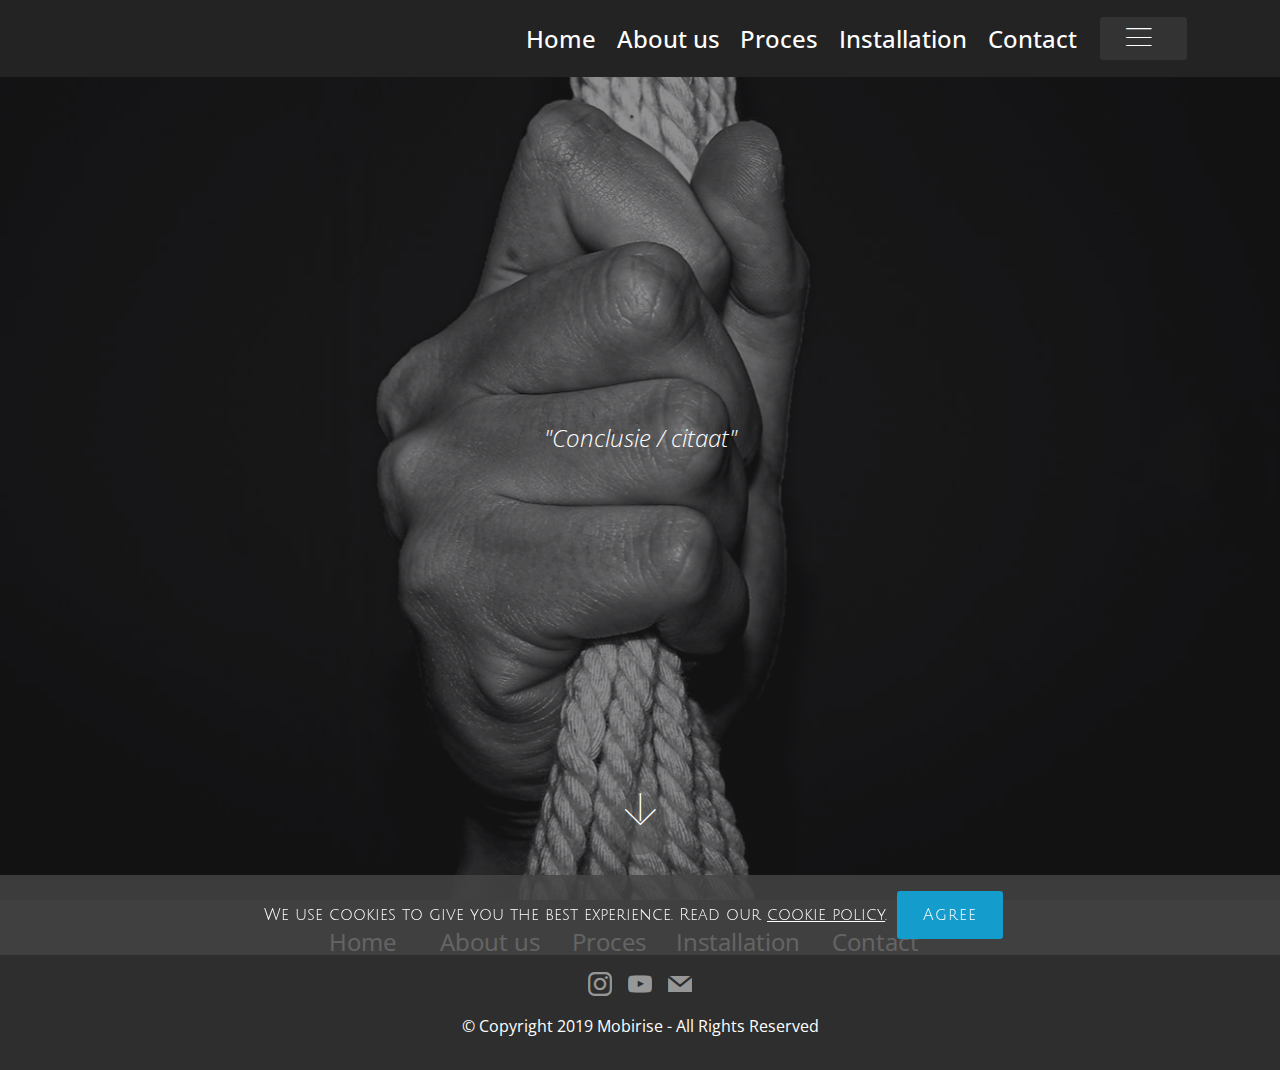
<file: index.html>
<!DOCTYPE html>
<html  >
<head>
  <!-- Site made with Mobirise Website Builder v4.11.6, https://mobirise.com -->
  <meta charset="UTF-8">
  <meta http-equiv="X-UA-Compatible" content="IE=edge">
  <meta name="generator" content="Mobirise v4.11.6, mobirise.com">
  <meta name="viewport" content="width=device-width, initial-scale=1, minimum-scale=1">
  <link rel="shortcut icon" href="assets/images/logo2.png" type="image/x-icon">
  <meta name="description" content="">
  
  <title>Home</title>
  <link rel="stylesheet" href="assets/web/assets/mobirise-icons/mobirise-icons.css">
  <link rel="stylesheet" href="assets/bootstrap/css/bootstrap.min.css">
  <link rel="stylesheet" href="assets/bootstrap/css/bootstrap-grid.min.css">
  <link rel="stylesheet" href="assets/bootstrap/css/bootstrap-reboot.min.css">
  <link rel="stylesheet" href="assets/tether/tether.min.css">
  <link rel="stylesheet" href="assets/dropdown/css/style.css">
  <link rel="stylesheet" href="assets/socicon/css/styles.css">
  <link rel="stylesheet" href="assets/theme/css/style.css">
  <link rel="preload" as="style" href="assets/mobirise/css/mbr-additional.css"><link rel="stylesheet" href="assets/mobirise/css/mbr-additional.css" type="text/css">
  
  
  
</head>
<body>
  <section class="menu cid-rJcsgm9UMj" once="menu" id="menu1-6">

    

    <nav class="navbar navbar-expand beta-menu navbar-dropdown align-items-center navbar-fixed-top navbar-toggleable-sm">
        <button class="navbar-toggler navbar-toggler-right" type="button" data-toggle="collapse" data-target="#navbarSupportedContent" aria-controls="navbarSupportedContent" aria-expanded="false" aria-label="Toggle navigation">
            <div class="hamburger">
                <span></span>
                <span></span>
                <span></span>
                <span></span>
            </div>
        </button>
        <div class="menu-logo">
            <div class="navbar-brand">
                
                <span class="navbar-caption-wrap"><a class="navbar-caption text-white display-4" href="https://mobirise.co"></a></span>
            </div>
        </div>
        <div class="collapse navbar-collapse" id="navbarSupportedContent">
            <ul class="navbar-nav nav-dropdown" data-app-modern-menu="true"><li class="nav-item">
                    <a class="nav-link link text-white display-2" href="index.html">Home</a>
                </li><li class="nav-item"><a class="nav-link link text-white display-2" href="page1.html">About us<br></a></li><li class="nav-item"><a class="nav-link link text-white display-2" href="page5.html">Proces</a></li><li class="nav-item"><a class="nav-link link text-white display-2" href="page4.html">Installation</a></li><li class="nav-item"><a class="nav-link link text-white display-2" href="page2.html">Contact<br></a></li></ul>
            <div class="navbar-buttons mbr-section-btn"><a class="btn btn-sm btn-black display-4" href="https://mobirise.co"><span class="mbri-menu mbr-iconfont mbr-iconfont-btn"></span>
                    </a></div>
        </div>
    </nav>
</section>

<section class="engine"><a href="https://mobirise.info/j">website templates</a></section><section class="cid-rJcpdR5qv3 mbr-fullscreen" id="header2-5">

    

    <div class="mbr-overlay" style="opacity: 0.5; background-color: rgb(35, 35, 35);"></div>

    <div class="container align-center">
        <div class="row justify-content-md-center">
            <div class="mbr-white col-md-10">
                
                <h3 class="mbr-section-subtitle align-center mbr-light pb-3 mbr-fonts-style display-2"><em>"Conclusie / citaat"</em></h3>
                
                
            </div>
        </div>
    </div>
    <div class="mbr-arrow hidden-sm-down" aria-hidden="true">
        <a href="#next">
            <i class="mbri-down mbr-iconfont"></i>
        </a>
    </div>
</section>

<section once="footers" class="cid-rJcBifIhdK" id="footer7-t">

    

    

    <div class="container">
        <div class="media-container-row align-center mbr-white">
            <div class="row row-links">
                <ul class="foot-menu">
                    
                    
                    
                    
                    
                <li class="foot-menu-item mbr-fonts-style display-2"><a href="index.html" class="text-white">Home &nbsp;</a></li><li class="foot-menu-item mbr-fonts-style display-2"><a href="page1.html" class="text-white">About us</a></li><li class="foot-menu-item mbr-fonts-style display-2"><p><a href="page5.html" class="text-white">Proces</a>&nbsp;&nbsp;&nbsp;&nbsp;&nbsp;<a href="page4.html" class="text-white">Installation</a></p></li><li class="foot-menu-item mbr-fonts-style display-2"><a href="page2.html" class="text-white">Contact</a></li><li class="foot-menu-item mbr-fonts-style display-2"></li></ul>
            </div>
            <div class="row social-row">
                <div class="social-list align-right pb-2">
                    
                    
                    
                    
                    
                    
                <div class="soc-item">
                        <a href="https://www.instagram.com/installationm10/?hl=nl" target="_blank">
                            <span class="mbr-iconfont mbr-iconfont-social socicon-instagram socicon"></span>
                        </a>
                    </div><div class="soc-item">
                        <a href="https://www.youtube.com/channel/UCMcFjIah5GGUl8_H_zpjPuA/" target="_blank">
                            <span class="mbr-iconfont mbr-iconfont-social socicon-youtube socicon"></span>
                        </a>
                    </div><div class="soc-item">
                        <a href="page2.html" target="_blank">
                            <span class="mbr-iconfont mbr-iconfont-social socicon-mail socicon"></span>
                        </a>
                    </div></div>
            </div>
            <div class="row row-copirayt">
                <p class="mbr-text mb-0 mbr-fonts-style mbr-white align-center display-5">
                    © Copyright 2019 Mobirise - All Rights Reserved
                </p>
            </div>
        </div>
    </div>
</section>


  <script src="assets/web/assets/jquery/jquery.min.js"></script>
  <script src="assets/popper/popper.min.js"></script>
  <script src="assets/bootstrap/js/bootstrap.min.js"></script>
  <script src="assets/tether/tether.min.js"></script>
  <script src="assets/web/assets/cookies-alert-plugin/cookies-alert-core.js"></script>
  <script src="assets/web/assets/cookies-alert-plugin/cookies-alert-script.js"></script>
  <script src="assets/smoothscroll/smooth-scroll.js"></script>
  <script src="assets/dropdown/js/nav-dropdown.js"></script>
  <script src="assets/dropdown/js/navbar-dropdown.js"></script>
  <script src="assets/touchswipe/jquery.touch-swipe.min.js"></script>
  <script src="assets/theme/js/script.js"></script>
  
  
<input name="cookieData" type="hidden" data-cookie-customDialogSelector='null' data-cookie-colorText='#ffffff' data-cookie-colorBg='rgba(69, 69, 69, 0.8300000000000001)' data-cookie-textButton='Agree' data-cookie-colorButton='' data-cookie-colorLink='#ffffff' data-cookie-underlineLink='true' data-cookie-text="We use cookies to give you the best experience. Read our <a href='privacy.html'>cookie policy</a>.">
  </body>
</html>
</file>
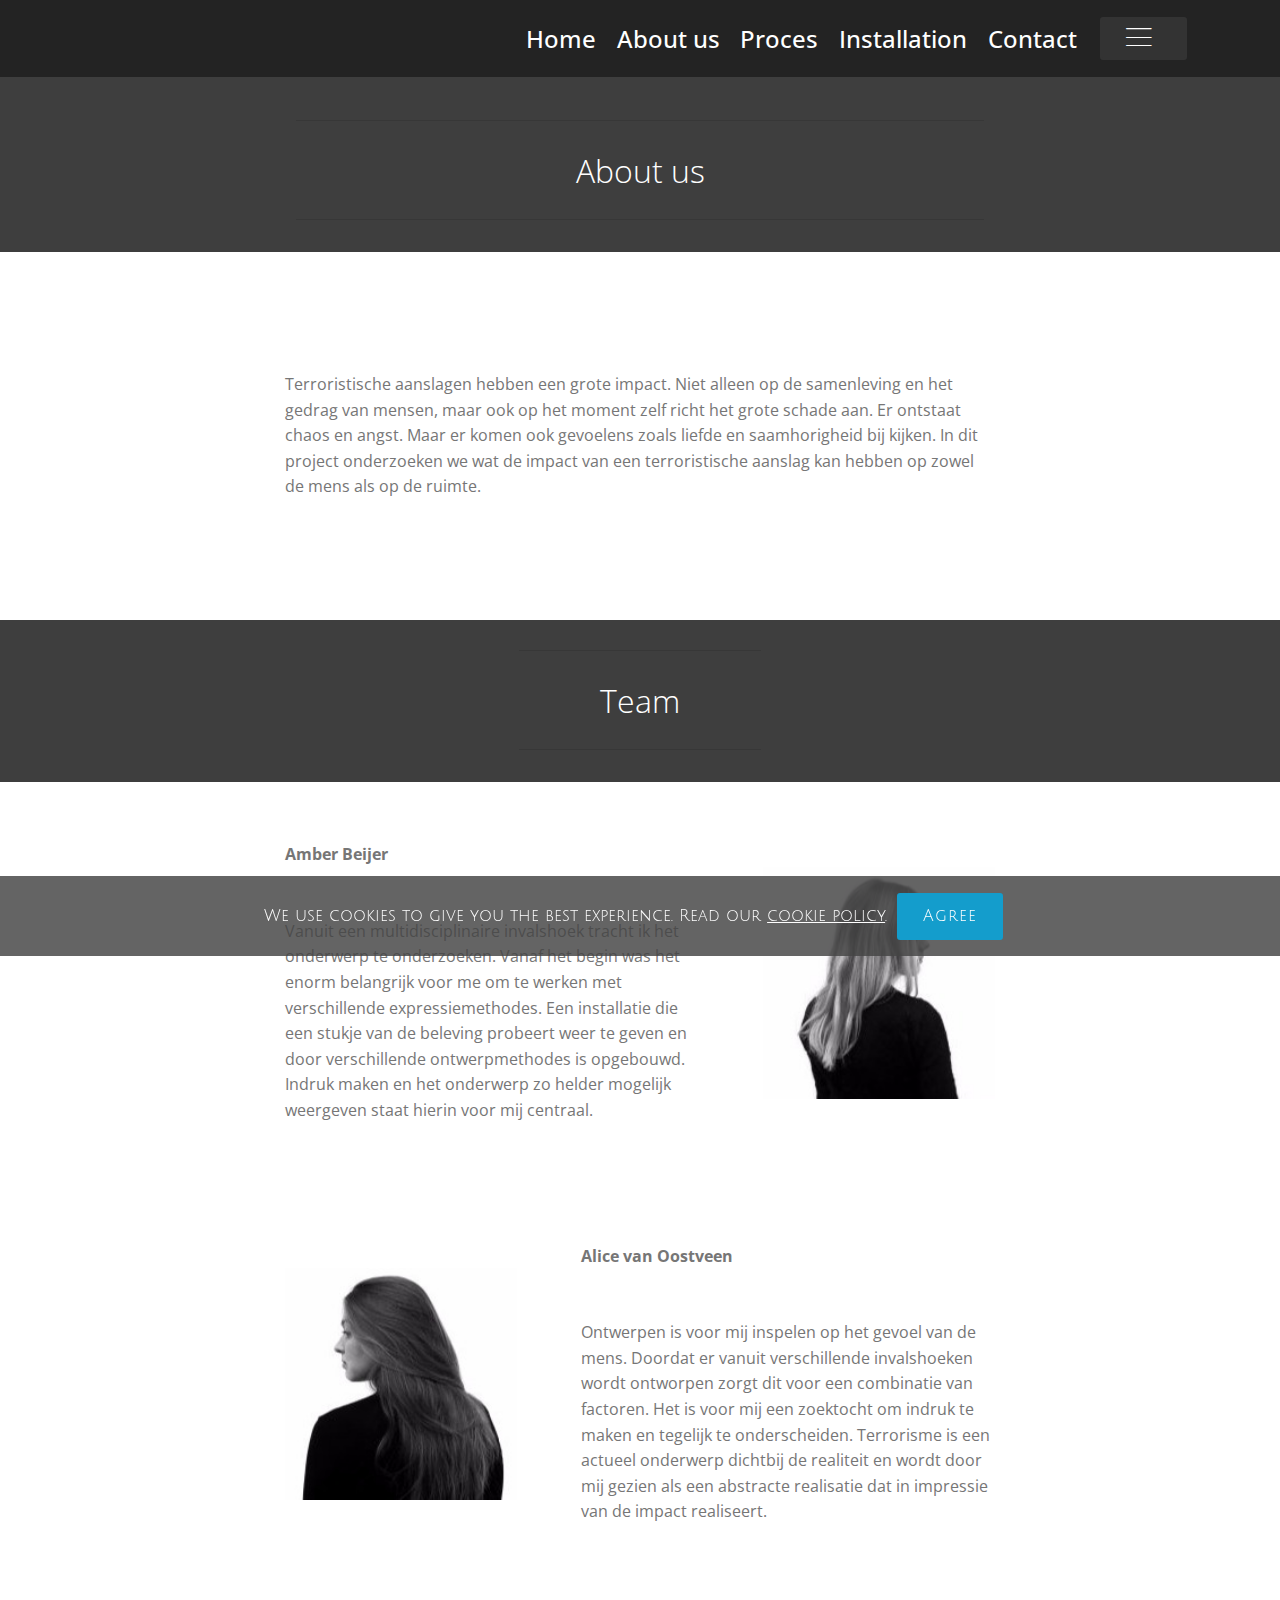
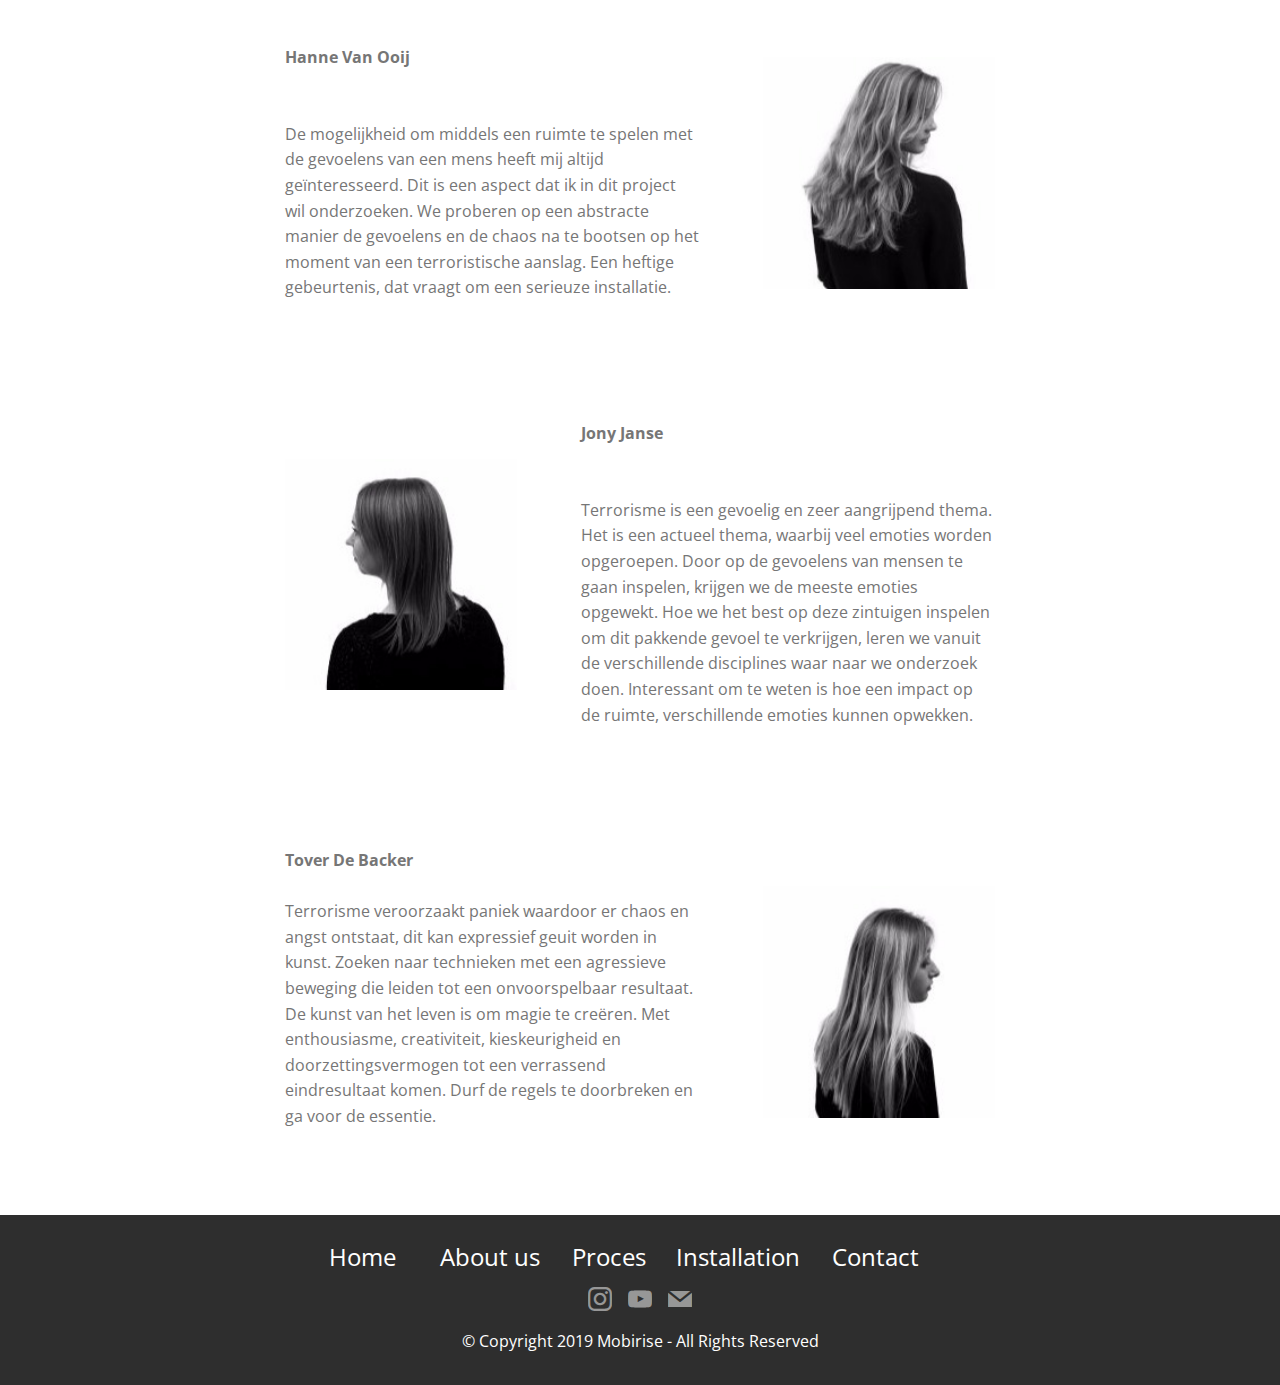
<file: page1.html>
<!DOCTYPE html>
<html  >
<head>
  <!-- Site made with Mobirise Website Builder v4.11.6, https://mobirise.com -->
  <meta charset="UTF-8">
  <meta http-equiv="X-UA-Compatible" content="IE=edge">
  <meta name="generator" content="Mobirise v4.11.6, mobirise.com">
  <meta name="viewport" content="width=device-width, initial-scale=1, minimum-scale=1">
  <link rel="shortcut icon" href="assets/images/logo2.png" type="image/x-icon">
  <meta name="description" content="Web Site Creator Description">
  
  <title>About us</title>
  <link rel="stylesheet" href="assets/web/assets/mobirise-icons/mobirise-icons.css">
  <link rel="stylesheet" href="assets/bootstrap/css/bootstrap.min.css">
  <link rel="stylesheet" href="assets/bootstrap/css/bootstrap-grid.min.css">
  <link rel="stylesheet" href="assets/bootstrap/css/bootstrap-reboot.min.css">
  <link rel="stylesheet" href="assets/tether/tether.min.css">
  <link rel="stylesheet" href="assets/dropdown/css/style.css">
  <link rel="stylesheet" href="assets/socicon/css/styles.css">
  <link rel="stylesheet" href="assets/theme/css/style.css">
  <link rel="preload" as="style" href="assets/mobirise/css/mbr-additional.css"><link rel="stylesheet" href="assets/mobirise/css/mbr-additional.css" type="text/css">
  
  
  
</head>
<body>
  <section class="menu cid-rJcsgm9UMj" once="menu" id="menu1-7">

    

    <nav class="navbar navbar-expand beta-menu navbar-dropdown align-items-center navbar-fixed-top navbar-toggleable-sm">
        <button class="navbar-toggler navbar-toggler-right" type="button" data-toggle="collapse" data-target="#navbarSupportedContent" aria-controls="navbarSupportedContent" aria-expanded="false" aria-label="Toggle navigation">
            <div class="hamburger">
                <span></span>
                <span></span>
                <span></span>
                <span></span>
            </div>
        </button>
        <div class="menu-logo">
            <div class="navbar-brand">
                
                <span class="navbar-caption-wrap"><a class="navbar-caption text-white display-4" href="https://mobirise.co"></a></span>
            </div>
        </div>
        <div class="collapse navbar-collapse" id="navbarSupportedContent">
            <ul class="navbar-nav nav-dropdown" data-app-modern-menu="true"><li class="nav-item">
                    <a class="nav-link link text-white display-2" href="index.html">Home</a>
                </li><li class="nav-item"><a class="nav-link link text-white display-2" href="page1.html">About us<br></a></li><li class="nav-item"><a class="nav-link link text-white display-2" href="page5.html">Proces</a></li><li class="nav-item"><a class="nav-link link text-white display-2" href="page4.html">Installation</a></li><li class="nav-item"><a class="nav-link link text-white display-2" href="page2.html">Contact<br></a></li></ul>
            <div class="navbar-buttons mbr-section-btn"><a class="btn btn-sm btn-black display-4" href="https://mobirise.co"><span class="mbri-menu mbr-iconfont mbr-iconfont-btn"></span>
                    </a></div>
        </div>
    </nav>
</section>

<section class="engine"><a href="https://mobirise.info/x">free css templates</a></section><section class="mbr-section article content10 cid-rJcvpslcZt" id="content10-e">
    
     

    <div class="container">
        <div class="inner-container" style="width: 66%;">
            <hr class="line" style="width: 94%;">
            <div class="section-text align-center mbr-white mbr-fonts-style display-1">
                    About us</div>
            <hr class="line" style="width: 94%;">
        </div>
    </div>
</section>

<section class="mbr-section article content11 cid-rJcvqUEE6l" id="content11-f">
     

    <div class="container">
        <div class="media-container-row">
            <div class="mbr-text counter-container col-12 col-md-8 mbr-fonts-style display-5"><div>Terroristische aanslagen hebben een grote impact. Niet alleen op de samenleving en het gedrag van mensen, maar ook op het moment zelf richt het grote schade aan. Er ontstaat chaos en angst. Maar er komen ook gevoelens zoals liefde en saamhorigheid bij kijken. In dit project onderzoeken we wat de impact van een terroristische aanslag kan hebben op zowel de mens als op de ruimte.</div></div>
        </div>
    </div>
</section>

<section class="mbr-section article content10 cid-rJcw9Xxwf5" id="content10-g">
    
     

    <div class="container">
        <div class="inner-container" style="width: 78%;">
            <hr class="line" style="width: 28%;">
            <div class="section-text align-center mbr-white mbr-fonts-style display-1">Team</div>
            <hr class="line" style="width: 28%;">
        </div>
    </div>
</section>

<section class="mbr-section content7 cid-rJcwfDwIaJ" id="content7-h">
          
    

    <div class="container">
        <div class="media-container-row">
            <div class="col-12 col-md-8">
                <div class="media-container-row">
                    <div class="media-content">
                        <div class="mbr-section-text">
                            <p class="mbr-text align-right mb-0 mbr-fonts-style display-5">
                               <strong>Amber Beijer</strong><br><strong><br></strong><br>Vanuit een multidisciplinaire invalshoek tracht ik het onderwerp te onderzoeken. Vanaf het begin was het enorm belangrijk voor me om te werken met verschillende expressiemethodes. Een installatie die een stukje van de beleving probeert weer te geven en door verschillende ontwerpmethodes is opgebouwd. Indruk maken en het onderwerp zo helder mogelijk weergeven staat hierin voor mij centraal.&nbsp;</p>
                        </div>
                    </div>
                    <div class="mbr-figure" style="width: 65%;">
                     <img src="assets/images/amber-342x257.jpeg" alt="Mobirise" title="">  
                    </div>
                </div>
            </div>
        </div>
    </div>
</section>

<section class="mbr-section content6 cid-rJcwjzMSN7" id="content6-j">
    
     
    
    <div class="container">
        <div class="media-container-row">
            <div class="col-12 col-md-8">
                <div class="media-container-row">
                    <div class="mbr-figure" style="width: 65%;">
                      <img src="assets/images/alice-342x257.jpeg" alt="Mobirise" title="">  
                    </div>
                    <div class="media-content">
                        <div class="mbr-section-text">
                            <p class="mbr-text mb-0 mbr-fonts-style display-5"><strong>Alice van Oostveen</strong><br><strong><br></strong><strong><br></strong>Ontwerpen is voor mij inspelen op het gevoel van de mens. Doordat er vanuit verschillende invalshoeken wordt ontworpen zorgt dit voor een combinatie van factoren. Het is voor mij een zoektocht om indruk te maken en tegelijk te onderscheiden. Terrorisme is een actueel onderwerp dichtbij de realiteit en wordt door mij gezien als een abstracte realisatie dat in impressie van de impact realiseert. </p>
                        </div>
                    </div>
                </div>
            </div>
        </div>
    </div>
</section>

<section class="mbr-section content7 cid-rJcwkj4UgG" id="content7-k">
          
    

    <div class="container">
        <div class="media-container-row">
            <div class="col-12 col-md-8">
                <div class="media-container-row">
                    <div class="media-content">
                        <div class="mbr-section-text">
                            <p class="mbr-text align-right mb-0 mbr-fonts-style display-5"><strong>Hanne Van Ooij</strong><strong><br></strong><br><br>De mogelijkheid om middels een ruimte te spelen met de gevoelens van een mens heeft mij altijd geïnteresseerd. Dit is een aspect dat ik in dit project wil onderzoeken. We proberen op een abstracte manier de gevoelens en de chaos na te bootsen op het moment van een terroristische aanslag. Een heftige gebeurtenis, dat vraagt om een serieuze installatie.  </p>
                        </div>
                    </div>
                    <div class="mbr-figure" style="width: 65%;">
                     <img src="assets/images/hanne-342x257.jpeg" alt="Mobirise" title="">  
                    </div>
                </div>
            </div>
        </div>
    </div>
</section>

<section class="mbr-section content6 cid-rJcwl9jCCm" id="content6-l">
    
     
    
    <div class="container">
        <div class="media-container-row">
            <div class="col-12 col-md-8">
                <div class="media-container-row">
                    <div class="mbr-figure" style="width: 65%;">
                      <img src="assets/images/jony-342x257.jpeg" alt="Mobirise" title="">  
                    </div>
                    <div class="media-content">
                        <div class="mbr-section-text">
                            <p class="mbr-text mb-0 mbr-fonts-style display-5"><strong>Jony Janse&nbsp;</strong><br>
<br><br>Terrorisme is een gevoelig en zeer aangrijpend thema. Het is een actueel thema, waarbij veel emoties worden opgeroepen. Door op de gevoelens van mensen te gaan inspelen, krijgen we de meeste emoties opgewekt. Hoe we het best op deze zintuigen inspelen om dit pakkende gevoel te verkrijgen, leren we vanuit de verschillende disciplines waar naar we onderzoek doen. Interessant om te weten is hoe een impact op de ruimte, verschillende emoties kunnen opwekken.</p>
                        </div>
                    </div>
                </div>
            </div>
        </div>
    </div>
</section>

<section class="mbr-section content7 cid-rJcwlR5Zs5" id="content7-m">
          
    

    <div class="container">
        <div class="media-container-row">
            <div class="col-12 col-md-8">
                <div class="media-container-row">
                    <div class="media-content">
                        <div class="mbr-section-text">
                            <p class="mbr-text align-right mb-0 mbr-fonts-style display-5"><strong>Tover De Backer<br></strong><br>Terrorisme veroorzaakt paniek waardoor er chaos en angst ontstaat, dit kan expressief geuit worden in kunst. Zoeken naar technieken met een agressieve beweging die leiden tot een onvoorspelbaar resultaat. De kunst van het leven is om magie te creëren. Met enthousiasme, creativiteit, kieskeurigheid en doorzettingsvermogen tot een verrassend eindresultaat komen. Durf de regels te doorbreken en ga voor de essentie.  &nbsp;<br>
<br></p>
                        </div>
                    </div>
                    <div class="mbr-figure" style="width: 65%;">
                     <img src="assets/images/tover-342x257.jpeg" alt="Mobirise" title="">  
                    </div>
                </div>
            </div>
        </div>
    </div>
</section>

<section once="footers" class="cid-rJcBifIhdK" id="footer7-t">

    

    

    <div class="container">
        <div class="media-container-row align-center mbr-white">
            <div class="row row-links">
                <ul class="foot-menu">
                    
                    
                    
                    
                    
                <li class="foot-menu-item mbr-fonts-style display-2"><a href="index.html" class="text-white">Home &nbsp;</a></li><li class="foot-menu-item mbr-fonts-style display-2"><a href="page1.html" class="text-white">About us</a></li><li class="foot-menu-item mbr-fonts-style display-2"><p><a href="page5.html" class="text-white">Proces</a>&nbsp;&nbsp;&nbsp;&nbsp;&nbsp;<a href="page4.html" class="text-white">Installation</a></p></li><li class="foot-menu-item mbr-fonts-style display-2"><a href="page2.html" class="text-white">Contact</a></li><li class="foot-menu-item mbr-fonts-style display-2"></li></ul>
            </div>
            <div class="row social-row">
                <div class="social-list align-right pb-2">
                    
                    
                    
                    
                    
                    
                <div class="soc-item">
                        <a href="https://www.instagram.com/installationm10/?hl=nl" target="_blank">
                            <span class="mbr-iconfont mbr-iconfont-social socicon-instagram socicon"></span>
                        </a>
                    </div><div class="soc-item">
                        <a href="https://www.youtube.com/channel/UCMcFjIah5GGUl8_H_zpjPuA/" target="_blank">
                            <span class="mbr-iconfont mbr-iconfont-social socicon-youtube socicon"></span>
                        </a>
                    </div><div class="soc-item">
                        <a href="page2.html" target="_blank">
                            <span class="mbr-iconfont mbr-iconfont-social socicon-mail socicon"></span>
                        </a>
                    </div></div>
            </div>
            <div class="row row-copirayt">
                <p class="mbr-text mb-0 mbr-fonts-style mbr-white align-center display-5">
                    © Copyright 2019 Mobirise - All Rights Reserved
                </p>
            </div>
        </div>
    </div>
</section>


  <script src="assets/web/assets/jquery/jquery.min.js"></script>
  <script src="assets/popper/popper.min.js"></script>
  <script src="assets/bootstrap/js/bootstrap.min.js"></script>
  <script src="assets/tether/tether.min.js"></script>
  <script src="assets/web/assets/cookies-alert-plugin/cookies-alert-core.js"></script>
  <script src="assets/web/assets/cookies-alert-plugin/cookies-alert-script.js"></script>
  <script src="assets/smoothscroll/smooth-scroll.js"></script>
  <script src="assets/dropdown/js/nav-dropdown.js"></script>
  <script src="assets/dropdown/js/navbar-dropdown.js"></script>
  <script src="assets/touchswipe/jquery.touch-swipe.min.js"></script>
  <script src="assets/theme/js/script.js"></script>
  
  
<input name="cookieData" type="hidden" data-cookie-customDialogSelector='null' data-cookie-colorText='#ffffff' data-cookie-colorBg='rgba(69, 69, 69, 0.8300000000000001)' data-cookie-textButton='Agree' data-cookie-colorButton='' data-cookie-colorLink='#ffffff' data-cookie-underlineLink='true' data-cookie-text="We use cookies to give you the best experience. Read our <a href='privacy.html'>cookie policy</a>.">
  </body>
</html>
</file>
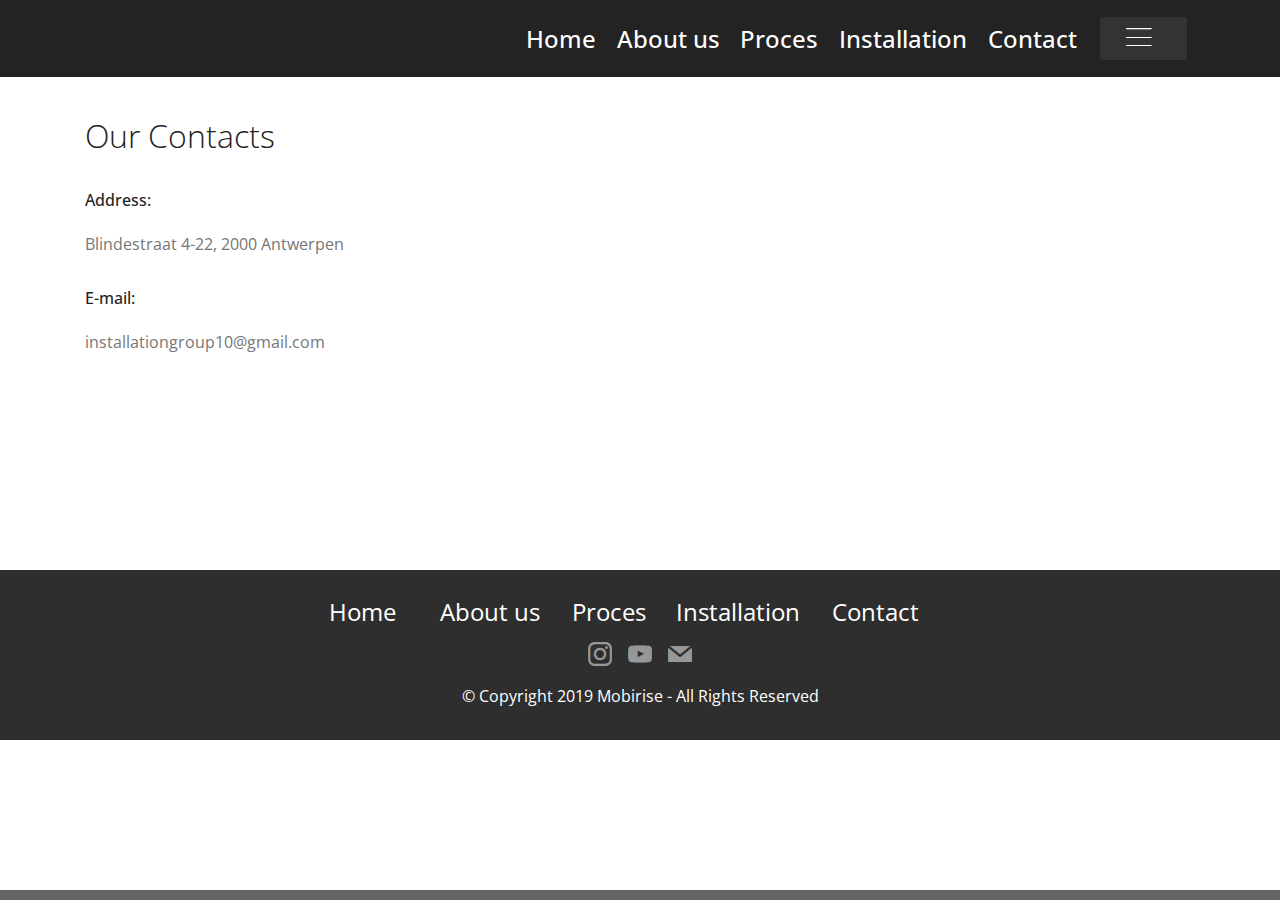
<file: page2.html>
<!DOCTYPE html>
<html  >
<head>
  <!-- Site made with Mobirise Website Builder v4.11.6, https://mobirise.com -->
  <meta charset="UTF-8">
  <meta http-equiv="X-UA-Compatible" content="IE=edge">
  <meta name="generator" content="Mobirise v4.11.6, mobirise.com">
  <meta name="viewport" content="width=device-width, initial-scale=1, minimum-scale=1">
  <link rel="shortcut icon" href="assets/images/logo2.png" type="image/x-icon">
  <meta name="description" content="Web Page Builder Description">
  
  <title>Contact</title>
  <link rel="stylesheet" href="assets/web/assets/mobirise-icons/mobirise-icons.css">
  <link rel="stylesheet" href="assets/bootstrap/css/bootstrap.min.css">
  <link rel="stylesheet" href="assets/bootstrap/css/bootstrap-grid.min.css">
  <link rel="stylesheet" href="assets/bootstrap/css/bootstrap-reboot.min.css">
  <link rel="stylesheet" href="assets/tether/tether.min.css">
  <link rel="stylesheet" href="assets/dropdown/css/style.css">
  <link rel="stylesheet" href="assets/socicon/css/styles.css">
  <link rel="stylesheet" href="assets/theme/css/style.css">
  <link rel="preload" as="style" href="assets/mobirise/css/mbr-additional.css"><link rel="stylesheet" href="assets/mobirise/css/mbr-additional.css" type="text/css">
  
  
  
</head>
<body>
  <section class="menu cid-rJcsgm9UMj" once="menu" id="menu1-n">

    

    <nav class="navbar navbar-expand beta-menu navbar-dropdown align-items-center navbar-fixed-top navbar-toggleable-sm">
        <button class="navbar-toggler navbar-toggler-right" type="button" data-toggle="collapse" data-target="#navbarSupportedContent" aria-controls="navbarSupportedContent" aria-expanded="false" aria-label="Toggle navigation">
            <div class="hamburger">
                <span></span>
                <span></span>
                <span></span>
                <span></span>
            </div>
        </button>
        <div class="menu-logo">
            <div class="navbar-brand">
                
                <span class="navbar-caption-wrap"><a class="navbar-caption text-white display-4" href="https://mobirise.co"></a></span>
            </div>
        </div>
        <div class="collapse navbar-collapse" id="navbarSupportedContent">
            <ul class="navbar-nav nav-dropdown" data-app-modern-menu="true"><li class="nav-item">
                    <a class="nav-link link text-white display-2" href="index.html">Home</a>
                </li><li class="nav-item"><a class="nav-link link text-white display-2" href="page1.html">About us<br></a></li><li class="nav-item"><a class="nav-link link text-white display-2" href="page5.html">Proces</a></li><li class="nav-item"><a class="nav-link link text-white display-2" href="page4.html">Installation</a></li><li class="nav-item"><a class="nav-link link text-white display-2" href="page2.html">Contact<br></a></li></ul>
            <div class="navbar-buttons mbr-section-btn"><a class="btn btn-sm btn-black display-4" href="https://mobirise.co"><span class="mbri-menu mbr-iconfont mbr-iconfont-btn"></span>
                    </a></div>
        </div>
    </nav>
</section>

<section class="engine"><a href="https://mobirise.info/y">free html website templates</a></section><section class="mbr-section contacts1 cid-rJczvhS5jz" id="contacts1-p">
    <!---->
    
    <!---->
    <!--Overlay-->
    
    <!--Container-->
    <div class="container">
        <div class="row">
            <!--Titles-->
            <div class="title col-12">
                <h2 class="align-left mbr-fonts-style display-1">
                    Our Contacts
                </h2>
                
            </div>
            <!--Left-->
            <div class="col-12 col-md-6">
                <div class="left-block wrapper">
                    <div class="b b-adress">
                        <h5 class="align-left mbr-fonts-style m-0 display-5">
                            Address:
                        </h5>
                        <p class="mbr-text align-left mbr-fonts-style display-5">Blindestraat 4-22, 2000 Antwerpen</p>
                    </div>
                    
                    <div class="b b-mail">
                        <h5 class="align-left mbr-fonts-style m-0 display-5">
                            E-mail:
                        </h5>
                        <p class="mbr-text align-left mbr-fonts-style display-5">
                            installationgroup10@gmail.com</p>
                    </div>
                </div>
            </div>
            <!--Right-->
            <div class="col-12 col-md-6">
                <div class="google-map"><iframe frameborder="0" style="border:0" src="https://www.google.com/maps/embed?pb=!1m18!1m12!1m3!1d2498.804793784558!2d4.404732715726494!3d51.222671579589345!2m3!1f0!2f0!3f0!3m2!1i1024!2i768!4f13.1!3m3!1m2!1s0x47c3f657dbcb5159%3A0x25997666a6c20c6!2sBlindestraat%204%2C%202000%20Antwerpen!5e0!3m2!1snl!2sbe!4v1575018214925!5m2!1snl!2sbe" allowfullscreen=""></iframe></div>
            </div>
        </div>
    </div>
</section>

<section once="footers" class="cid-rJcBifIhdK" id="footer7-t">

    

    

    <div class="container">
        <div class="media-container-row align-center mbr-white">
            <div class="row row-links">
                <ul class="foot-menu">
                    
                    
                    
                    
                    
                <li class="foot-menu-item mbr-fonts-style display-2"><a href="index.html" class="text-white">Home &nbsp;</a></li><li class="foot-menu-item mbr-fonts-style display-2"><a href="page1.html" class="text-white">About us</a></li><li class="foot-menu-item mbr-fonts-style display-2"><p><a href="page5.html" class="text-white">Proces</a>&nbsp;&nbsp;&nbsp;&nbsp;&nbsp;<a href="page4.html" class="text-white">Installation</a></p></li><li class="foot-menu-item mbr-fonts-style display-2"><a href="page2.html" class="text-white">Contact</a></li><li class="foot-menu-item mbr-fonts-style display-2"></li></ul>
            </div>
            <div class="row social-row">
                <div class="social-list align-right pb-2">
                    
                    
                    
                    
                    
                    
                <div class="soc-item">
                        <a href="https://www.instagram.com/installationm10/?hl=nl" target="_blank">
                            <span class="mbr-iconfont mbr-iconfont-social socicon-instagram socicon"></span>
                        </a>
                    </div><div class="soc-item">
                        <a href="https://www.youtube.com/channel/UCMcFjIah5GGUl8_H_zpjPuA/" target="_blank">
                            <span class="mbr-iconfont mbr-iconfont-social socicon-youtube socicon"></span>
                        </a>
                    </div><div class="soc-item">
                        <a href="page2.html" target="_blank">
                            <span class="mbr-iconfont mbr-iconfont-social socicon-mail socicon"></span>
                        </a>
                    </div></div>
            </div>
            <div class="row row-copirayt">
                <p class="mbr-text mb-0 mbr-fonts-style mbr-white align-center display-5">
                    © Copyright 2019 Mobirise - All Rights Reserved
                </p>
            </div>
        </div>
    </div>
</section>


  <script src="assets/web/assets/jquery/jquery.min.js"></script>
  <script src="assets/popper/popper.min.js"></script>
  <script src="assets/bootstrap/js/bootstrap.min.js"></script>
  <script src="assets/tether/tether.min.js"></script>
  <script src="assets/web/assets/cookies-alert-plugin/cookies-alert-core.js"></script>
  <script src="assets/web/assets/cookies-alert-plugin/cookies-alert-script.js"></script>
  <script src="assets/smoothscroll/smooth-scroll.js"></script>
  <script src="assets/dropdown/js/nav-dropdown.js"></script>
  <script src="assets/dropdown/js/navbar-dropdown.js"></script>
  <script src="assets/touchswipe/jquery.touch-swipe.min.js"></script>
  <script src="assets/theme/js/script.js"></script>
  
  
<input name="cookieData" type="hidden" data-cookie-customDialogSelector='null' data-cookie-colorText='#ffffff' data-cookie-colorBg='rgba(69, 69, 69, 0.8300000000000001)' data-cookie-textButton='Agree' data-cookie-colorButton='' data-cookie-colorLink='#ffffff' data-cookie-underlineLink='true' data-cookie-text="We use cookies to give you the best experience. Read our <a href='privacy.html'>cookie policy</a>.">
  </body>
</html>
</file>
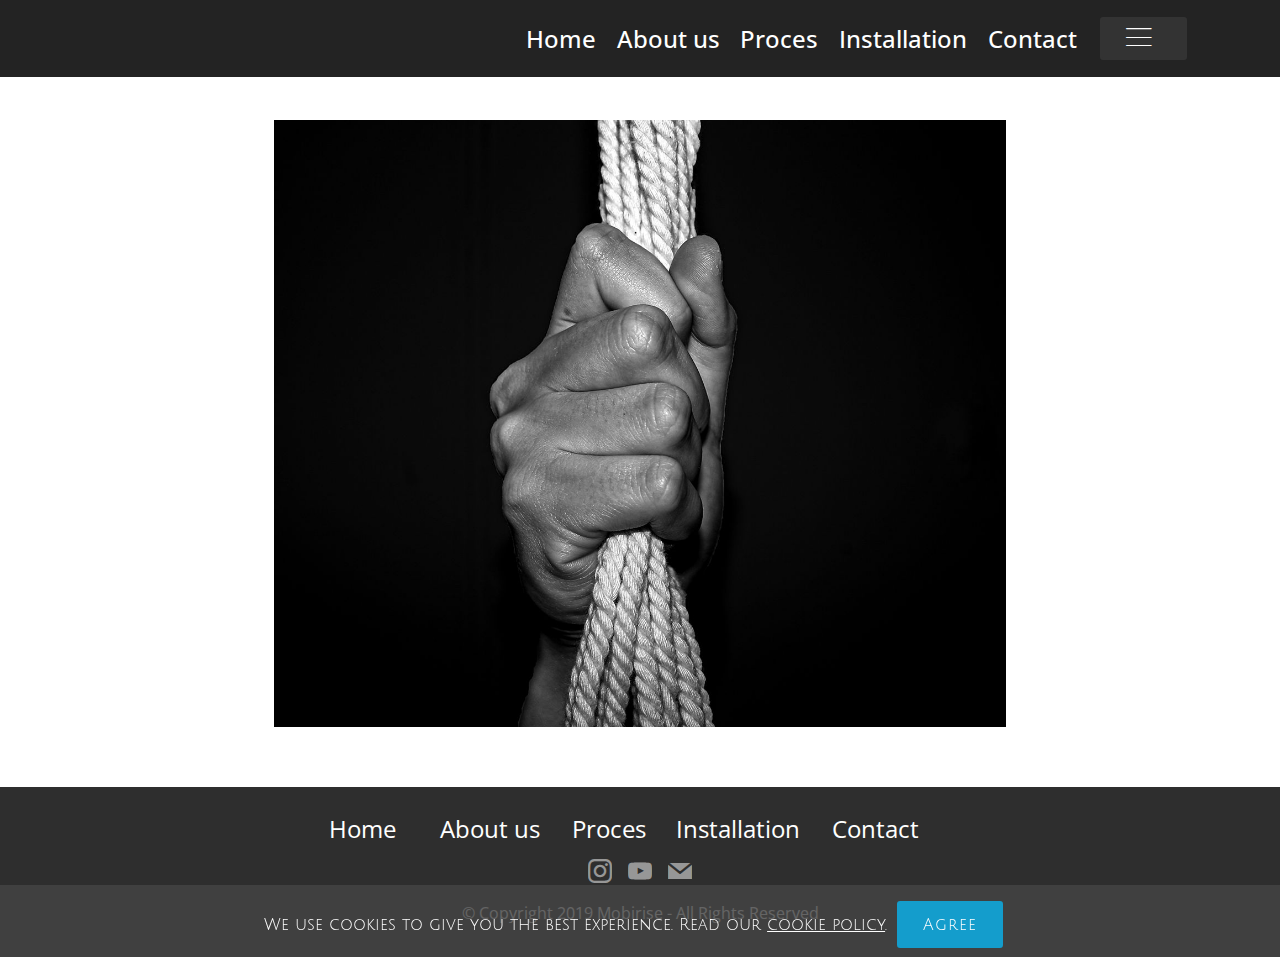
<file: page4.html>
<!DOCTYPE html>
<html  >
<head>
  <!-- Site made with Mobirise Website Builder v4.11.6, https://mobirise.com -->
  <meta charset="UTF-8">
  <meta http-equiv="X-UA-Compatible" content="IE=edge">
  <meta name="generator" content="Mobirise v4.11.6, mobirise.com">
  <meta name="viewport" content="width=device-width, initial-scale=1, minimum-scale=1">
  <link rel="shortcut icon" href="assets/images/logo2.png" type="image/x-icon">
  <meta name="description" content="Website Builder Description">
  
  <title>Installation</title>
  <link rel="stylesheet" href="assets/web/assets/mobirise-icons/mobirise-icons.css">
  <link rel="stylesheet" href="assets/bootstrap/css/bootstrap.min.css">
  <link rel="stylesheet" href="assets/bootstrap/css/bootstrap-grid.min.css">
  <link rel="stylesheet" href="assets/bootstrap/css/bootstrap-reboot.min.css">
  <link rel="stylesheet" href="assets/tether/tether.min.css">
  <link rel="stylesheet" href="assets/dropdown/css/style.css">
  <link rel="stylesheet" href="assets/socicon/css/styles.css">
  <link rel="stylesheet" href="assets/theme/css/style.css">
  <link rel="preload" as="style" href="assets/mobirise/css/mbr-additional.css"><link rel="stylesheet" href="assets/mobirise/css/mbr-additional.css" type="text/css">
  
  
  
</head>
<body>
  <section class="cid-rK9QvezxrD" id="image1-1v">

    

    <figure class="mbr-figure container">
        <div class="image-block" style="width: 66%;">
            <img src="assets/images/voorfoto-1325x1098.jpg" width="1400" alt="Mobirise" title="">
            
        </div>
    </figure>
</section>

<section class="engine"><a href="https://mobirise.info/n">simple web templates</a></section><section class="menu cid-rJcsgm9UMj" once="menu" id="menu1-x">

    

    <nav class="navbar navbar-expand beta-menu navbar-dropdown align-items-center navbar-fixed-top navbar-toggleable-sm">
        <button class="navbar-toggler navbar-toggler-right" type="button" data-toggle="collapse" data-target="#navbarSupportedContent" aria-controls="navbarSupportedContent" aria-expanded="false" aria-label="Toggle navigation">
            <div class="hamburger">
                <span></span>
                <span></span>
                <span></span>
                <span></span>
            </div>
        </button>
        <div class="menu-logo">
            <div class="navbar-brand">
                
                <span class="navbar-caption-wrap"><a class="navbar-caption text-white display-4" href="https://mobirise.co"></a></span>
            </div>
        </div>
        <div class="collapse navbar-collapse" id="navbarSupportedContent">
            <ul class="navbar-nav nav-dropdown" data-app-modern-menu="true"><li class="nav-item">
                    <a class="nav-link link text-white display-2" href="index.html">Home</a>
                </li><li class="nav-item"><a class="nav-link link text-white display-2" href="page1.html">About us<br></a></li><li class="nav-item"><a class="nav-link link text-white display-2" href="page5.html">Proces</a></li><li class="nav-item"><a class="nav-link link text-white display-2" href="page4.html">Installation</a></li><li class="nav-item"><a class="nav-link link text-white display-2" href="page2.html">Contact<br></a></li></ul>
            <div class="navbar-buttons mbr-section-btn"><a class="btn btn-sm btn-black display-4" href="https://mobirise.co"><span class="mbri-menu mbr-iconfont mbr-iconfont-btn"></span>
                    </a></div>
        </div>
    </nav>
</section>

<section once="footers" class="cid-rJcBifIhdK" id="footer7-y">

    

    

    <div class="container">
        <div class="media-container-row align-center mbr-white">
            <div class="row row-links">
                <ul class="foot-menu">
                    
                    
                    
                    
                    
                <li class="foot-menu-item mbr-fonts-style display-2"><a href="index.html" class="text-white">Home &nbsp;</a></li><li class="foot-menu-item mbr-fonts-style display-2"><a href="page1.html" class="text-white">About us</a></li><li class="foot-menu-item mbr-fonts-style display-2"><p><a href="page5.html" class="text-white">Proces</a>&nbsp;&nbsp;&nbsp;&nbsp;&nbsp;<a href="page4.html" class="text-white">Installation</a></p></li><li class="foot-menu-item mbr-fonts-style display-2"><a href="page2.html" class="text-white">Contact</a></li><li class="foot-menu-item mbr-fonts-style display-2"></li></ul>
            </div>
            <div class="row social-row">
                <div class="social-list align-right pb-2">
                    
                    
                    
                    
                    
                    
                <div class="soc-item">
                        <a href="https://www.instagram.com/installationm10/?hl=nl" target="_blank">
                            <span class="mbr-iconfont mbr-iconfont-social socicon-instagram socicon"></span>
                        </a>
                    </div><div class="soc-item">
                        <a href="https://www.youtube.com/channel/UCMcFjIah5GGUl8_H_zpjPuA/" target="_blank">
                            <span class="mbr-iconfont mbr-iconfont-social socicon-youtube socicon"></span>
                        </a>
                    </div><div class="soc-item">
                        <a href="page2.html" target="_blank">
                            <span class="mbr-iconfont mbr-iconfont-social socicon-mail socicon"></span>
                        </a>
                    </div></div>
            </div>
            <div class="row row-copirayt">
                <p class="mbr-text mb-0 mbr-fonts-style mbr-white align-center display-5">
                    © Copyright 2019 Mobirise - All Rights Reserved
                </p>
            </div>
        </div>
    </div>
</section>


  <script src="assets/web/assets/jquery/jquery.min.js"></script>
  <script src="assets/popper/popper.min.js"></script>
  <script src="assets/bootstrap/js/bootstrap.min.js"></script>
  <script src="assets/tether/tether.min.js"></script>
  <script src="assets/web/assets/cookies-alert-plugin/cookies-alert-core.js"></script>
  <script src="assets/web/assets/cookies-alert-plugin/cookies-alert-script.js"></script>
  <script src="assets/smoothscroll/smooth-scroll.js"></script>
  <script src="assets/dropdown/js/nav-dropdown.js"></script>
  <script src="assets/dropdown/js/navbar-dropdown.js"></script>
  <script src="assets/touchswipe/jquery.touch-swipe.min.js"></script>
  <script src="assets/theme/js/script.js"></script>
  
  
<input name="cookieData" type="hidden" data-cookie-customDialogSelector='null' data-cookie-colorText='#ffffff' data-cookie-colorBg='rgba(69, 69, 69, 0.8300000000000001)' data-cookie-textButton='Agree' data-cookie-colorButton='' data-cookie-colorLink='#ffffff' data-cookie-underlineLink='true' data-cookie-text="We use cookies to give you the best experience. Read our <a href='privacy.html'>cookie policy</a>.">
  </body>
</html>
</file>
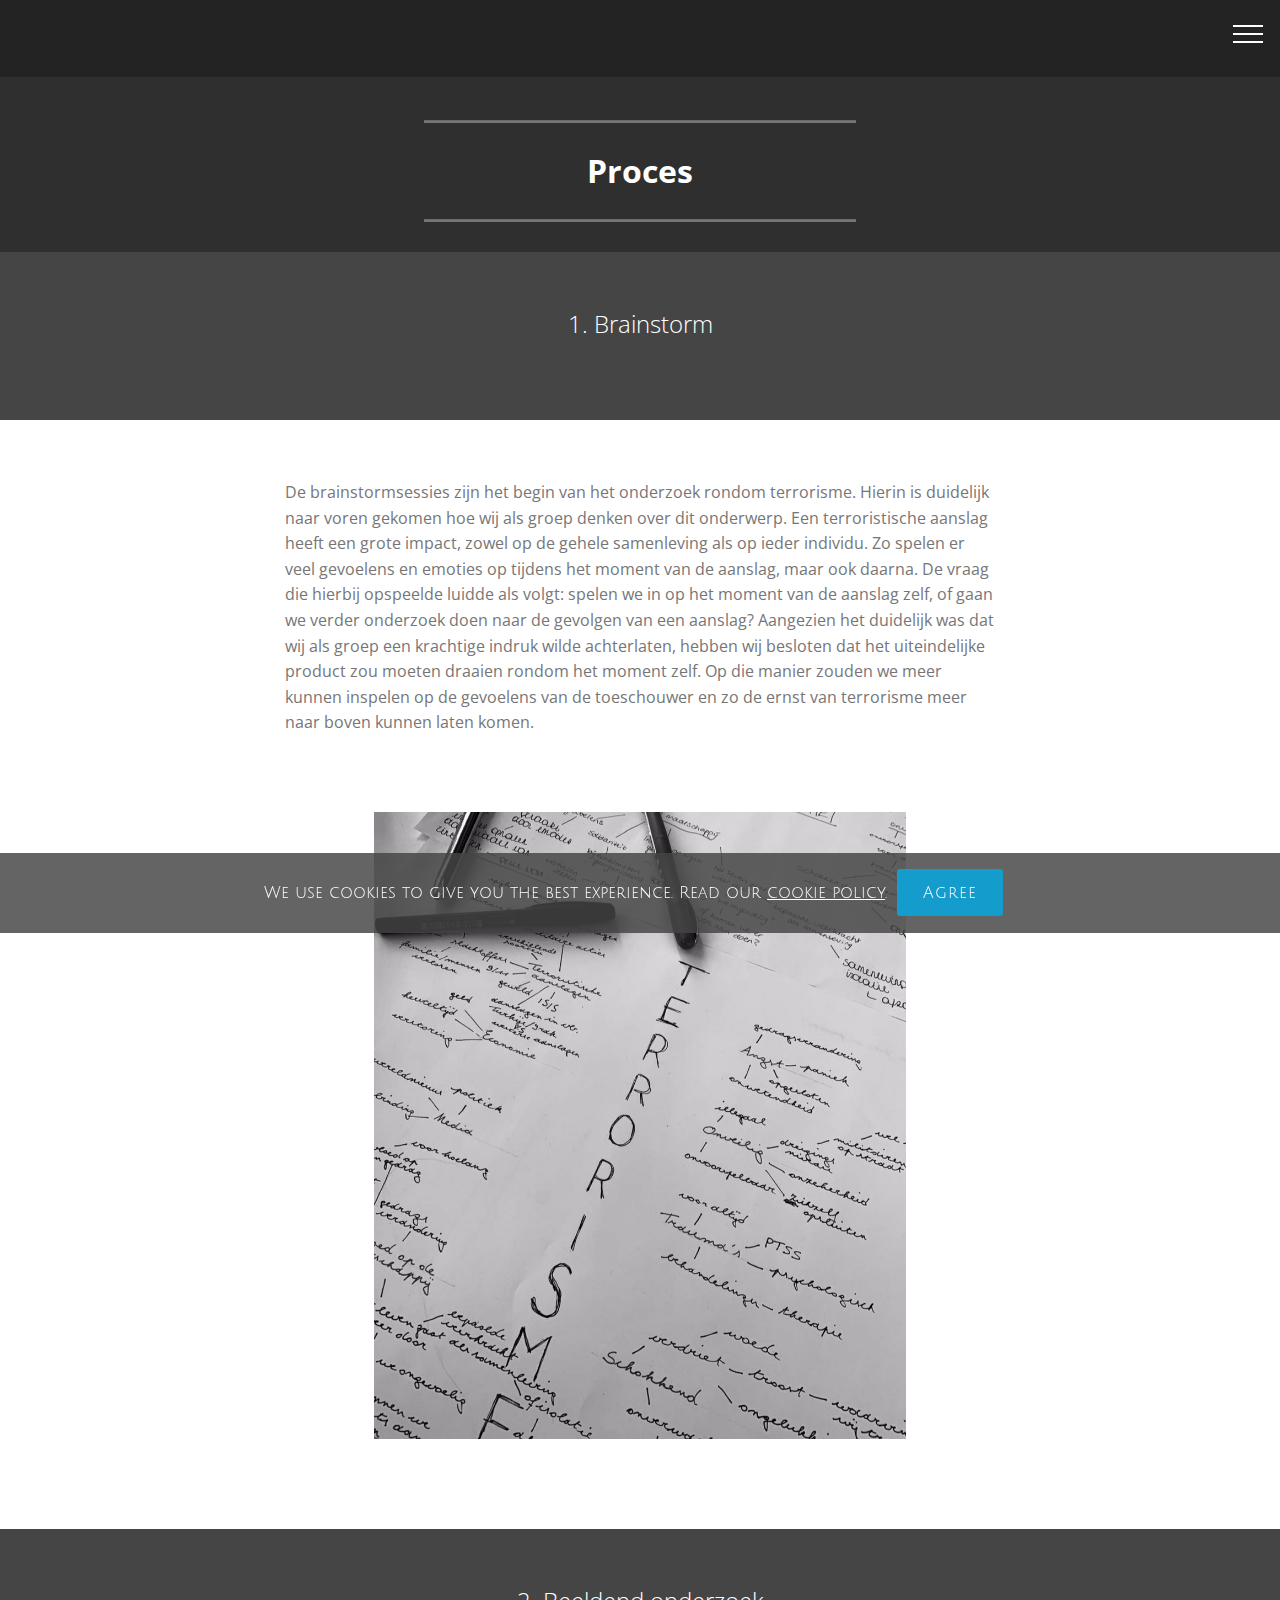
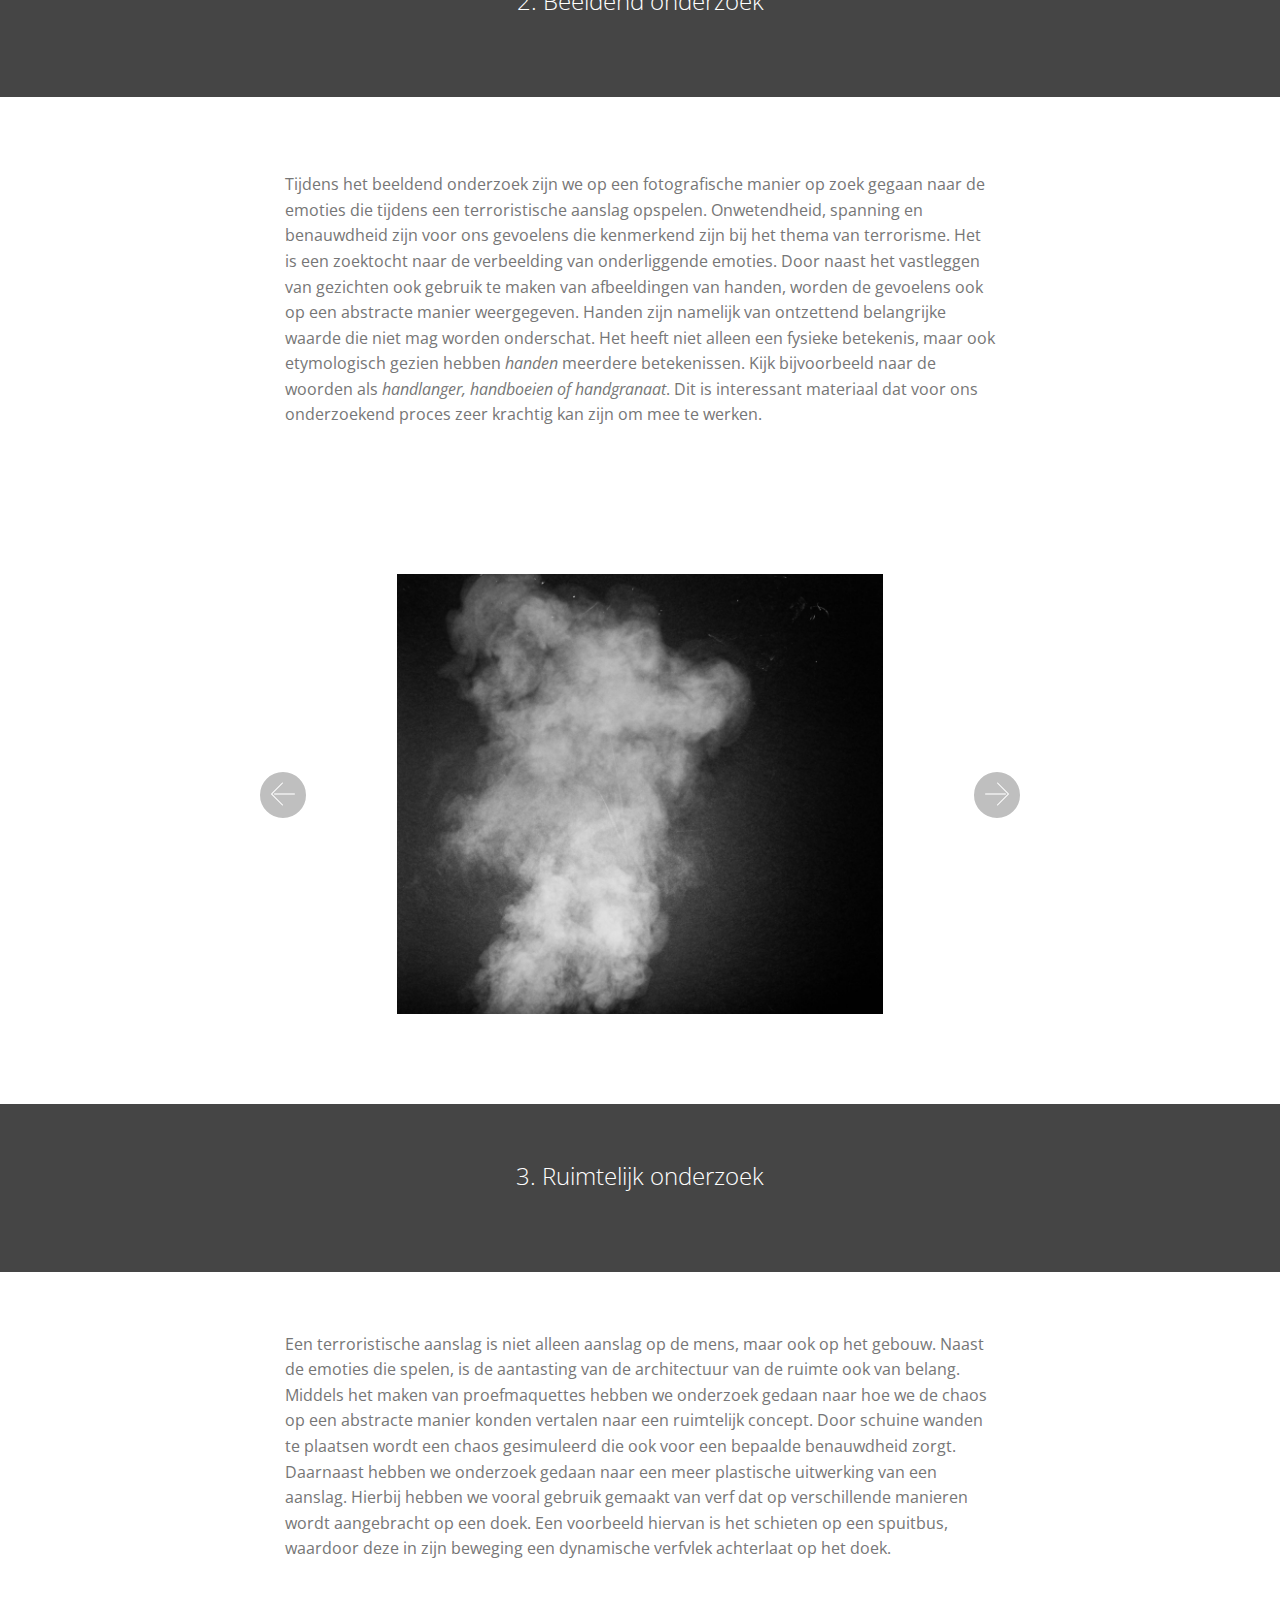
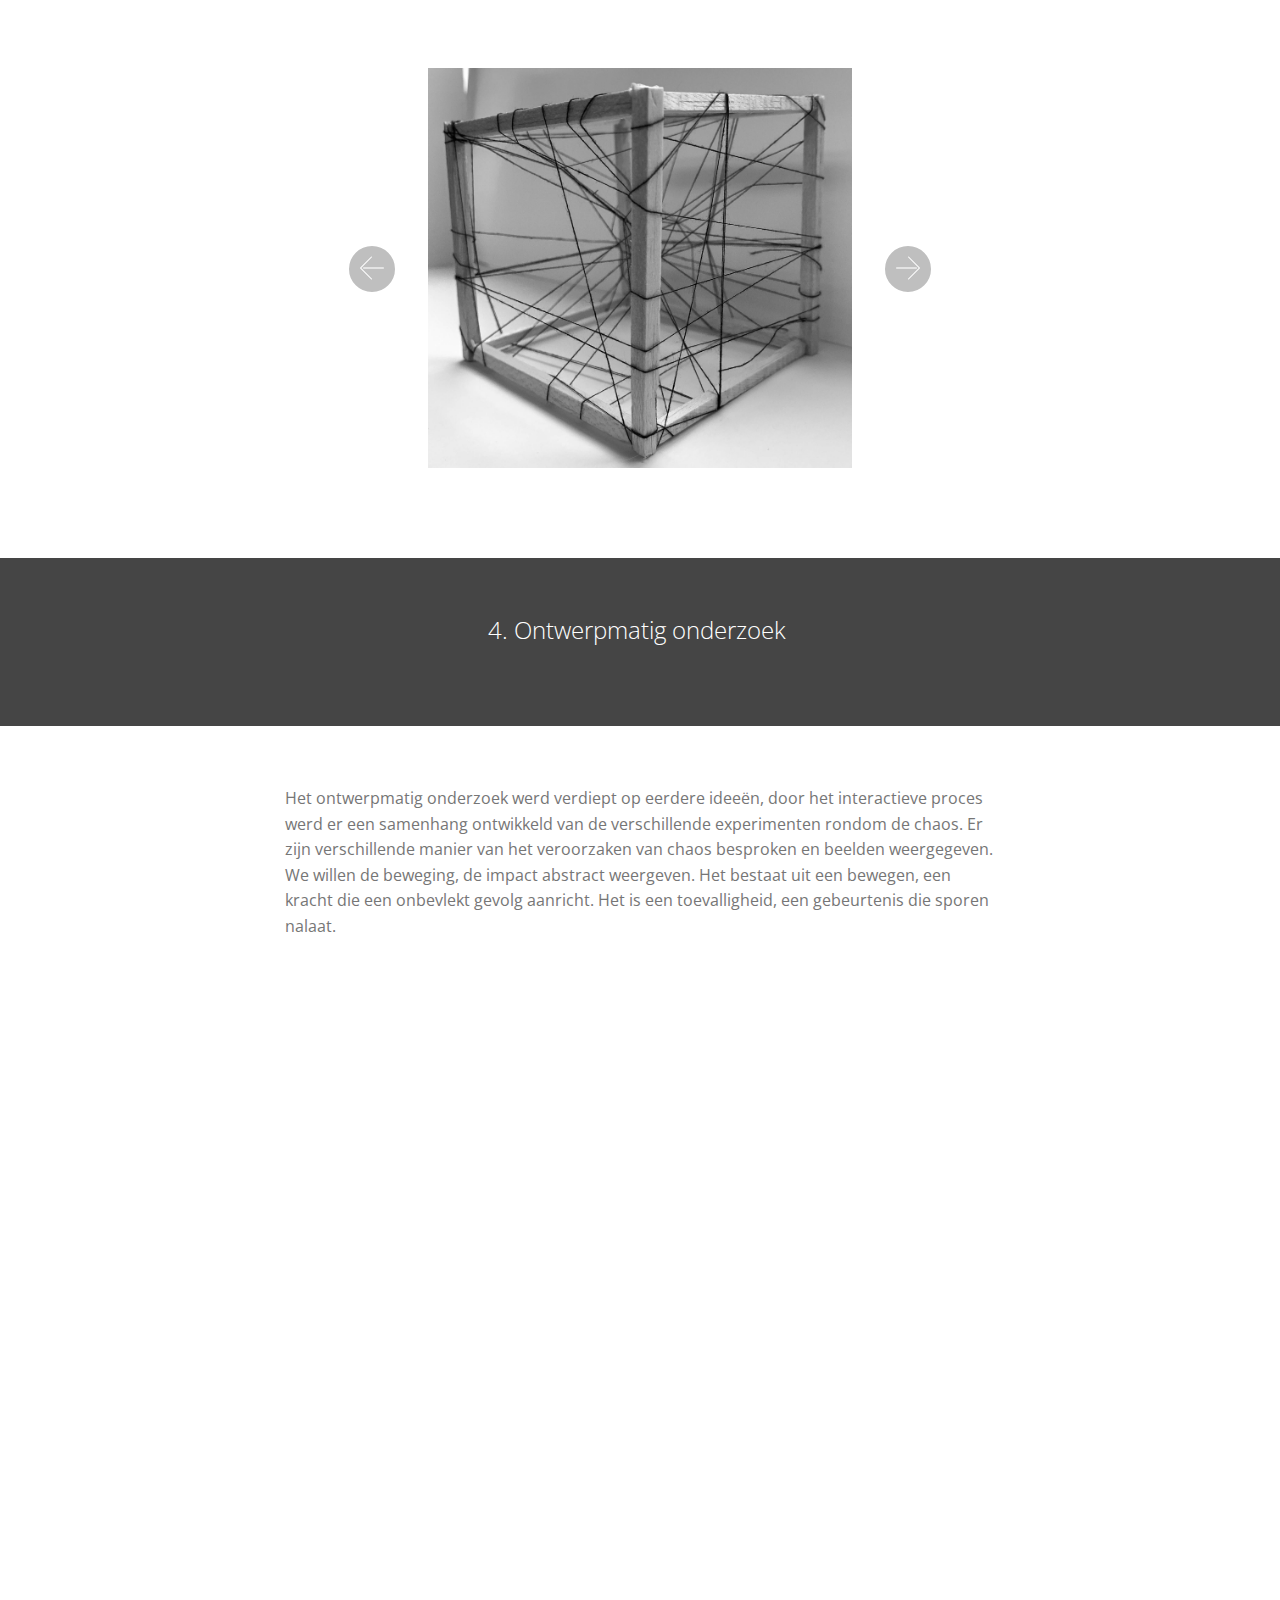
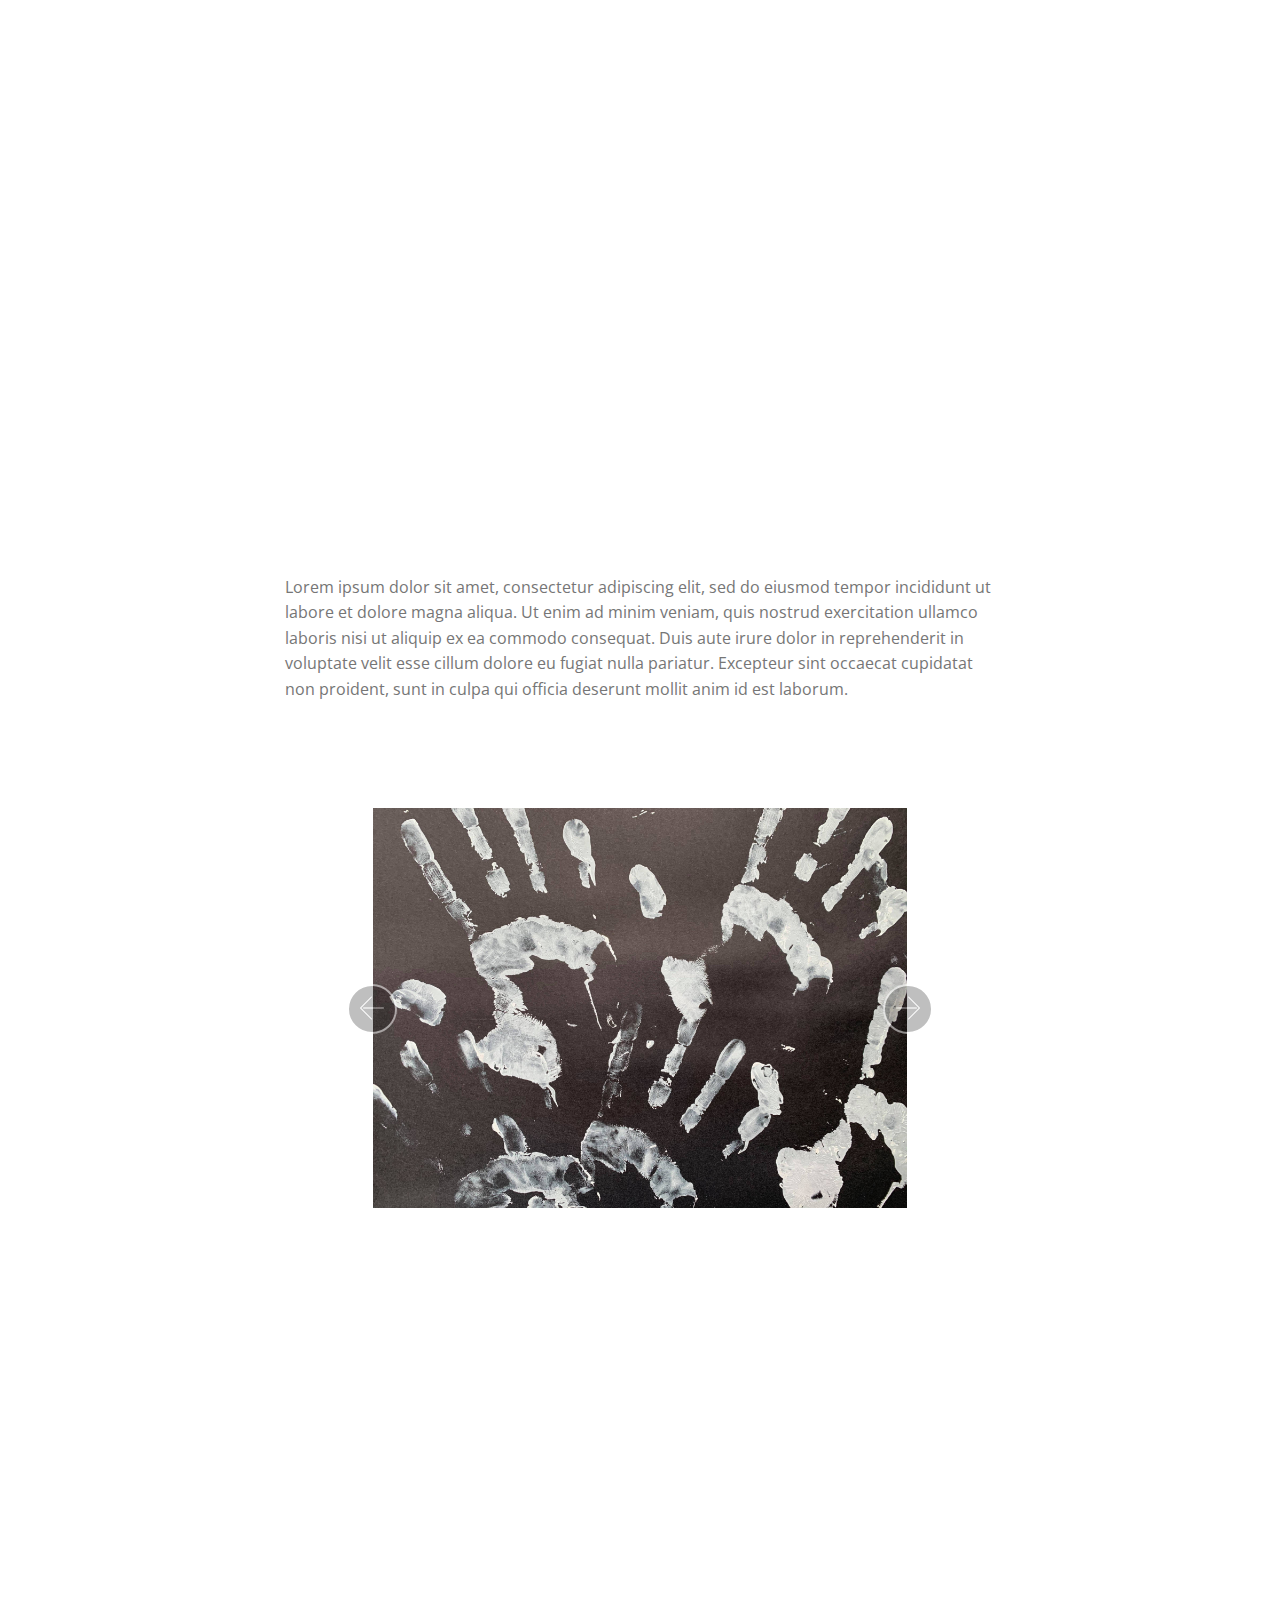
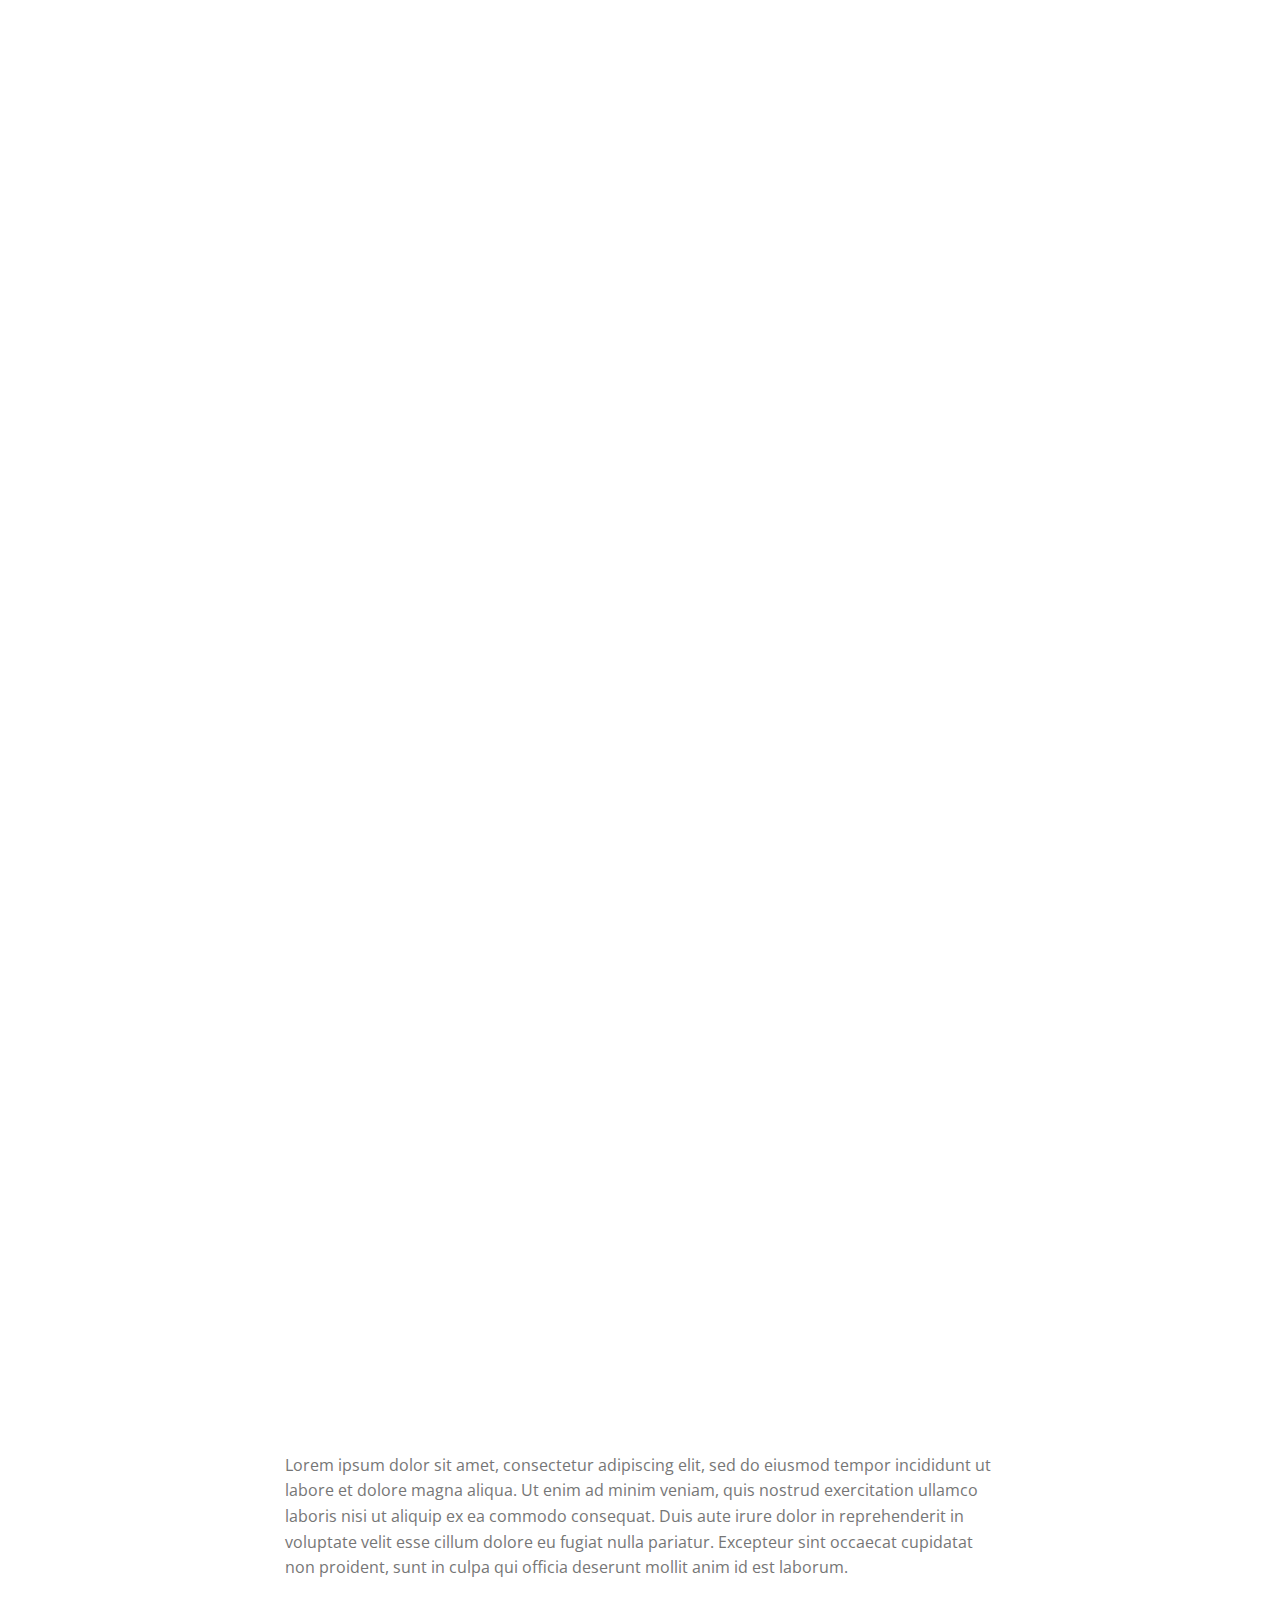
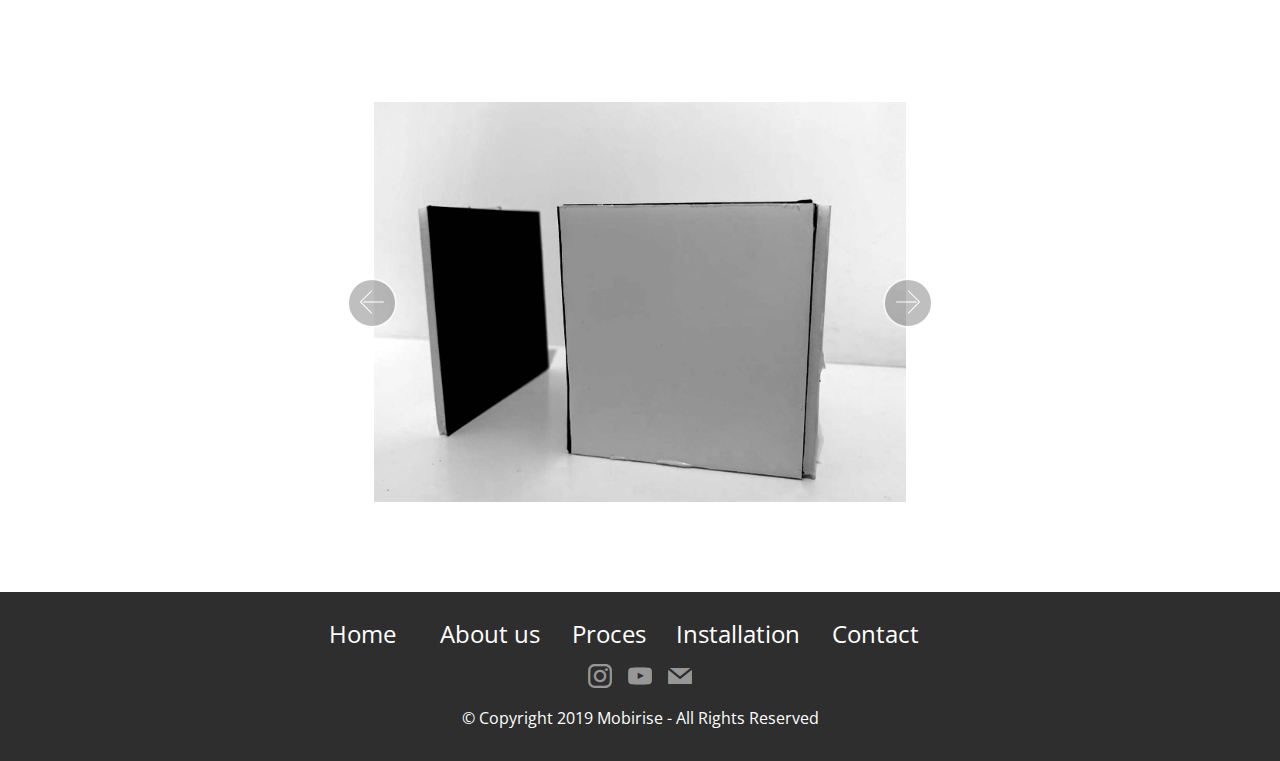
<file: page5.html>
<!DOCTYPE html>
<html  >
<head>
  <!-- Site made with Mobirise Website Builder v4.11.6, https://mobirise.com -->
  <meta charset="UTF-8">
  <meta http-equiv="X-UA-Compatible" content="IE=edge">
  <meta name="generator" content="Mobirise v4.11.6, mobirise.com">
  <meta name="viewport" content="width=device-width, initial-scale=1, minimum-scale=1">
  <link rel="shortcut icon" href="assets/images/logo2.png" type="image/x-icon">
  <meta name="description" content="Web Builder Description">
  
  <title>Proces</title>
  <link rel="stylesheet" href="assets/web/assets/mobirise-icons/mobirise-icons.css">
  <link rel="stylesheet" href="assets/bootstrap/css/bootstrap.min.css">
  <link rel="stylesheet" href="assets/bootstrap/css/bootstrap-grid.min.css">
  <link rel="stylesheet" href="assets/bootstrap/css/bootstrap-reboot.min.css">
  <link rel="stylesheet" href="assets/tether/tether.min.css">
  <link rel="stylesheet" href="assets/socicon/css/styles.css">
  <link rel="stylesheet" href="assets/dropdown/css/style.css">
  <link rel="stylesheet" href="assets/theme/css/style.css">
  <link rel="preload" as="style" href="assets/mobirise/css/mbr-additional.css"><link rel="stylesheet" href="assets/mobirise/css/mbr-additional.css" type="text/css">
  
  
  
</head>
<body>
  <section class="menu cid-rJcsgm9UMj" once="menu" id="menu1-z">

    

    <nav class="navbar navbar-expand beta-menu navbar-dropdown align-items-center navbar-fixed-top collapsed">
        <button class="navbar-toggler navbar-toggler-right" type="button" data-toggle="collapse" data-target="#navbarSupportedContent" aria-controls="navbarSupportedContent" aria-expanded="false" aria-label="Toggle navigation">
            <div class="hamburger">
                <span></span>
                <span></span>
                <span></span>
                <span></span>
            </div>
        </button>
        <div class="menu-logo">
            <div class="navbar-brand">
                
                
            </div>
        </div>
        <div class="collapse navbar-collapse" id="navbarSupportedContent">
            <ul class="navbar-nav nav-dropdown navbar-nav-top-padding" data-app-modern-menu="true"><li class="nav-item">
                    <a class="nav-link link text-white display-2" href="index.html">Home</a>
                </li><li class="nav-item"><a class="nav-link link text-white display-2" href="page1.html">About us<br></a></li><li class="nav-item"><a class="nav-link link text-white display-2" href="page5.html">Proces</a></li><li class="nav-item"><a class="nav-link link text-white display-2" href="page4.html">Installation</a></li><li class="nav-item"><a class="nav-link link text-white display-2" href="page2.html">Contact<br></a></li></ul>
            <div class="navbar-buttons mbr-section-btn"><a class="btn btn-sm btn-black display-4" href="https://mobirise.co"><span class="mbri-menu mbr-iconfont mbr-iconfont-btn"></span>
                    </a></div>
        </div>
    </nav>
</section>

<section class="engine"><a href="https://mobirise.info/r">bootstrap template</a></section><section class="mbr-section article content10 cid-rK8UDry1QR" id="content10-1a">
    
     

    <div class="container">
        <div class="inner-container" style="width: 72%;">
            <hr class="line" style="width: 54%;">
            <div class="section-text align-center mbr-white mbr-fonts-style display-1"><strong>Proces</strong></div>
            <hr class="line" style="width: 54%;">
        </div>
    </div>
</section>

<section class="mbr-section content4 cid-rK8XGDaS9p" id="content4-1m">

    

    <div class="container">
        <div class="media-container-row">
            <div class="title col-12 col-md-8">
                <h2 class="align-center pb-3 mbr-fonts-style display-2">1. Brainstorm</h2>
                
                
            </div>
        </div>
    </div>
</section>

<section class="mbr-section article content1 cid-rKkcYsPY7Y" id="content1-23">
    
     

    <div class="container">
        <div class="media-container-row">
            <div class="mbr-text col-12 mbr-fonts-style display-5 col-md-8"><p>De brainstormsessies zijn het begin van het onderzoek rondom terrorisme. Hierin is duidelijk naar voren gekomen hoe wij als groep denken over dit onderwerp. Een terroristische aanslag heeft een grote impact, zowel op de gehele samenleving als op ieder individu. Zo spelen er veel gevoelens en emoties op tijdens het moment van de aanslag, maar ook daarna. De vraag die hierbij opspeelde luidde als volgt: spelen we in op het moment van de aanslag zelf, of gaan we verder onderzoek doen naar de gevolgen van een aanslag? Aangezien het duidelijk was dat wij als groep een krachtige indruk wilde achterlaten, hebben wij besloten dat het uiteindelijke product zou moeten draaien rondom het moment zelf. Op die manier zouden we meer kunnen inspelen op de gevoelens van de toeschouwer en zo de ernst van terrorisme meer naar boven kunnen laten komen.&nbsp;</p></div>
        </div>
    </div>
</section>

<section class="cid-rKkd6snmvY" id="image3-24">

    

    <figure class="mbr-figure container">
            <div class="image-block" style="width: 48%;">
                <img src="assets/images/brainstorm-1066x1421.jpeg" width="1400" alt="Mobirise" title="">
                
            </div>
    </figure>
</section>

<section class="mbr-section content4 cid-rK8YbprI8M" id="content4-1n">

    

    <div class="container">
        <div class="media-container-row">
            <div class="title col-12 col-md-8">
                <h2 class="align-center pb-3 mbr-fonts-style display-2">2. Beeldend onderzoek</h2>
                
                
            </div>
        </div>
    </div>
</section>

<section class="mbr-section article content1 cid-rKkbvFYbnw" id="content1-1z">
    
     

    <div class="container">
        <div class="media-container-row">
            <div class="mbr-text col-12 mbr-fonts-style display-5 col-md-8">Tijdens het beeldend onderzoek zijn we op een fotografische manier op zoek gegaan naar de emoties die tijdens een terroristische aanslag opspelen. Onwetendheid, spanning en benauwdheid zijn voor ons gevoelens die kenmerkend zijn bij het thema van terrorisme. Het is een zoektocht naar de verbeelding van onderliggende emoties. Door naast het vastleggen van gezichten ook gebruik te maken van afbeeldingen van handen, worden de gevoelens ook op een abstracte manier weergegeven. Handen zijn namelijk van ontzettend belangrijke waarde die niet mag worden onderschat. Het heeft niet alleen een fysieke betekenis, maar ook etymologisch gezien hebben <em>handen</em> meerdere betekenissen. Kijk bijvoorbeeld naar de woorden als<em> handlanger, handboeien of handgranaat</em>. Dit is interessant materiaal dat voor ons onderzoekend proces zeer krachtig kan zijn om mee te werken. 
<div><br></div></div>
        </div>
    </div>
</section>

<section class="carousel slide cid-rKfEvgI5sv" data-interval="false" id="slider2-1y">

    
    <div class="container content-slider">
        <div class="content-slider-wrap">
            <div><div class="mbr-slider slide carousel" data-pause="true" data-keyboard="false" data-ride="carousel" data-interval="5000"><div class="carousel-inner" role="listbox"><div class="carousel-item slider-fullscreen-image" data-bg-video-slide="false" style="background-image: url(assets/images/img-2251-2000x1421.jpg);"><div class="container container-slide"><div class="image_wrapper"><img src="assets/images/img-2251-2000x1421.jpg" alt="" title=""><div class="carousel-caption justify-content-center"><div class="col-10 align-center"></div></div></div></div></div><div class="carousel-item slider-fullscreen-image" data-bg-video-slide="false" style="background-image: url(assets/images/img-2284-2-2000x1333.jpg);"><div class="container container-slide"><div class="image_wrapper"><img src="assets/images/img-2284-2-2000x1333.jpg" alt="" title=""><div class="carousel-caption justify-content-center"><div class="col-10 align-center"></div></div></div></div></div><div class="carousel-item slider-fullscreen-image" data-bg-video-slide="false" style="background-image: url(assets/images/img-2307-2-2000x1878.jpg);"><div class="container container-slide"><div class="image_wrapper"><img src="assets/images/img-2307-2-2000x1878.jpg" alt="" title=""><div class="carousel-caption justify-content-center"><div class="col-10 align-center"></div></div></div></div></div><div class="carousel-item slider-fullscreen-image" data-bg-video-slide="false" style="background-image: url(assets/images/img-2318-2-2000x1333.jpg);"><div class="container container-slide"><div class="image_wrapper"><img src="assets/images/img-2318-2-2000x1333.jpg" alt="" title=""><div class="carousel-caption justify-content-center"><div class="col-10 align-center"></div></div></div></div></div><div class="carousel-item slider-fullscreen-image" data-bg-video-slide="false" style="background-image: url(assets/images/img-2321-2000x1657.jpg);"><div class="container container-slide"><div class="image_wrapper"><img src="assets/images/img-2321-2000x1657.jpg" alt="" title=""><div class="carousel-caption justify-content-center"><div class="col-10 align-center"></div></div></div></div></div><div class="carousel-item slider-fullscreen-image active" data-bg-video-slide="false" style="background-image: url(assets/images/img-2330-2-2000x1813.jpg);"><div class="container container-slide"><div class="image_wrapper"><img src="assets/images/img-2330-2-2000x1813.jpg" alt="" title=""><div class="carousel-caption justify-content-center"><div class="col-10 align-center"></div></div></div></div></div></div><a data-app-prevent-settings="" class="carousel-control carousel-control-prev" role="button" data-slide="prev" href="#slider2-1y"><span aria-hidden="true" class="mbri-left mbr-iconfont"></span><span class="sr-only">Previous</span></a><a data-app-prevent-settings="" class="carousel-control carousel-control-next" role="button" data-slide="next" href="#slider2-1y"><span aria-hidden="true" class="mbri-right mbr-iconfont"></span><span class="sr-only">Next</span></a></div></div> 
        </div>
    </div>
</section>

<section class="mbr-section content4 cid-rK8Zmi388K" id="content4-1o">

    

    <div class="container">
        <div class="media-container-row">
            <div class="title col-12 col-md-8">
                <h2 class="align-center pb-3 mbr-fonts-style display-2">3. Ruimtelijk onderzoek</h2>
                
                
            </div>
        </div>
    </div>
</section>

<section class="mbr-section article content1 cid-rKkbwFnqvS" id="content1-20">
    
     

    <div class="container">
        <div class="media-container-row">
            <div class="mbr-text col-12 mbr-fonts-style display-5 col-md-8"><p>Een terroristische aanslag is niet alleen aanslag op de mens, maar ook op het gebouw. Naast de emoties die spelen, is de aantasting van de architectuur van de ruimte ook van belang. Middels het maken van proefmaquettes hebben we onderzoek gedaan naar hoe we de chaos op een abstracte manier konden vertalen naar een ruimtelijk concept. Door schuine wanden te plaatsen wordt een chaos gesimuleerd die ook voor een bepaalde benauwdheid zorgt. Daarnaast hebben we onderzoek gedaan naar een meer plastische uitwerking van een aanslag. Hierbij hebben we vooral gebruik gemaakt van verf dat op verschillende manieren wordt aangebracht op een doek. Een voorbeeld hiervan is het schieten op een spuitbus, waardoor deze in zijn beweging een dynamische verfvlek achterlaat op het doek.&nbsp;</p></div>
        </div>
    </div>
</section>

<section class="carousel slide cid-rKkbXDVJxA" data-interval="false" id="slider2-22">

    
    <div class="container content-slider">
        <div class="content-slider-wrap">
            <div><div class="mbr-slider slide carousel" data-pause="true" data-keyboard="false" data-ride="carousel" data-interval="5000"><div class="carousel-inner" role="listbox"><div class="carousel-item slider-fullscreen-image" data-bg-video-slide="false" style="background-image: url(assets/images/img-4773-1536x2048.jpeg);"><div class="container container-slide"><div class="image_wrapper"><img src="assets/images/img-4773-1536x2048.jpeg" alt="" title=""><div class="carousel-caption justify-content-center"><div class="col-10 align-center"></div></div></div></div></div><div class="carousel-item slider-fullscreen-image" data-bg-video-slide="false" style="background-image: url(assets/images/img-4813-1419x2048.jpg);"><div class="container container-slide"><div class="image_wrapper"><img src="assets/images/img-4813-1419x2048.jpg" alt="" title=""><div class="carousel-caption justify-content-center"><div class="col-10 align-center"></div></div></div></div></div><div class="carousel-item slider-fullscreen-image active" data-bg-video-slide="false" style="background-image: url(assets/images/img-4782-2000x1886.jpg);"><div class="container container-slide"><div class="image_wrapper"><img src="assets/images/img-4782-2000x1886.jpg" alt="" title=""><div class="carousel-caption justify-content-center"><div class="col-10 align-center"></div></div></div></div></div><div class="carousel-item slider-fullscreen-image" data-bg-video-slide="false" style="background-image: url(assets/images/img-4793-1536x2048.jpg);"><div class="container container-slide"><div class="image_wrapper"><img src="assets/images/img-4793-1536x2048.jpg" alt="" title=""><div class="carousel-caption justify-content-center"><div class="col-10 align-center"></div></div></div></div></div></div><a data-app-prevent-settings="" class="carousel-control carousel-control-prev" role="button" data-slide="prev" href="#slider2-22"><span aria-hidden="true" class="mbri-left mbr-iconfont"></span><span class="sr-only">Previous</span></a><a data-app-prevent-settings="" class="carousel-control carousel-control-next" role="button" data-slide="next" href="#slider2-22"><span aria-hidden="true" class="mbri-right mbr-iconfont"></span><span class="sr-only">Next</span></a></div></div> 
        </div>
    </div>
</section>

<section class="mbr-section content4 cid-rK91o8py19" id="content4-1q">

    

    <div class="container">
        <div class="media-container-row">
            <div class="title col-12 col-md-8">
                <h2 class="align-center pb-3 mbr-fonts-style display-2">
                    4. Ontwerpmatig onderzoek&nbsp;</h2>
                
                
            </div>
        </div>
    </div>
</section>

<section class="mbr-section article content1 cid-rKkbxDTWVP" id="content1-21">
    
     

    <div class="container">
        <div class="media-container-row">
            <div class="mbr-text col-12 mbr-fonts-style display-5 col-md-8"><p>Het ontwerpmatig onderzoek werd verdiept op eerdere ideeën, door het interactieve proces werd er een samenhang ontwikkeld van de verschillende experimenten rondom de chaos. Er zijn verschillende manier van het veroorzaken van chaos besproken en beelden weergegeven. We willen de beweging, de impact abstract weergeven. Het bestaat uit een bewegen, een kracht die een onbevlekt gevolg aanricht. Het is een toevalligheid, een gebeurtenis die sporen nalaat.&nbsp;</p></div>
        </div>
    </div>
</section>

<section class="cid-rK9566D3ip" id="video2-1t">

    
    
    <figure class="mbr-figure align-center container">
        <div class="video-block" style="width: 70%;">
            <div><iframe class="mbr-embedded-video" src="https://www.youtube.com/embed/QWKEz5NdQi8?rel=0&amp;amp;showinfo=0&amp;autoplay=1&amp;loop=1&amp;playlist=QWKEz5NdQi8" width="1280" height="720" frameborder="0" allowfullscreen></iframe></div>
        </div>
    </figure>
</section>

<section class="cid-rK96rRBbef" id="video2-1u">

    
    
    <figure class="mbr-figure align-center container">
        <div class="video-block" style="width: 70%;">
            <div><iframe class="mbr-embedded-video" src="https://www.youtube.com/embed/R9973O-8SWI?rel=0&amp;amp;showinfo=0&amp;autoplay=1&amp;loop=1&amp;playlist=R9973O-8SWI" width="1280" height="720" frameborder="0" allowfullscreen></iframe></div>
        </div>
    </figure>
</section>

<section class="mbr-section article content1 cid-rKkp4UdcwL" id="content1-25">
    
     

    <div class="container">
        <div class="media-container-row">
            <div class="mbr-text col-12 mbr-fonts-style display-5 col-md-8">Lorem ipsum dolor sit amet, consectetur adipiscing elit, sed do eiusmod tempor incididunt ut labore et dolore magna aliqua. Ut enim ad minim veniam, quis nostrud exercitation ullamco laboris nisi ut aliquip ex ea commodo consequat. Duis aute irure dolor in reprehenderit in voluptate velit esse cillum dolore eu fugiat nulla pariatur. Excepteur sint occaecat cupidatat non proident, sunt in culpa qui officia deserunt mollit anim id est laborum.</div>
        </div>
    </div>
</section>

<section class="carousel slide cid-rKkp86EE0H" data-interval="false" id="slider2-26">

    
    <div class="container content-slider">
        <div class="content-slider-wrap">
            <div><div class="mbr-slider slide carousel" data-pause="true" data-keyboard="false" data-ride="carousel" data-interval="4000"><div class="carousel-inner" role="listbox"><div class="carousel-item slider-fullscreen-image" data-bg-video-slide="false" style="background-image: url(assets/images/78874836-2899896386695461-879726533353144320-n-2000x2750.jpg);"><div class="container container-slide"><div class="image_wrapper"><img src="assets/images/78874836-2899896386695461-879726533353144320-n-2000x2750.jpg" alt="" title=""><div class="carousel-caption justify-content-center"><div class="col-10 align-center"></div></div></div></div></div><div class="carousel-item slider-fullscreen-image" data-bg-video-slide="false" style="background-image: url(assets/images/78913901-997282387300736-3070567219076268032-n-2000x2667.jpg);"><div class="container container-slide"><div class="image_wrapper"><img src="assets/images/78913901-997282387300736-3070567219076268032-n-2000x2667.jpg" alt="" title=""><div class="carousel-caption justify-content-center"><div class="col-10 align-center"></div></div></div></div></div><div class="carousel-item slider-fullscreen-image" data-bg-video-slide="false" style="background-image: url(assets/images/79006372-917664858629380-6053303821533184000-n-2000x2667.jpg);"><div class="container container-slide"><div class="image_wrapper"><div class="mbr-overlay"></div><img src="assets/images/79006372-917664858629380-6053303821533184000-n-2000x2667.jpg" alt="" title=""><div class="carousel-caption justify-content-center"><div class="col-10 align-center"></div></div></div></div></div><div class="carousel-item slider-fullscreen-image" data-bg-video-slide="false" style="background-image: url(assets/images/79699894-1286500854874280-6556513056199802880-n-2000x2667.jpg);"><div class="container container-slide"><div class="image_wrapper"><img src="assets/images/79699894-1286500854874280-6556513056199802880-n-2000x2667.jpg" alt="" title=""><div class="carousel-caption justify-content-center"><div class="col-10 align-center"></div></div></div></div></div><div class="carousel-item slider-fullscreen-image active" data-bg-video-slide="false" style="background-image: url(assets/images/80198560-1936327223179336-4364961536209321984-n-2000x1500.jpg);"><div class="container container-slide"><div class="image_wrapper"><img src="assets/images/80198560-1936327223179336-4364961536209321984-n-2000x1500.jpg" alt="" title=""><div class="carousel-caption justify-content-center"><div class="col-10 align-center"></div></div></div></div></div></div><a data-app-prevent-settings="" class="carousel-control carousel-control-prev" role="button" data-slide="prev" href="#slider2-26"><span aria-hidden="true" class="mbri-left mbr-iconfont"></span><span class="sr-only">Previous</span></a><a data-app-prevent-settings="" class="carousel-control carousel-control-next" role="button" data-slide="next" href="#slider2-26"><span aria-hidden="true" class="mbri-right mbr-iconfont"></span><span class="sr-only">Next</span></a></div></div> 
        </div>
    </div>
</section>

<section class="cid-rKllQdkaBR" id="video2-29">

    
    
    <figure class="mbr-figure align-center container">
        <div class="video-block" style="width: 50%;">
            <div><iframe class="mbr-embedded-video" src="https://www.youtube.com/embed/b_or_gnIrXE?rel=0&amp;amp;showinfo=0&amp;autoplay=1&amp;loop=0" width="1280" height="720" frameborder="0" allowfullscreen></iframe></div>
        </div>
    </figure>
</section>

<section class="cid-rKlt9XehBB" id="video2-2a">

    
    
    <figure class="mbr-figure align-center container">
        <div class="video-block" style="width: 49%;">
            <div><iframe class="mbr-embedded-video" src="https://www.youtube.com/embed/R2GEn_Zsefk?rel=0&amp;amp;showinfo=0&amp;autoplay=1&amp;loop=0" width="1280" height="720" frameborder="0" allowfullscreen></iframe></div>
        </div>
    </figure>
</section>

<section class="cid-rKltar82Ey" id="video2-2b">

    
    
    <figure class="mbr-figure align-center container">
        <div class="video-block" style="width: 49%;">
            <div><iframe class="mbr-embedded-video" src="https://www.youtube.com/embed/nm5edYYBscg?rel=0&amp;amp;showinfo=0&amp;autoplay=0&amp;loop=0" width="1280" height="720" frameborder="0" allowfullscreen></iframe></div>
        </div>
    </figure>
</section>

<section class="cid-rKrVBi19Iv" id="video2-2c">

    
    
    <figure class="mbr-figure align-center container">
        <div class="video-block" style="width: 49%;">
            <div><iframe class="mbr-embedded-video" src="https://www.youtube.com/embed/j7fLJKvPbUE?rel=0&amp;amp;showinfo=0&amp;autoplay=1&amp;loop=0" width="1280" height="720" frameborder="0" allowfullscreen></iframe></div>
        </div>
    </figure>
</section>

<section class="mbr-section article content1 cid-rKllujc7pd" id="content1-27">
    
     

    <div class="container">
        <div class="media-container-row">
            <div class="mbr-text col-12 mbr-fonts-style display-5 col-md-8"><p>Lorem ipsum dolor sit amet, consectetur adipiscing elit, sed do eiusmod tempor incididunt ut labore et dolore magna aliqua. Ut enim ad minim veniam, quis nostrud exercitation ullamco laboris nisi ut aliquip ex ea commodo consequat. Duis aute irure dolor in reprehenderit in voluptate velit esse cillum dolore eu fugiat nulla pariatur. Excepteur sint occaecat cupidatat non proident, sunt in culpa qui officia deserunt mollit anim id est laborum.</p></div>
        </div>
    </div>
</section>

<section class="carousel slide cid-rKllAs9owZ" data-interval="false" id="slider2-28">

    
    <div class="container content-slider">
        <div class="content-slider-wrap">
            <div><div class="mbr-slider slide carousel" data-pause="true" data-keyboard="false" data-ride="carousel" data-interval="4000"><div class="carousel-inner" role="listbox"><div class="carousel-item slider-fullscreen-image" data-bg-video-slide="false" style="background-image: url(assets/images/1-1600x1200.jpeg);"><div class="container container-slide"><div class="image_wrapper"><img src="assets/images/1-1600x1200.jpeg" alt="" title=""><div class="carousel-caption justify-content-center"><div class="col-10 align-center"></div></div></div></div></div><div class="carousel-item slider-fullscreen-image" data-bg-video-slide="false" style="background-image: url(assets/images/2.jpeg-1200x1600.jpg);"><div class="container container-slide"><div class="image_wrapper"><img src="assets/images/2.jpeg-1200x1600.jpg" alt="" title=""><div class="carousel-caption justify-content-center"><div class="col-10 align-center"></div></div></div></div></div><div class="carousel-item slider-fullscreen-image" data-bg-video-slide="false" style="background-image: url(assets/images/3.jpeg-1200x1112.jpeg);"><div class="container container-slide"><div class="image_wrapper"><img src="assets/images/3.jpeg-1200x1112.jpeg" alt="" title=""><div class="carousel-caption justify-content-center"><div class="col-10 align-center"></div></div></div></div></div><div class="carousel-item slider-fullscreen-image active" data-bg-video-slide="false" style="background-image: url(assets/images/4.jpeg-1375x1035.jpg);"><div class="container container-slide"><div class="image_wrapper"><img src="assets/images/4.jpeg-1375x1035.jpg" alt="" title=""><div class="carousel-caption justify-content-center"><div class="col-10 align-center"></div></div></div></div></div><div class="carousel-item slider-fullscreen-image" data-bg-video-slide="false" style="background-image: url(assets/images/5-1222x1038.jpg);"><div class="container container-slide"><div class="image_wrapper"><img src="assets/images/5-1222x1038.jpg" alt="" title=""><div class="carousel-caption justify-content-center"><div class="col-10 align-center"></div></div></div></div></div></div><a data-app-prevent-settings="" class="carousel-control carousel-control-prev" role="button" data-slide="prev" href="#slider2-28"><span aria-hidden="true" class="mbri-left mbr-iconfont"></span><span class="sr-only">Previous</span></a><a data-app-prevent-settings="" class="carousel-control carousel-control-next" role="button" data-slide="next" href="#slider2-28"><span aria-hidden="true" class="mbri-right mbr-iconfont"></span><span class="sr-only">Next</span></a></div></div> 
        </div>
    </div>
</section>

<section once="footers" class="cid-rJcBifIhdK" id="footer7-10">

    

    

    <div class="container">
        <div class="media-container-row align-center mbr-white">
            <div class="row row-links">
                <ul class="foot-menu">
                    
                    
                    
                    
                    
                <li class="foot-menu-item mbr-fonts-style display-2"><a href="index.html" class="text-white">Home &nbsp;</a></li><li class="foot-menu-item mbr-fonts-style display-2"><a href="page1.html" class="text-white">About us</a></li><li class="foot-menu-item mbr-fonts-style display-2"><p><a href="page5.html" class="text-white">Proces</a>&nbsp;&nbsp;&nbsp;&nbsp;&nbsp;<a href="page4.html" class="text-white">Installation</a></p></li><li class="foot-menu-item mbr-fonts-style display-2"><a href="page2.html" class="text-white">Contact</a></li><li class="foot-menu-item mbr-fonts-style display-2"></li></ul>
            </div>
            <div class="row social-row">
                <div class="social-list align-right pb-2">
                    
                    
                    
                    
                    
                    
                <div class="soc-item">
                        <a href="https://www.instagram.com/installationm10/?hl=nl" target="_blank">
                            <span class="mbr-iconfont mbr-iconfont-social socicon-instagram socicon"></span>
                        </a>
                    </div><div class="soc-item">
                        <a href="https://www.youtube.com/channel/UCMcFjIah5GGUl8_H_zpjPuA/" target="_blank">
                            <span class="mbr-iconfont mbr-iconfont-social socicon-youtube socicon"></span>
                        </a>
                    </div><div class="soc-item">
                        <a href="page2.html" target="_blank">
                            <span class="mbr-iconfont mbr-iconfont-social socicon-mail socicon"></span>
                        </a>
                    </div></div>
            </div>
            <div class="row row-copirayt">
                <p class="mbr-text mb-0 mbr-fonts-style mbr-white align-center display-5">
                    © Copyright 2019 Mobirise - All Rights Reserved
                </p>
            </div>
        </div>
    </div>
</section>


  <script src="assets/web/assets/jquery/jquery.min.js"></script>
  <script src="assets/popper/popper.min.js"></script>
  <script src="assets/bootstrap/js/bootstrap.min.js"></script>
  <script src="assets/tether/tether.min.js"></script>
  <script src="assets/smoothscroll/smooth-scroll.js"></script>
  <script src="assets/web/assets/cookies-alert-plugin/cookies-alert-core.js"></script>
  <script src="assets/web/assets/cookies-alert-plugin/cookies-alert-script.js"></script>
  <script src="assets/touchswipe/jquery.touch-swipe.min.js"></script>
  <script src="assets/ytplayer/jquery.mb.ytplayer.min.js"></script>
  <script src="assets/vimeoplayer/jquery.mb.vimeo_player.js"></script>
  <script src="assets/bootstrapcarouselswipe/bootstrap-carousel-swipe.js"></script>
  <script src="assets/dropdown/js/nav-dropdown.js"></script>
  <script src="assets/dropdown/js/navbar-dropdown.js"></script>
  <script src="assets/theme/js/script.js"></script>
  <script src="assets/slidervideo/script.js"></script>
  
  
<input name="cookieData" type="hidden" data-cookie-customDialogSelector='null' data-cookie-colorText='#ffffff' data-cookie-colorBg='rgba(69, 69, 69, 0.8300000000000001)' data-cookie-textButton='Agree' data-cookie-colorButton='' data-cookie-colorLink='#ffffff' data-cookie-underlineLink='true' data-cookie-text="We use cookies to give you the best experience. Read our <a href='privacy.html'>cookie policy</a>.">
  </body>
</html>
</file>
<file: assets/web/assets/mobirise-icons/mobirise-icons.css>
@font-face {
  font-family: 'MobiriseIcons';
  src:  url('mobirise-icons.eot?spat4u');
  src:  url('mobirise-icons.eot?spat4u#iefix') format('embedded-opentype'),
    url('mobirise-icons.ttf?spat4u') format('truetype'),
    url('mobirise-icons.woff?spat4u') format('woff'),
    url('mobirise-icons.svg?spat4u#MobiriseIcons') format('svg');
  font-weight: normal;
  font-style: normal;
  font-display: swap;
}

[class^="mbri-"], [class*=" mbri-"] {
  /* use !important to prevent issues with browser extensions that change fonts */
  font-family: MobiriseIcons !important;
  speak: none;
  font-style: normal;
  font-weight: normal;
  font-variant: normal;
  text-transform: none;
  line-height: 1;

  /* Better Font Rendering =========== */
  -webkit-font-smoothing: antialiased;
  -moz-osx-font-smoothing: grayscale;
}

.mbri-add-submenu:before {
  content: "\e900";
}
.mbri-alert:before {
  content: "\e901";
}
.mbri-align-center:before {
  content: "\e902";
}
.mbri-align-justify:before {
  content: "\e903";
}
.mbri-align-left:before {
  content: "\e904";
}
.mbri-align-right:before {
  content: "\e905";
}
.mbri-android:before {
  content: "\e906";
}
.mbri-apple:before {
  content: "\e907";
}
.mbri-arrow-down:before {
  content: "\e908";
}
.mbri-arrow-next:before {
  content: "\e909";
}
.mbri-arrow-prev:before {
  content: "\e90a";
}
.mbri-arrow-up:before {
  content: "\e90b";
}
.mbri-bold:before {
  content: "\e90c";
}
.mbri-bookmark:before {
  content: "\e90d";
}
.mbri-bootstrap:before {
  content: "\e90e";
}
.mbri-briefcase:before {
  content: "\e90f";
}
.mbri-browse:before {
  content: "\e910";
}
.mbri-bulleted-list:before {
  content: "\e911";
}
.mbri-calendar:before {
  content: "\e912";
}
.mbri-camera:before {
  content: "\e913";
}
.mbri-cart-add:before {
  content: "\e914";
}
.mbri-cart-full:before {
  content: "\e915";
}
.mbri-cash:before {
  content: "\e916";
}
.mbri-change-style:before {
  content: "\e917";
}
.mbri-chat:before {
  content: "\e918";
}
.mbri-clock:before {
  content: "\e919";
}
.mbri-close:before {
  content: "\e91a";
}
.mbri-cloud:before {
  content: "\e91b";
}
.mbri-code:before {
  content: "\e91c";
}
.mbri-contact-form:before {
  content: "\e91d";
}
.mbri-credit-card:before {
  content: "\e91e";
}
.mbri-cursor-click:before {
  content: "\e91f";
}
.mbri-cust-feedback:before {
  content: "\e920";
}
.mbri-database:before {
  content: "\e921";
}
.mbri-delivery:before {
  content: "\e922";
}
.mbri-desktop:before {
  content: "\e923";
}
.mbri-devices:before {
  content: "\e924";
}
.mbri-down:before {
  content: "\e925";
}
.mbri-download:before {
  content: "\e989";
}
.mbri-drag-n-drop:before {
  content: "\e927";
}
.mbri-drag-n-drop2:before {
  content: "\e928";
}
.mbri-edit:before {
  content: "\e929";
}
.mbri-edit2:before {
  content: "\e92a";
}
.mbri-error:before {
  content: "\e92b";
}
.mbri-extension:before {
  content: "\e92c";
}
.mbri-features:before {
  content: "\e92d";
}
.mbri-file:before {
  content: "\e92e";
}
.mbri-flag:before {
  content: "\e92f";
}
.mbri-folder:before {
  content: "\e930";
}
.mbri-gift:before {
  content: "\e931";
}
.mbri-github:before {
  content: "\e932";
}
.mbri-globe:before {
  content: "\e933";
}
.mbri-globe-2:before {
  content: "\e934";
}
.mbri-growing-chart:before {
  content: "\e935";
}
.mbri-hearth:before {
  content: "\e936";
}
.mbri-help:before {
  content: "\e937";
}
.mbri-home:before {
  content: "\e938";
}
.mbri-hot-cup:before {
  content: "\e939";
}
.mbri-idea:before {
  content: "\e93a";
}
.mbri-image-gallery:before {
  content: "\e93b";
}
.mbri-image-slider:before {
  content: "\e93c";
}
.mbri-info:before {
  content: "\e93d";
}
.mbri-italic:before {
  content: "\e93e";
}
.mbri-key:before {
  content: "\e93f";
}
.mbri-laptop:before {
  content: "\e940";
}
.mbri-layers:before {
  content: "\e941";
}
.mbri-left-right:before {
  content: "\e942";
}
.mbri-left:before {
  content: "\e943";
}
.mbri-letter:before {
  content: "\e944";
}
.mbri-like:before {
  content: "\e945";
}
.mbri-link:before {
  content: "\e946";
}
.mbri-lock:before {
  content: "\e947";
}
.mbri-login:before {
  content: "\e948";
}
.mbri-logout:before {
  content: "\e949";
}
.mbri-magic-stick:before {
  content: "\e94a";
}
.mbri-map-pin:before {
  content: "\e94b";
}
.mbri-menu:before {
  content: "\e94c";
}
.mbri-mobile:before {
  content: "\e94d";
}
.mbri-mobile2:before {
  content: "\e94e";
}
.mbri-mobirise:before {
  content: "\e94f";
}
.mbri-more-horizontal:before {
  content: "\e950";
}
.mbri-more-vertical:before {
  content: "\e951";
}
.mbri-music:before {
  content: "\e952";
}
.mbri-new-file:before {
  content: "\e953";
}
.mbri-numbered-list:before {
  content: "\e954";
}
.mbri-opened-folder:before {
  content: "\e955";
}
.mbri-pages:before {
  content: "\e956";
}
.mbri-paper-plane:before {
  content: "\e957";
}
.mbri-paperclip:before {
  content: "\e958";
}
.mbri-photo:before {
  content: "\e959";
}
.mbri-photos:before {
  content: "\e95a";
}
.mbri-pin:before {
  content: "\e95b";
}
.mbri-play:before {
  content: "\e95c";
}
.mbri-plus:before {
  content: "\e95d";
}
.mbri-preview:before {
  content: "\e95e";
}
.mbri-print:before {
  content: "\e95f";
}
.mbri-protect:before {
  content: "\e960";
}
.mbri-question:before {
  content: "\e961";
}
.mbri-quote-left:before {
  content: "\e962";
}
.mbri-quote-right:before {
  content: "\e963";
}
.mbri-refresh:before {
  content: "\e964";
}
.mbri-responsive:before {
  content: "\e965";
}
.mbri-right:before {
  content: "\e966";
}
.mbri-rocket:before {
  content: "\e967";
}
.mbri-sad-face:before {
  content: "\e968";
}
.mbri-sale:before {
  content: "\e969";
}
.mbri-save:before {
  content: "\e96a";
}
.mbri-search:before {
  content: "\e96b";
}
.mbri-setting:before {
  content: "\e96c";
}
.mbri-setting2:before {
  content: "\e96d";
}
.mbri-setting3:before {
  content: "\e96e";
}
.mbri-share:before {
  content: "\e96f";
}
.mbri-shopping-bag:before {
  content: "\e970";
}
.mbri-shopping-basket:before {
  content: "\e971";
}
.mbri-shopping-cart:before {
  content: "\e972";
}
.mbri-sites:before {
  content: "\e973";
}
.mbri-smile-face:before {
  content: "\e974";
}
.mbri-speed:before {
  content: "\e975";
}
.mbri-star:before {
  content: "\e976";
}
.mbri-success:before {
  content: "\e977";
}
.mbri-sun:before {
  content: "\e978";
}
.mbri-sun2:before {
  content: "\e979";
}
.mbri-tablet:before {
  content: "\e97a";
}
.mbri-tablet-vertical:before {
  content: "\e97b";
}
.mbri-target:before {
  content: "\e97c";
}
.mbri-timer:before {
  content: "\e97d";
}
.mbri-to-ftp:before {
  content: "\e97e";
}
.mbri-to-local-drive:before {
  content: "\e97f";
}
.mbri-touch-swipe:before {
  content: "\e980";
}
.mbri-touch:before {
  content: "\e981";
}
.mbri-trash:before {
  content: "\e982";
}
.mbri-underline:before {
  content: "\e983";
}
.mbri-unlink:before {
  content: "\e984";
}
.mbri-unlock:before {
  content: "\e985";
}
.mbri-up-down:before {
  content: "\e986";
}
.mbri-up:before {
  content: "\e987";
}
.mbri-update:before {
  content: "\e988";
}
.mbri-upload:before {
 content: "\e926"; 
}
.mbri-user:before {
  content: "\e98a";
}
.mbri-user2:before {
  content: "\e98b";
}
.mbri-users:before {
  content: "\e98c";
}
.mbri-video:before {
  content: "\e98d";
}
.mbri-video-play:before {
  content: "\e98e";
}
.mbri-watch:before {
  content: "\e98f";
}
.mbri-website-theme:before {
  content: "\e990";
}
.mbri-wifi:before {
  content: "\e991";
}
.mbri-windows:before {
  content: "\e992";
}
.mbri-zoom-out:before {
  content: "\e993";
}
.mbri-redo:before {
  content: "\e994";
}
.mbri-undo:before {
  content: "\e995";
}
</file>
<file: assets/dropdown/css/style.css>
.navbar-dropdown {
  left: 0;
  padding: 0;
  position: absolute;
  right: 0;
  top: 0;
  transition: all 0.45s ease;
  z-index: 1030;
  background: #282828; }
  .navbar-dropdown .navbar-logo {
    margin-right: 0.8rem;
    transition: margin 0.3s ease-in-out;
    vertical-align: middle; }
    .navbar-dropdown .navbar-logo img {
      height: 3.125rem;
      transition: all 0.3s ease-in-out; }
    .navbar-dropdown .navbar-logo.mbr-iconfont {
      font-size: 3.125rem;
      line-height: 3.125rem; }
  .navbar-dropdown .navbar-caption {
    font-weight: 700;
    white-space: normal;
    vertical-align: -4px;
    line-height: 3.125rem !important; }
    .navbar-dropdown .navbar-caption, .navbar-dropdown .navbar-caption:hover {
      color: inherit;
      text-decoration: none; }
  .navbar-dropdown .mbr-iconfont + .navbar-caption {
    vertical-align: -1px; }
  .navbar-dropdown.navbar-fixed-top {
    position: fixed; }
  .navbar-dropdown .navbar-brand span {
    vertical-align: -4px; }
  .navbar-dropdown.bg-color.transparent {
    background: none; }
  .navbar-dropdown.navbar-short .navbar-brand {
    padding: 0.625rem 0; }
    .navbar-dropdown.navbar-short .navbar-brand span {
      vertical-align: -1px; }
  .navbar-dropdown.navbar-short .navbar-caption {
    line-height: 2.375rem !important;
    vertical-align: -2px; }
  .navbar-dropdown.navbar-short .navbar-logo {
    margin-right: 0.5rem; }
    .navbar-dropdown.navbar-short .navbar-logo img {
      height: 2.375rem; }
    .navbar-dropdown.navbar-short .navbar-logo.mbr-iconfont {
      font-size: 2.375rem;
      line-height: 2.375rem; }
  .navbar-dropdown.navbar-short .mbr-table-cell {
    height: 3.625rem; }
  .navbar-dropdown .navbar-close {
    left: 0.6875rem;
    position: fixed;
    top: 0.75rem;
    z-index: 1000; }
  .navbar-dropdown .hamburger-icon {
    content: "";
    display: inline-block;
    vertical-align: middle;
    width: 16px;
    -webkit-box-shadow: 0 -6px 0 1px #282828,0 0 0 1px #282828,0 6px 0 1px #282828;
    -moz-box-shadow: 0 -6px 0 1px #282828,0 0 0 1px #282828,0 6px 0 1px #282828;
    box-shadow: 0 -6px 0 1px #282828,0 0 0 1px #282828,0 6px 0 1px #282828; }

.dropdown-menu .dropdown-toggle[data-toggle="dropdown-submenu"]::after {
  border-bottom: 0.35em solid transparent;
  border-left: 0.35em solid;
  border-right: 0;
  border-top: 0.35em solid transparent;
  margin-left: 0.3rem; }

.dropdown-menu .dropdown-item:focus {
  outline: 0; }

.nav-dropdown {
  font-size: 0.75rem;
  font-weight: 500;
  height: auto !important; }
  .nav-dropdown .nav-btn {
    padding-left: 1rem; }
  .nav-dropdown .link {
    margin: .667em 1.667em;
    font-weight: 500;
    padding: 0;
    transition: color .2s ease-in-out; }
    .nav-dropdown .link.dropdown-toggle {
      margin-right: 2.583em; }
      .nav-dropdown .link.dropdown-toggle::after {
        margin-left: .25rem;
        border-top: 0.35em solid;
        border-right: 0.35em solid transparent;
        border-left: 0.35em solid transparent;
        border-bottom: 0; }
      .nav-dropdown .link.dropdown-toggle[aria-expanded="true"] {
        margin: 0;
        padding: 0.667em 3.263em  0.667em 1.667em; }
  .nav-dropdown .link::after,
  .nav-dropdown .dropdown-item::after {
    color: inherit; }
  .nav-dropdown .btn {
    font-size: 0.75rem;
    font-weight: 700;
    letter-spacing: 0;
    margin-bottom: 0;
    padding-left: 1.25rem;
    padding-right: 1.25rem; }
  .nav-dropdown .dropdown-menu {
    border-radius: 0;
    border: 0;
    left: 0;
    margin: 0;
    padding-bottom: 1.25rem;
    padding-top: 1.25rem;
    position: relative; }
  .nav-dropdown .dropdown-submenu {
    margin-left: 0.125rem;
    top: 0; }
  .nav-dropdown .dropdown-item {
    font-weight: 500;
    line-height: 2;
    padding: 0.3846em 4.615em 0.3846em 1.5385em;
    position: relative;
    transition: color .2s ease-in-out, background-color .2s ease-in-out; }
    .nav-dropdown .dropdown-item::after {
      margin-top: -0.3077em;
      position: absolute;
      right: 1.1538em;
      top: 50%; }
    .nav-dropdown .dropdown-item:focus, .nav-dropdown .dropdown-item:hover {
      background: none; }

@media (max-width: 767px) {
  .nav-dropdown.navbar-toggleable-sm {
    bottom: 0;
    display: none;
    left: 0;
    overflow-x: hidden;
    position: fixed;
    top: 0;
    transform: translateX(-100%);
    -ms-transform: translateX(-100%);
    -webkit-transform: translateX(-100%);
    width: 18.75rem;
    z-index: 999; } }
.nav-dropdown.navbar-toggleable-xl {
  bottom: 0;
  display: none;
  left: 0;
  overflow-x: hidden;
  position: fixed;
  top: 0;
  transform: translateX(-100%);
  -ms-transform: translateX(-100%);
  -webkit-transform: translateX(-100%);
  width: 18.75rem;
  z-index: 999; }

.nav-dropdown-sm {
  display: block !important;
  overflow-x: hidden;
  overflow: auto;
  padding-top: 3.875rem; }
  .nav-dropdown-sm::after {
    content: "";
    display: block;
    height: 3rem;
    width: 100%; }
  .nav-dropdown-sm.collapse.in ~ .navbar-close {
    display: block !important; }
  .nav-dropdown-sm.collapsing, .nav-dropdown-sm.collapse.in {
    transform: translateX(0);
    -ms-transform: translateX(0);
    -webkit-transform: translateX(0);
    transition: all 0.25s ease-out;
    -webkit-transition: all 0.25s ease-out;
    background: #282828; }
  .nav-dropdown-sm.collapsing[aria-expanded="false"] {
    transform: translateX(-100%);
    -ms-transform: translateX(-100%);
    -webkit-transform: translateX(-100%); }
  .nav-dropdown-sm .nav-item {
    display: block;
    margin-left: 0 !important;
    padding-left: 0; }
  .nav-dropdown-sm .link,
  .nav-dropdown-sm .dropdown-item {
    border-top: 1px dotted rgba(255, 255, 255, 0.1);
    font-size: 0.8125rem;
    line-height: 1.6;
    margin: 0 !important;
    padding: 0.875rem 2.4rem 0.875rem 1.5625rem !important;
    position: relative;
    white-space: normal; }
    .nav-dropdown-sm .link:focus, .nav-dropdown-sm .link:hover,
    .nav-dropdown-sm .dropdown-item:focus,
    .nav-dropdown-sm .dropdown-item:hover {
      background: rgba(0, 0, 0, 0.2) !important;
      color: #c0a375; }
  .nav-dropdown-sm .nav-btn {
    position: relative;
    padding: 1.5625rem 1.5625rem 0 1.5625rem; }
    .nav-dropdown-sm .nav-btn::before {
      border-top: 1px dotted rgba(255, 255, 255, 0.1);
      content: "";
      left: 0;
      position: absolute;
      top: 0;
      width: 100%; }
    .nav-dropdown-sm .nav-btn + .nav-btn {
      padding-top: 0.625rem; }
      .nav-dropdown-sm .nav-btn + .nav-btn::before {
        display: none; }
  .nav-dropdown-sm .btn {
    padding: 0.625rem 0; }
  .nav-dropdown-sm .dropdown-toggle[data-toggle="dropdown-submenu"]::after {
    margin-left: .25rem;
    border-top: 0.35em solid;
    border-right: 0.35em solid transparent;
    border-left: 0.35em solid transparent;
    border-bottom: 0; }
  .nav-dropdown-sm .dropdown-toggle[data-toggle="dropdown-submenu"][aria-expanded="true"]::after {
    border-top: 0;
    border-right: 0.35em solid transparent;
    border-left: 0.35em solid transparent;
    border-bottom: 0.35em solid; }
  .nav-dropdown-sm .dropdown-menu {
    margin: 0;
    padding: 0;
    position: relative;
    top: 0;
    left: 0;
    width: 100%;
    border: 0;
    float: none;
    border-radius: 0;
    background: none; }
  .nav-dropdown-sm .dropdown-submenu {
    left: 100%;
    margin-left: 0.125rem;
    margin-top: -1.25rem;
    top: 0; }

.navbar-toggleable-sm .nav-dropdown .dropdown-menu {
  position: absolute; }

.navbar-toggleable-sm .nav-dropdown .dropdown-submenu {
  left: 100%;
  margin-left: 0.125rem;
  margin-top: -1.25rem;
  top: 0; }

.navbar-toggleable-sm.opened .nav-dropdown .dropdown-menu {
  position: relative; }

.navbar-toggleable-sm.opened .nav-dropdown .dropdown-submenu {
  left: 0;
  margin-left: 00rem;
  margin-top: 0rem;
  top: 0; }

.is-builder .nav-dropdown.collapsing {
  transition: none !important; }

/*# sourceMappingURL=style.css.map */
</file>
<file: assets/socicon/css/styles.css>
@charset "UTF-8";

@font-face {
  font-family: "socicon";
  src:url("../fonts/socicon.eot");
  src:url("../fonts/socicon.eot?#iefix") format("embedded-opentype"),
    url("../fonts/socicon.woff") format("woff"),
    url("../fonts/socicon.ttf") format("truetype"),
    url("../fonts/socicon.svg#socicon") format("svg");
  font-weight: normal;
  font-style: normal;
  font-display:swap;
}

[data-icon]:before {
  font-family: "socicon" !important;
  content: attr(data-icon);
  font-style: normal !important;
  font-weight: normal !important;
  font-variant: normal !important;
  text-transform: none !important;
  speak: none;
  line-height: 1;
  -webkit-font-smoothing: antialiased;
  -moz-osx-font-smoothing: grayscale;
}

[class^="socicon-"]:before,
[class*=" socicon-"]:before {
  font-family: "socicon" !important;
  font-style: normal !important;
  font-weight: normal !important;
  font-variant: normal !important;
  text-transform: none !important;
  speak: none;
  line-height: 1;
  -webkit-font-smoothing: antialiased;
  -moz-osx-font-smoothing: grayscale;
}

.socicon-modelmayhem:before {
  content: "\e000";
}
.socicon-mixcloud:before {
  content: "\e001";
}
.socicon-drupal:before {
  content: "\e002";
}
.socicon-swarm:before {
  content: "\e003";
}
.socicon-istock:before {
  content: "\e004";
}
.socicon-yammer:before {
  content: "\e005";
}
.socicon-ello:before {
  content: "\e006";
}
.socicon-stackoverflow:before {
  content: "\e007";
}
.socicon-persona:before {
  content: "\e008";
}
.socicon-triplej:before {
  content: "\e009";
}
.socicon-houzz:before {
  content: "\e00a";
}
.socicon-rss:before {
  content: "\e00b";
}
.socicon-paypal:before {
  content: "\e00c";
}
.socicon-odnoklassniki:before {
  content: "\e00d";
}
.socicon-airbnb:before {
  content: "\e00e";
}
.socicon-periscope:before {
  content: "\e00f";
}
.socicon-outlook:before {
  content: "\e010";
}
.socicon-coderwall:before {
  content: "\e011";
}
.socicon-tripadvisor:before {
  content: "\e012";
}
.socicon-appnet:before {
  content: "\e013";
}
.socicon-goodreads:before {
  content: "\e014";
}
.socicon-tripit:before {
  content: "\e015";
}
.socicon-lanyrd:before {
  content: "\e016";
}
.socicon-slideshare:before {
  content: "\e017";
}
.socicon-buffer:before {
  content: "\e018";
}
.socicon-disqus:before {
  content: "\e019";
}
.socicon-vkontakte:before {
  content: "\e01a";
}
.socicon-whatsapp:before {
  content: "\e01b";
}
.socicon-patreon:before {
  content: "\e01c";
}
.socicon-storehouse:before {
  content: "\e01d";
}
.socicon-pocket:before {
  content: "\e01e";
}
.socicon-mail:before {
  content: "\e01f";
}
.socicon-blogger:before {
  content: "\e020";
}
.socicon-technorati:before {
  content: "\e021";
}
.socicon-reddit:before {
  content: "\e022";
}
.socicon-dribbble:before {
  content: "\e023";
}
.socicon-stumbleupon:before {
  content: "\e024";
}
.socicon-digg:before {
  content: "\e025";
}
.socicon-envato:before {
  content: "\e026";
}
.socicon-behance:before {
  content: "\e027";
}
.socicon-delicious:before {
  content: "\e028";
}
.socicon-deviantart:before {
  content: "\e029";
}
.socicon-forrst:before {
  content: "\e02a";
}
.socicon-play:before {
  content: "\e02b";
}
.socicon-zerply:before {
  content: "\e02c";
}
.socicon-wikipedia:before {
  content: "\e02d";
}
.socicon-apple:before {
  content: "\e02e";
}
.socicon-flattr:before {
  content: "\e02f";
}
.socicon-github:before {
  content: "\e030";
}
.socicon-renren:before {
  content: "\e031";
}
.socicon-friendfeed:before {
  content: "\e032";
}
.socicon-newsvine:before {
  content: "\e033";
}
.socicon-identica:before {
  content: "\e034";
}
.socicon-bebo:before {
  content: "\e035";
}
.socicon-zynga:before {
  content: "\e036";
}
.socicon-steam:before {
  content: "\e037";
}
.socicon-xbox:before {
  content: "\e038";
}
.socicon-windows:before {
  content: "\e039";
}
.socicon-qq:before {
  content: "\e03a";
}
.socicon-douban:before {
  content: "\e03b";
}
.socicon-meetup:before {
  content: "\e03c";
}
.socicon-playstation:before {
  content: "\e03d";
}
.socicon-android:before {
  content: "\e03e";
}
.socicon-snapchat:before {
  content: "\e03f";
}
.socicon-twitter:before {
  content: "\e040";
}
.socicon-facebook:before {
  content: "\e041";
}
.socicon-googleplus:before {
  content: "\e042";
}
.socicon-pinterest:before {
  content: "\e043";
}
.socicon-foursquare:before {
  content: "\e044";
}
.socicon-yahoo:before {
  content: "\e045";
}
.socicon-skype:before {
  content: "\e046";
}
.socicon-yelp:before {
  content: "\e047";
}
.socicon-feedburner:before {
  content: "\e048";
}
.socicon-linkedin:before {
  content: "\e049";
}
.socicon-viadeo:before {
  content: "\e04a";
}
.socicon-xing:before {
  content: "\e04b";
}
.socicon-myspace:before {
  content: "\e04c";
}
.socicon-soundcloud:before {
  content: "\e04d";
}
.socicon-spotify:before {
  content: "\e04e";
}
.socicon-grooveshark:before {
  content: "\e04f";
}
.socicon-lastfm:before {
  content: "\e050";
}
.socicon-youtube:before {
  content: "\e051";
}
.socicon-vimeo:before {
  content: "\e052";
}
.socicon-dailymotion:before {
  content: "\e053";
}
.socicon-vine:before {
  content: "\e054";
}
.socicon-flickr:before {
  content: "\e055";
}
.socicon-500px:before {
  content: "\e056";
}
.socicon-wordpress:before {
  content: "\e058";
}
.socicon-tumblr:before {
  content: "\e059";
}
.socicon-twitch:before {
  content: "\e05a";
}
.socicon-8tracks:before {
  content: "\e05b";
}
.socicon-amazon:before {
  content: "\e05c";
}
.socicon-icq:before {
  content: "\e05d";
}
.socicon-smugmug:before {
  content: "\e05e";
}
.socicon-ravelry:before {
  content: "\e05f";
}
.socicon-weibo:before {
  content: "\e060";
}
.socicon-baidu:before {
  content: "\e061";
}
.socicon-angellist:before {
  content: "\e062";
}
.socicon-ebay:before {
  content: "\e063";
}
.socicon-imdb:before {
  content: "\e064";
}
.socicon-stayfriends:before {
  content: "\e065";
}
.socicon-residentadvisor:before {
  content: "\e066";
}
.socicon-google:before {
  content: "\e067";
}
.socicon-yandex:before {
  content: "\e068";
}
.socicon-sharethis:before {
  content: "\e069";
}
.socicon-bandcamp:before {
  content: "\e06a";
}
.socicon-itunes:before {
  content: "\e06b";
}
.socicon-deezer:before {
  content: "\e06c";
}
.socicon-telegram:before {
  content: "\e06e";
}
.socicon-openid:before {
  content: "\e06f";
}
.socicon-amplement:before {
  content: "\e070";
}
.socicon-viber:before {
  content: "\e071";
}
.socicon-zomato:before {
  content: "\e072";
}
.socicon-draugiem:before {
  content: "\e074";
}
.socicon-endomodo:before {
  content: "\e075";
}
.socicon-filmweb:before {
  content: "\e076";
}
.socicon-stackexchange:before {
  content: "\e077";
}
.socicon-wykop:before {
  content: "\e078";
}
.socicon-teamspeak:before {
  content: "\e079";
}
.socicon-teamviewer:before {
  content: "\e07a";
}
.socicon-ventrilo:before {
  content: "\e07b";
}
.socicon-younow:before {
  content: "\e07c";
}
.socicon-raidcall:before {
  content: "\e07d";
}
.socicon-mumble:before {
  content: "\e07e";
}
.socicon-medium:before {
  content: "\e06d";
}
.socicon-bebee:before {
  content: "\e07f";
}
.socicon-hitbox:before {
  content: "\e080";
}
.socicon-reverbnation:before {
  content: "\e081";
}
.socicon-formulr:before {
  content: "\e082";
}
.socicon-instagram:before {
  content: "\e057";
}
.socicon-battlenet:before {
  content: "\e083";
}
.socicon-chrome:before {
  content: "\e084";
}
.socicon-discord:before {
  content: "\e086";
}
.socicon-issuu:before {
  content: "\e087";
}
.socicon-macos:before {
  content: "\e088";
}
.socicon-firefox:before {
  content: "\e089";
}
.socicon-opera:before {
  content: "\e08d";
}
.socicon-keybase:before {
  content: "\e090";
}
.socicon-alliance:before {
  content: "\e091";
}
.socicon-livejournal:before {
  content: "\e092";
}
.socicon-googlephotos:before {
  content: "\e093";
}
.socicon-horde:before {
  content: "\e094";
}
.socicon-etsy:before {
  content: "\e095";
}
.socicon-zapier:before {
  content: "\e096";
}
.socicon-google-scholar:before {
  content: "\e097";
}
.socicon-researchgate:before {
  content: "\e098";
}
.socicon-wechat:before {
  content: "\e099";
}
.socicon-strava:before {
  content: "\e09a";
}
.socicon-line:before {
  content: "\e09b";
}
.socicon-lyft:before {
  content: "\e09c";
}
.socicon-uber:before {
  content: "\e09d";
}
.socicon-songkick:before {
  content: "\e09e";
}
.socicon-viewbug:before {
  content: "\e09f";
}
.socicon-googlegroups:before {
  content: "\e0a0";
}
.socicon-quora:before {
  content: "\e073";
}
.socicon-diablo:before {
  content: "\e085";
}
.socicon-blizzard:before {
  content: "\e0a1";
}
.socicon-hearthstone:before {
  content: "\e08b";
}
.socicon-heroes:before {
  content: "\e08a";
}
.socicon-overwatch:before {
  content: "\e08c";
}
.socicon-warcraft:before {
  content: "\e08e";
}
.socicon-starcraft:before {
  content: "\e08f";
}
.socicon-beam:before {
  content: "\e0a2";
}
.socicon-curse:before {
  content: "\e0a3";
}
.socicon-player:before {
  content: "\e0a4";
}
.socicon-streamjar:before {
  content: "\e0a5";
}
.socicon-nintendo:before {
  content: "\e0a6";
}
.socicon-hellocoton:before {
  content: "\e0a7";
}
</file>
<file: assets/theme/css/style.css>
/*!
 * Mobirise v4 theme (https://mobirise.com/)
 * Copyright 2017 Mobirise
 */
section {
  background-color: #eeeeee; }

body {
  font-style: normal;
  line-height: 1.5; }

section,
.container,
.container-fluid {
  position: relative;
  word-wrap: break-word; }

a.mbr-iconfont:hover {
  text-decoration: none; }

.article .lead p,
.article .lead ul,
.article .lead ol,
.article .lead pre,
.article .lead blockquote {
  margin-bottom: 0; }

ul,
ol,
pre,
blockquote {
  margin-bottom: 2.3125rem; }

pre {
  background: #f4f4f4;
  padding: 10px 24px;
  white-space: pre-wrap; }

.inactive {
  -webkit-user-select: none;
  -moz-user-select: none;
  -ms-user-select: none;
  user-select: none;
  pointer-events: none;
  -webkit-user-drag: none;
  user-drag: none; }

.mbr-section__comments .row {
  justify-content: center;
  -webkit-justify-content: center; }

a {
  font-style: normal;
  font-weight: 400;
  cursor: pointer; }
  a, a:hover {
    text-decoration: none; }

figure {
  margin-bottom: 0; }

body {
  color: #232323; }

h1,
h2,
h3,
h4,
h5,
h6,
.h1,
.h2,
.h3,
.h4,
.h5,
.h6,
.display-1,
.display-2,
.display-3,
.display-4 {
  line-height: 1;
  word-break: break-word;
  word-wrap: break-word; }

.mbr-section-title {
  font-style: normal;
  line-height: 1.2; }

.mbr-section-subtitle {
  line-height: 1.3; }

.mbr-text {
  font-style: normal;
  line-height: 1.6; }

b,
strong {
  font-weight: bold; }

blockquote {
  padding: 10px 0 10px 20px;
  position: relative;
  border-left: 2px solid;
  border-color: #ff3366; }

input:-webkit-autofill, input:-webkit-autofill:hover, input:-webkit-autofill:focus, input:-webkit-autofill:active {
  transition-delay: 9999s;
  transition-property: background-color, color; }

textarea[type='hidden'] {
  display: none; }

body {
  position: relative; }

section {
  background-position: 50% 50%;
  background-repeat: no-repeat;
  background-size: cover; }
  section .mbr-background-video,
  section .mbr-background-video-preview {
    position: absolute;
    bottom: 0;
    left: 0;
    right: 0;
    top: 0; }

.hidden {
  visibility: hidden; }

.mbr-z-index20 {
  z-index: 20; }

/*! Base colors */
.mbr-white {
  color: #ffffff; }

.mbr-black {
  color: #000000; }

.mbr-bg-white {
  background-color: #ffffff; }

.mbr-bg-black {
  background-color: #000000; }

/*! Text-aligns */
.align-left {
  text-align: left; }

.align-center {
  text-align: center; }

.align-right {
  text-align: right; }

@media (max-width: 767px) {
  .align-left,
  .align-center,
  .align-right,
  .mbr-section-btn,
  .mbr-section-title {
    text-align: center; } }
/*! Font-weight  */
.mbr-light {
  font-weight: 300; }

.mbr-regular {
  font-weight: 400; }

.mbr-semibold {
  font-weight: 500; }

.mbr-bold {
  font-weight: 700; }

/*! Media  */
.media-size-item {
  -webkit-flex: 1 1 auto;
  -moz-flex: 1 1 auto;
  -ms-flex: 1 1 auto;
  -o-flex: 1 1 auto;
  flex: 1 1 auto; }

.media-content {
  -webkit-flex-basis: 100%;
  flex-basis: 100%; }

.media-container-row {
  display: -ms-flexbox;
  display: -webkit-flex;
  display: flex;
  -webkit-flex-direction: row;
  -ms-flex-direction: row;
  flex-direction: row;
  -webkit-flex-wrap: wrap;
  -ms-flex-wrap: wrap;
  flex-wrap: wrap;
  -webkit-justify-content: center;
  -ms-flex-pack: center;
  justify-content: center;
  -webkit-align-content: center;
  -ms-flex-line-pack: center;
  align-content: center;
  -webkit-align-items: start;
  -ms-flex-align: start;
  align-items: start; }
  .media-container-row .media-size-item {
    width: 400px; }

.media-container-column {
  display: -ms-flexbox;
  display: -webkit-flex;
  display: flex;
  -webkit-flex-direction: column;
  -ms-flex-direction: column;
  flex-direction: column;
  -webkit-flex-wrap: wrap;
  -ms-flex-wrap: wrap;
  flex-wrap: wrap;
  -webkit-justify-content: center;
  -ms-flex-pack: center;
  justify-content: center;
  -webkit-align-content: center;
  -ms-flex-line-pack: center;
  align-content: center;
  -webkit-align-items: stretch;
  -ms-flex-align: stretch;
  align-items: stretch; }
  .media-container-column > * {
    width: 100%; }

@media (min-width: 992px) {
  .media-container-row {
    -webkit-flex-wrap: nowrap;
    -ms-flex-wrap: nowrap;
    flex-wrap: nowrap; } }
figure {
  overflow: hidden; }

figure[mbr-media-size] {
  transition: width 0.1s; }

.mbr-figure img,
.mbr-figure iframe {
  display: block;
  width: 100%; }

.card {
  background-color: transparent;
  border: none; }

.card-box {
  width: 100%; }

.card-img {
  text-align: center;
  flex-shrink: 0;
  -webkit-flex-shrink: 0; }

.media {
  max-width: 100%;
  margin: 0 auto; }

.mbr-figure {
  -ms-flex-item-align: center;
  -ms-grid-row-align: center;
  -webkit-align-self: center;
  align-self: center; }

.media-container > div {
  max-width: 100%; }

.mbr-figure img,
.card-img img {
  width: 100%; }

@media (max-width: 991px) {
  .media-size-item {
    width: auto !important; }

  .media {
    width: auto; }

  .mbr-figure {
    width: 100% !important; } }
/*! Buttons */
.btn {
  font-weight: 500;
  border-width: 2px;
  font-style: normal;
  letter-spacing: 1px;
  margin: .4rem .8rem;
  white-space: normal;
  -webkit-transition: all .3s ease-in-out;
  -moz-transition: all .3s ease-in-out;
  transition: all .3s ease-in-out;
  display: inline-flex;
  align-items: center;
  justify-content: center;
  word-break: break-word;
  -webkit-align-items: center;
  -webkit-justify-content: center;
  display: -webkit-inline-flex; }

.btn-sm {
  font-weight: 500;
  letter-spacing: 1px;
  -webkit-transition: all .3s ease-in-out;
  -moz-transition: all .3s ease-in-out;
  transition: all .3s ease-in-out; }

.btn-md {
  font-weight: 500;
  letter-spacing: 1px;
  margin: .4rem .8rem !important;
  -webkit-transition: all .3s ease-in-out;
  -moz-transition: all .3s ease-in-out;
  transition: all .3s ease-in-out; }

.btn-lg {
  font-weight: 500;
  letter-spacing: 1px;
  margin: .4rem .8rem !important;
  -webkit-transition: all .3s ease-in-out;
  -moz-transition: all .3s ease-in-out;
  transition: all .3s ease-in-out; }

.mbr-section-btn {
  margin-left: -0.25rem;
  margin-right: -0.25rem;
  font-size: 0; }

nav .mbr-section-btn {
  margin-left: 0rem;
  margin-right: 0rem; }

.btn-form {
  border-radius: 0; }
  .btn-form:hover {
    cursor: pointer; }

/*! Btn icon margin */
.btn .mbr-iconfont,
.btn.btn-sm .mbr-iconfont {
  cursor: pointer;
  margin-right: 0.5rem; }

.btn.btn-md .mbr-iconfont,
.btn.btn-md .mbr-iconfont {
  margin-right: 0.8rem; }

.mbr-regular {
  font-weight: 400; }

.mbr-semibold {
  font-weight: 500; }

.mbr-bold {
  font-weight: 700; }

[type='submit'] {
  -webkit-appearance: none; }

/*! Full-screen */
.mbr-fullscreen .mbr-overlay {
  min-height: 100vh; }

.mbr-fullscreen {
  display: flex;
  display: -webkit-flex;
  display: -moz-flex;
  display: -ms-flex;
  display: -o-flex;
  align-items: center;
  -webkit-align-items: center;
  min-height: 100vh;
  padding-top: 3rem;
  padding-bottom: 3rem; }

/*! Map */
.map {
  height: 25rem;
  position: relative; }
  .map iframe {
    width: 100%;
    height: 100%; }

.mbr-overlay {
  background-color: #000;
  bottom: 0;
  left: 0;
  opacity: .5;
  position: absolute;
  right: 0;
  top: 0;
  z-index: 0;
  pointer-events: none; }

/* Form */
blockquote {
  font-style: italic;
  padding: 10px 0 10px 20px;
  font-size: 1.09rem;
  position: relative;
  border-width: 3px; }

.form-control {
  background-color: #f5f5f5;
  box-shadow: none;
  color: #565656;
  line-height: 1.43;
  min-height: 3.5em;
  padding: 1.07em .5em; }
  .form-control, .form-control:focus {
    border: 1px solid #e8e8e8; }
  .form-active .form-control:invalid {
    border-color: red; }

.form-control-label {
  position: relative;
  cursor: pointer;
  margin-bottom: .357em;
  padding: 0; }

.alert {
  color: #ffffff;
  border-radius: 0;
  border: 0;
  font-size: .875rem;
  line-height: 1.5;
  margin-bottom: 1.875rem;
  padding: 1.25rem;
  position: relative; }
  .alert.alert-form::after {
    background-color: inherit;
    bottom: -7px;
    content: "";
    display: block;
    height: 14px;
    left: 50%;
    margin-left: -7px;
    position: absolute;
    transform: rotate(45deg);
    width: 14px;
    -webkit-transform: rotate(45deg); }

.form-asterisk {
  font-family: initial;
  position: absolute;
  top: -2px;
  font-weight: normal; }

/*! Scroll to top arrow */
#scrollToTop a i:before {
  content: '';
  position: absolute;
  height: 40%;
  top: 25%;
  background: #fff;
  width: 2px;
  left: calc(50% - 1px); }
#scrollToTop a i:after {
  content: '';
  position: absolute;
  display: block;
  border-top: 2px solid #fff;
  border-right: 2px solid #fff;
  width: 40%;
  height: 40%;
  left: 30%;
  bottom: 30%;
  transform: rotate(135deg);
  -webkit-transform: rotate(135deg); }

.mbr-arrow-up {
  bottom: 25px;
  right: 90px;
  position: fixed;
  text-align: right;
  z-index: 5000;
  color: #ffffff;
  font-size: 32px;
  transform: rotate(180deg);
  -webkit-transform: rotate(180deg); }

.mbr-arrow-up a {
  background: rgba(0, 0, 0, 0.2);
  border-radius: 3px;
  color: #fff;
  display: inline-block;
  height: 60px;
  width: 60px;
  outline-style: none !important;
  position: relative;
  text-decoration: none;
  transition: all 0.3s ease-in-out;
  cursor: pointer;
  text-align: center; }
  .mbr-arrow-up a:hover {
    background-color: rgba(0, 0, 0, 0.4); }
  .mbr-arrow-up a i {
    line-height: 60px; }

.mbr-arrow-up-icon {
  display: block;
  color: #fff; }

.mbr-arrow-up-icon::before {
  content: '\203a';
  display: inline-block;
  font-family: serif;
  font-size: 32px;
  line-height: 1;
  font-style: normal;
  position: relative;
  top: 6px;
  left: -4px;
  -webkit-transform: rotate(-90deg);
  transform: rotate(-90deg); }

/*! Arrow Down */
.mbr-arrow {
  position: absolute;
  bottom: 45px;
  left: 50%;
  width: 60px;
  height: 60px;
  cursor: pointer;
  background-color: rgba(80, 80, 80, 0.5);
  border-radius: 50%;
  -webkit-transform: translateX(-50%);
  transform: translateX(-50%); }
  .mbr-arrow > a {
    display: inline-block;
    text-decoration: none;
    outline-style: none;
    -webkit-animation: arrowdown 1.7s ease-in-out infinite;
    animation: arrowdown 1.7s ease-in-out infinite; }
    .mbr-arrow > a > i {
      position: absolute;
      top: -2px;
      left: 15px;
      font-size: 2rem; }

@keyframes arrowdown {
  0% {
    transform: translateY(0px);
    -webkit-transform: translateY(0px); }
  50% {
    transform: translateY(-5px);
    -webkit-transform: translateY(-5px); }
  100% {
    transform: translateY(0px);
    -webkit-transform: translateY(0px); } }
@-webkit-keyframes arrowdown {
  0% {
    transform: translateY(0px);
    -webkit-transform: translateY(0px); }
  50% {
    transform: translateY(-5px);
    -webkit-transform: translateY(-5px); }
  100% {
    transform: translateY(0px);
    -webkit-transform: translateY(0px); } }
@media (max-width: 500px) {
  .mbr-arrow-up {
    left: 50%;
    right: auto;
    transform: translateX(-50%) rotate(180deg);
    -webkit-transform: translateX(-50%) rotate(180deg); } }
/*Gradients animation*/
@keyframes gradient-animation {
  from {
    background-position: 0% 100%;
    animation-timing-function: ease-in-out; }
  to {
    background-position: 100% 0%;
    animation-timing-function: ease-in-out; } }
@-webkit-keyframes gradient-animation {
  from {
    background-position: 0% 100%;
    animation-timing-function: ease-in-out; }
  to {
    background-position: 100% 0%;
    animation-timing-function: ease-in-out; } }
.bg-gradient {
  background-size: 200% 200%;
  animation: gradient-animation 5s infinite alternate;
  -webkit-animation: gradient-animation 5s infinite alternate; }

.menu .navbar-brand {
  display: -webkit-flex; }
  .menu .navbar-brand span {
    display: flex;
    display: -webkit-flex; }
  .menu .navbar-brand .navbar-caption-wrap {
    display: -webkit-flex; }
  .menu .navbar-brand .navbar-logo img {
    display: -webkit-flex; }
@media (min-width: 768px) and (max-width: 1023px) {
  .menu .navbar-toggleable-sm .navbar-nav {
    display: -webkit-box;
    display: -webkit-flex;
    display: -ms-flexbox; } }
@media (max-width: 1023px) {
  .menu .navbar-collapse {
    max-height: 93.5vh; }
    .menu .navbar-collapse.show {
      overflow: auto; } }
@media (min-width: 1024px) {
  .menu .navbar-nav.nav-dropdown {
    display: -webkit-flex; }
  .menu .navbar-toggleable-sm .navbar-collapse {
    display: -webkit-flex !important; }
  .menu .collapsed .navbar-collapse {
    max-height: 93.5vh; }
    .menu .collapsed .navbar-collapse.show {
      overflow: auto; } }
@media (max-width: 767px) {
  .menu .navbar-collapse {
    max-height: 80vh; } }

/* Others*/
.note-check a[data-value=Rubik] {
  font-style: normal; }

.mbr-arrow a {
  color: #ffffff; }

@media (max-width: 767px) {
  .mbr-arrow {
    display: none; } }
.navbar {
  display: -webkit-flex;
  -webkit-flex-wrap: wrap;
  -webkit-align-items: center;
  -webkit-justify-content: space-between; }

.navbar-collapse {
  -webkit-flex-basis: 100%;
  -webkit-flex-grow: 1;
  -webkit-align-items: center; }

.nav-dropdown .link {
  padding: 0.667em 1.667em !important;
  margin: 0 !important; }

.nav {
  display: -webkit-flex;
  -webkit-flex-wrap: wrap; }

.row {
  display: -webkit-flex;
  -webkit-flex-wrap: wrap; }

.justify-content-center {
  -webkit-justify-content: center; }

.form-inline {
  display: -webkit-flex;
  -webkit-flex-flow: row wrap;
  -webkit-align-items: center; }

.card-wrapper {
  -webkit-flex: 1; }

.carousel-control {
  z-index: 10;
  display: -webkit-flex;
  -webkit-align-items: center;
  -webkit-justify-content: center; }

.carousel-controls {
  display: -webkit-flex; }

.media {
  display: -webkit-flex; }

.form-group:focus {
  outline: none; }

.jq-selectbox__select {
  padding: 1.07em 0.5em;
  position: absolute;
  top: 0;
  left: 0;
  width: 100%; }

.jq-selectbox__dropdown {
  position: absolute;
  top: 100% !important;
  left: 0 !important;
  width: 100% !important; }

.jq-selectbox__trigger-arrow {
  transform: translateY(-50%); }

.jq-selectbox li {
  padding: 1.07em 0.5em; }

input[type='range'] {
  padding-left: 0 !important;
  padding-right: 0 !important; }

.modal-dialog,
.modal-content {
  height: 100%; }

.modal-dialog .carousel-inner {
  height: calc(100vh - 1.75rem); }
  @media (max-width: 575px) {
    .modal-dialog .carousel-inner {
      height: calc(100vh - 1rem); } }

.carousel-item {
  text-align: center; }

.carousel-item img {
  margin: auto; }

.navbar-toggler {
  -webkit-align-self: flex-start;
  -ms-flex-item-align: start;
  align-self: flex-start;
  padding: 0.25rem 0.75rem;
  font-size: 1.25rem;
  line-height: 1;
  background: transparent;
  border: 1px solid transparent;
  -webkit-border-radius: 0.25rem;
  border-radius: 0.25rem; }

.navbar-toggler:focus,
.navbar-toggler:hover {
  text-decoration: none; }

.navbar-toggler-icon {
  display: inline-block;
  width: 1.5em;
  height: 1.5em;
  vertical-align: middle;
  content: '';
  background: no-repeat center center;
  -webkit-background-size: 100% 100%;
  -o-background-size: 100% 100%;
  background-size: 100% 100%; }

.navbar-toggler-left {
  position: absolute;
  left: 1rem; }

.navbar-toggler-right {
  position: absolute;
  right: 1rem; }

@media (max-width: 575px) {
  .navbar-toggleable .navbar-nav .dropdown-menu {
    position: static;
    float: none; }

  .navbar-toggleable > .container {
    padding-right: 0;
    padding-left: 0; } }
@media (min-width: 576px) {
  .navbar-toggleable {
    -webkit-box-orient: horizontal;
    -webkit-box-direction: normal;
    -webkit-flex-direction: row;
    -ms-flex-direction: row;
    flex-direction: row;
    -webkit-flex-wrap: nowrap;
    -ms-flex-wrap: nowrap;
    flex-wrap: nowrap;
    -webkit-box-align: center;
    -webkit-align-items: center;
    -ms-flex-align: center;
    align-items: center; }

  .navbar-toggleable .navbar-nav {
    -webkit-box-orient: horizontal;
    -webkit-box-direction: normal;
    -webkit-flex-direction: row;
    -ms-flex-direction: row;
    flex-direction: row; }

  .navbar-toggleable .navbar-nav .nav-link {
    padding-right: 0.5rem;
    padding-left: 0.5rem; }

  .navbar-toggleable > .container {
    display: -webkit-box;
    display: -webkit-flex;
    display: -ms-flexbox;
    display: flex;
    -webkit-flex-wrap: nowrap;
    -ms-flex-wrap: nowrap;
    flex-wrap: nowrap;
    -webkit-box-align: center;
    -webkit-align-items: center;
    -ms-flex-align: center;
    align-items: center; }

  .navbar-toggleable .navbar-collapse {
    display: -webkit-box !important;
    display: -webkit-flex !important;
    display: -ms-flexbox !important;
    display: flex !important;
    width: 100%; }

  .navbar-toggleable .navbar-toggler {
    display: none; } }
@media (max-width: 767px) {
  .navbar-toggleable-sm .navbar-nav .dropdown-menu {
    position: static;
    float: none; }

  .navbar-toggleable-sm > .container {
    padding-right: 0;
    padding-left: 0; } }
@media (min-width: 768px) {
  .navbar-toggleable-sm {
    -webkit-box-orient: horizontal;
    -webkit-box-direction: normal;
    -webkit-flex-direction: row;
    -ms-flex-direction: row;
    flex-direction: row;
    -webkit-flex-wrap: nowrap;
    -ms-flex-wrap: nowrap;
    flex-wrap: nowrap;
    -webkit-box-align: center;
    -webkit-align-items: center;
    -ms-flex-align: center;
    align-items: center; }

  .navbar-toggleable-sm .navbar-nav {
    -webkit-box-orient: horizontal;
    -webkit-box-direction: normal;
    -webkit-flex-direction: row;
    -ms-flex-direction: row;
    flex-direction: row; }

  .navbar-toggleable-sm .navbar-nav .nav-link {
    padding-right: 0.5rem;
    padding-left: 0.5rem; }

  .navbar-toggleable-sm > .container {
    display: -webkit-box;
    display: -webkit-flex;
    display: -ms-flexbox;
    display: flex;
    -webkit-flex-wrap: nowrap;
    -ms-flex-wrap: nowrap;
    flex-wrap: nowrap;
    -webkit-box-align: center;
    -webkit-align-items: center;
    -ms-flex-align: center;
    align-items: center; }

  .navbar-toggleable-sm .navbar-collapse {
    display: none;
    width: 100%; }

  .navbar-toggleable-sm .navbar-toggler {
    display: none; } }
@media (max-width: 1023px) {
  .navbar-toggleable-md .navbar-nav .dropdown-menu {
    position: static;
    float: none; }

  .navbar-toggleable-md > .container {
    padding-right: 0;
    padding-left: 0; } }
@media (min-width: 1024px) {
  .navbar-toggleable-md {
    -webkit-box-orient: horizontal;
    -webkit-box-direction: normal;
    -webkit-flex-direction: row;
    -ms-flex-direction: row;
    flex-direction: row;
    -webkit-flex-wrap: nowrap;
    -ms-flex-wrap: nowrap;
    flex-wrap: nowrap;
    -webkit-box-align: center;
    -webkit-align-items: center;
    -ms-flex-align: center;
    align-items: center; }

  .navbar-toggleable-md .navbar-nav {
    -webkit-box-orient: horizontal;
    -webkit-box-direction: normal;
    -webkit-flex-direction: row;
    -ms-flex-direction: row;
    flex-direction: row; }

  .navbar-toggleable-md .navbar-nav .nav-link {
    padding-right: 0.5rem;
    padding-left: 0.5rem; }

  .navbar-toggleable-md > .container {
    display: -webkit-box;
    display: -webkit-flex;
    display: -ms-flexbox;
    display: flex;
    -webkit-flex-wrap: nowrap;
    -ms-flex-wrap: nowrap;
    flex-wrap: nowrap;
    -webkit-box-align: center;
    -webkit-align-items: center;
    -ms-flex-align: center;
    align-items: center; }

  .navbar-toggleable-md .navbar-collapse {
    display: -webkit-box !important;
    display: -webkit-flex !important;
    display: -ms-flexbox !important;
    display: flex !important;
    width: 100%; }

  .navbar-toggleable-md .navbar-toggler {
    display: none; } }
@media (max-width: 1199px) {
  .navbar-toggleable-lg .navbar-nav .dropdown-menu {
    position: static;
    float: none; }

  .navbar-toggleable-lg > .container {
    padding-right: 0;
    padding-left: 0; } }
@media (min-width: 1200px) {
  .navbar-toggleable-lg {
    -webkit-box-orient: horizontal;
    -webkit-box-direction: normal;
    -webkit-flex-direction: row;
    -ms-flex-direction: row;
    flex-direction: row;
    -webkit-flex-wrap: nowrap;
    -ms-flex-wrap: nowrap;
    flex-wrap: nowrap;
    -webkit-box-align: center;
    -webkit-align-items: center;
    -ms-flex-align: center;
    align-items: center; }

  .navbar-toggleable-lg .navbar-nav {
    -webkit-box-orient: horizontal;
    -webkit-box-direction: normal;
    -webkit-flex-direction: row;
    -ms-flex-direction: row;
    flex-direction: row; }

  .navbar-toggleable-lg .navbar-nav .nav-link {
    padding-right: 0.5rem;
    padding-left: 0.5rem; }

  .navbar-toggleable-lg > .container {
    display: -webkit-box;
    display: -webkit-flex;
    display: -ms-flexbox;
    display: flex;
    -webkit-flex-wrap: nowrap;
    -ms-flex-wrap: nowrap;
    flex-wrap: nowrap;
    -webkit-box-align: center;
    -webkit-align-items: center;
    -ms-flex-align: center;
    align-items: center; }

  .navbar-toggleable-lg .navbar-collapse {
    display: -webkit-box !important;
    display: -webkit-flex !important;
    display: -ms-flexbox !important;
    display: flex !important;
    width: 100%; }

  .navbar-toggleable-lg .navbar-toggler {
    display: none; } }
.navbar-toggleable-xl {
  -webkit-box-orient: horizontal;
  -webkit-box-direction: normal;
  -webkit-flex-direction: row;
  -ms-flex-direction: row;
  flex-direction: row;
  -webkit-flex-wrap: nowrap;
  -ms-flex-wrap: nowrap;
  flex-wrap: nowrap;
  -webkit-box-align: center;
  -webkit-align-items: center;
  -ms-flex-align: center;
  align-items: center; }

.navbar-toggleable-xl .navbar-nav .dropdown-menu {
  position: static;
  float: none; }

.navbar-toggleable-xl > .container {
  padding-right: 0;
  padding-left: 0; }

.navbar-toggleable-xl .navbar-nav {
  -webkit-box-orient: horizontal;
  -webkit-box-direction: normal;
  -webkit-flex-direction: row;
  -ms-flex-direction: row;
  flex-direction: row; }

.navbar-toggleable-xl .navbar-nav .nav-link {
  padding-right: 0.5rem;
  padding-left: 0.5rem; }

.navbar-toggleable-xl > .container {
  display: -webkit-box;
  display: -webkit-flex;
  display: -ms-flexbox;
  display: flex;
  -webkit-flex-wrap: nowrap;
  -ms-flex-wrap: nowrap;
  flex-wrap: nowrap;
  -webkit-box-align: center;
  -webkit-align-items: center;
  -ms-flex-align: center;
  align-items: center; }

.navbar-toggleable-xl .navbar-collapse {
  display: -webkit-box !important;
  display: -webkit-flex !important;
  display: -ms-flexbox !important;
  display: flex !important;
  width: 100%; }

.navbar-toggleable-xl .navbar-toggler {
  display: none; }

.card-img {
  width: auto; }

.menu .navbar.collapsed:not(.beta-menu) {
  flex-direction: column;
  -webkit-flex-direction: column; }

.carousel-item.active,
.carousel-item-next,
.carousel-item-prev {
  display: -webkit-box;
  display: -webkit-flex;
  display: -ms-flexbox;
  display: flex; }

.note-air-layout .dropup .dropdown-menu,
.note-air-layout .navbar-fixed-bottom .dropdown .dropdown-menu {
  bottom: initial !important; }

html,
body {
  height: auto;
  min-height: 100vh; }

.dropup .dropdown-toggle::after {
  display: none; }

/*# sourceMappingURL=style.css.map */
.engine {
	position: absolute;
	text-indent: -2400px;
	text-align: center;
	padding: 0;
	top: 0;
	left: -2400px;
}
</file>
<file: assets/mobirise/css/mbr-additional.css>
@import url(https://fonts.googleapis.com/css?family=Open+Sans+Condensed:300,300i,700&display=swap);
@import url(https://fonts.googleapis.com/css?family=Julius+Sans+One:400&display=swap);
@import url(https://fonts.googleapis.com/css?family=Dosis:200,300,400,500,600,700,800&display=swap);





body {
  font-family: Rubik;
}
.display-1 {
  font-family: 'Open Sans Condensed', sans-serif;
  font-size: 2rem;
  font-display: swap;
}
.display-1 > .mbr-iconfont {
  font-size: 3.2rem;
}
.display-2 {
  font-family: 'Open Sans Condensed', sans-serif;
  font-size: 1.5rem;
  font-display: swap;
}
.display-2 > .mbr-iconfont {
  font-size: 2.4rem;
}
.display-4 {
  font-family: 'Dosis', sans-serif;
  font-size: 1.2rem;
  font-display: swap;
}
.display-4 > .mbr-iconfont {
  font-size: 1.92rem;
}
.display-5 {
  font-family: 'Open Sans Condensed', sans-serif;
  font-size: 1rem;
  font-display: swap;
}
.display-5 > .mbr-iconfont {
  font-size: 1.6rem;
}
.display-7 {
  font-family: 'Julius Sans One', sans-serif;
  font-size: 1rem;
  font-display: swap;
}
.display-7 > .mbr-iconfont {
  font-size: 1.6rem;
}
/* ---- Fluid typography for mobile devices ---- */
/* 1.4 - font scale ratio ( bootstrap == 1.42857 ) */
/* 100vw - current viewport width */
/* (48 - 20)  48 == 48rem == 768px, 20 == 20rem == 320px(minimal supported viewport) */
/* 0.65 - min scale variable, may vary */
@media (max-width: 768px) {
  .display-1 {
    font-size: 1.6rem;
    font-size: calc( 1.35rem + (2 - 1.35) * ((100vw - 20rem) / (48 - 20)));
    line-height: calc( 1.4 * (1.35rem + (2 - 1.35) * ((100vw - 20rem) / (48 - 20))));
  }
  .display-2 {
    font-size: 1.2rem;
    font-size: calc( 1.175rem + (1.5 - 1.175) * ((100vw - 20rem) / (48 - 20)));
    line-height: calc( 1.4 * (1.175rem + (1.5 - 1.175) * ((100vw - 20rem) / (48 - 20))));
  }
  .display-4 {
    font-size: 0.96rem;
    font-size: calc( 1.07rem + (1.2 - 1.07) * ((100vw - 20rem) / (48 - 20)));
    line-height: calc( 1.4 * (1.07rem + (1.2 - 1.07) * ((100vw - 20rem) / (48 - 20))));
  }
  .display-5 {
    font-size: 0.8rem;
    font-size: calc( 1rem + (1 - 1) * ((100vw - 20rem) / (48 - 20)));
    line-height: calc( 1.4 * (1rem + (1 - 1) * ((100vw - 20rem) / (48 - 20))));
  }
}
/* Buttons */
.btn {
  padding: 1rem 3rem;
  border-radius: 3px;
}
.btn-sm {
  padding: 0.6rem 1.5rem;
  border-radius: 3px;
}
.btn-md {
  padding: 1rem 3rem;
  border-radius: 3px;
}
.btn-lg {
  padding: 1.2rem 3.2rem;
  border-radius: 3px;
}
.bg-primary {
  background-color: #149dcc !important;
}
.bg-success {
  background-color: #f7ed4a !important;
}
.bg-info {
  background-color: #82786e !important;
}
.bg-warning {
  background-color: #879a9f !important;
}
.bg-danger {
  background-color: #b1a374 !important;
}
.btn-primary,
.btn-primary:active {
  background-color: #149dcc !important;
  border-color: #149dcc !important;
  color: #ffffff !important;
}
.btn-primary:hover,
.btn-primary:focus,
.btn-primary.focus,
.btn-primary.active {
  color: #ffffff !important;
  background-color: #0d6786 !important;
  border-color: #0d6786 !important;
}
.btn-primary.disabled,
.btn-primary:disabled {
  color: #ffffff !important;
  background-color: #0d6786 !important;
  border-color: #0d6786 !important;
}
.btn-secondary,
.btn-secondary:active {
  background-color: #ff3366 !important;
  border-color: #ff3366 !important;
  color: #ffffff !important;
}
.btn-secondary:hover,
.btn-secondary:focus,
.btn-secondary.focus,
.btn-secondary.active {
  color: #ffffff !important;
  background-color: #e50039 !important;
  border-color: #e50039 !important;
}
.btn-secondary.disabled,
.btn-secondary:disabled {
  color: #ffffff !important;
  background-color: #e50039 !important;
  border-color: #e50039 !important;
}
.btn-info,
.btn-info:active {
  background-color: #82786e !important;
  border-color: #82786e !important;
  color: #ffffff !important;
}
.btn-info:hover,
.btn-info:focus,
.btn-info.focus,
.btn-info.active {
  color: #ffffff !important;
  background-color: #59524b !important;
  border-color: #59524b !important;
}
.btn-info.disabled,
.btn-info:disabled {
  color: #ffffff !important;
  background-color: #59524b !important;
  border-color: #59524b !important;
}
.btn-success,
.btn-success:active {
  background-color: #f7ed4a !important;
  border-color: #f7ed4a !important;
  color: #3f3c03 !important;
}
.btn-success:hover,
.btn-success:focus,
.btn-success.focus,
.btn-success.active {
  color: #3f3c03 !important;
  background-color: #eadd0a !important;
  border-color: #eadd0a !important;
}
.btn-success.disabled,
.btn-success:disabled {
  color: #3f3c03 !important;
  background-color: #eadd0a !important;
  border-color: #eadd0a !important;
}
.btn-warning,
.btn-warning:active {
  background-color: #879a9f !important;
  border-color: #879a9f !important;
  color: #ffffff !important;
}
.btn-warning:hover,
.btn-warning:focus,
.btn-warning.focus,
.btn-warning.active {
  color: #ffffff !important;
  background-color: #617479 !important;
  border-color: #617479 !important;
}
.btn-warning.disabled,
.btn-warning:disabled {
  color: #ffffff !important;
  background-color: #617479 !important;
  border-color: #617479 !important;
}
.btn-danger,
.btn-danger:active {
  background-color: #b1a374 !important;
  border-color: #b1a374 !important;
  color: #ffffff !important;
}
.btn-danger:hover,
.btn-danger:focus,
.btn-danger.focus,
.btn-danger.active {
  color: #ffffff !important;
  background-color: #8b7d4e !important;
  border-color: #8b7d4e !important;
}
.btn-danger.disabled,
.btn-danger:disabled {
  color: #ffffff !important;
  background-color: #8b7d4e !important;
  border-color: #8b7d4e !important;
}
.btn-white {
  color: #333333 !important;
}
.btn-white,
.btn-white:active {
  background-color: #ffffff !important;
  border-color: #ffffff !important;
  color: #808080 !important;
}
.btn-white:hover,
.btn-white:focus,
.btn-white.focus,
.btn-white.active {
  color: #808080 !important;
  background-color: #d9d9d9 !important;
  border-color: #d9d9d9 !important;
}
.btn-white.disabled,
.btn-white:disabled {
  color: #808080 !important;
  background-color: #d9d9d9 !important;
  border-color: #d9d9d9 !important;
}
.btn-black,
.btn-black:active {
  background-color: #333333 !important;
  border-color: #333333 !important;
  color: #ffffff !important;
}
.btn-black:hover,
.btn-black:focus,
.btn-black.focus,
.btn-black.active {
  color: #ffffff !important;
  background-color: #0d0d0d !important;
  border-color: #0d0d0d !important;
}
.btn-black.disabled,
.btn-black:disabled {
  color: #ffffff !important;
  background-color: #0d0d0d !important;
  border-color: #0d0d0d !important;
}
.btn-primary-outline,
.btn-primary-outline:active {
  background: none;
  border-color: #0b566f;
  color: #0b566f;
}
.btn-primary-outline:hover,
.btn-primary-outline:focus,
.btn-primary-outline.focus,
.btn-primary-outline.active {
  color: #ffffff;
  background-color: #149dcc;
  border-color: #149dcc;
}
.btn-primary-outline.disabled,
.btn-primary-outline:disabled {
  color: #ffffff !important;
  background-color: #149dcc !important;
  border-color: #149dcc !important;
}
.btn-secondary-outline,
.btn-secondary-outline:active {
  background: none;
  border-color: #cc0033;
  color: #cc0033;
}
.btn-secondary-outline:hover,
.btn-secondary-outline:focus,
.btn-secondary-outline.focus,
.btn-secondary-outline.active {
  color: #ffffff;
  background-color: #ff3366;
  border-color: #ff3366;
}
.btn-secondary-outline.disabled,
.btn-secondary-outline:disabled {
  color: #ffffff !important;
  background-color: #ff3366 !important;
  border-color: #ff3366 !important;
}
.btn-info-outline,
.btn-info-outline:active {
  background: none;
  border-color: #4b453f;
  color: #4b453f;
}
.btn-info-outline:hover,
.btn-info-outline:focus,
.btn-info-outline.focus,
.btn-info-outline.active {
  color: #ffffff;
  background-color: #82786e;
  border-color: #82786e;
}
.btn-info-outline.disabled,
.btn-info-outline:disabled {
  color: #ffffff !important;
  background-color: #82786e !important;
  border-color: #82786e !important;
}
.btn-success-outline,
.btn-success-outline:active {
  background: none;
  border-color: #d2c609;
  color: #d2c609;
}
.btn-success-outline:hover,
.btn-success-outline:focus,
.btn-success-outline.focus,
.btn-success-outline.active {
  color: #3f3c03;
  background-color: #f7ed4a;
  border-color: #f7ed4a;
}
.btn-success-outline.disabled,
.btn-success-outline:disabled {
  color: #3f3c03 !important;
  background-color: #f7ed4a !important;
  border-color: #f7ed4a !important;
}
.btn-warning-outline,
.btn-warning-outline:active {
  background: none;
  border-color: #55666b;
  color: #55666b;
}
.btn-warning-outline:hover,
.btn-warning-outline:focus,
.btn-warning-outline.focus,
.btn-warning-outline.active {
  color: #ffffff;
  background-color: #879a9f;
  border-color: #879a9f;
}
.btn-warning-outline.disabled,
.btn-warning-outline:disabled {
  color: #ffffff !important;
  background-color: #879a9f !important;
  border-color: #879a9f !important;
}
.btn-danger-outline,
.btn-danger-outline:active {
  background: none;
  border-color: #7a6e45;
  color: #7a6e45;
}
.btn-danger-outline:hover,
.btn-danger-outline:focus,
.btn-danger-outline.focus,
.btn-danger-outline.active {
  color: #ffffff;
  background-color: #b1a374;
  border-color: #b1a374;
}
.btn-danger-outline.disabled,
.btn-danger-outline:disabled {
  color: #ffffff !important;
  background-color: #b1a374 !important;
  border-color: #b1a374 !important;
}
.btn-black-outline,
.btn-black-outline:active {
  background: none;
  border-color: #000000;
  color: #000000;
}
.btn-black-outline:hover,
.btn-black-outline:focus,
.btn-black-outline.focus,
.btn-black-outline.active {
  color: #ffffff;
  background-color: #333333;
  border-color: #333333;
}
.btn-black-outline.disabled,
.btn-black-outline:disabled {
  color: #ffffff !important;
  background-color: #333333 !important;
  border-color: #333333 !important;
}
.btn-white-outline,
.btn-white-outline:active,
.btn-white-outline.active {
  background: none;
  border-color: #ffffff;
  color: #ffffff;
}
.btn-white-outline:hover,
.btn-white-outline:focus,
.btn-white-outline.focus {
  color: #333333;
  background-color: #ffffff;
  border-color: #ffffff;
}
.text-primary {
  color: #149dcc !important;
}
.text-secondary {
  color: #ff3366 !important;
}
.text-success {
  color: #f7ed4a !important;
}
.text-info {
  color: #82786e !important;
}
.text-warning {
  color: #879a9f !important;
}
.text-danger {
  color: #b1a374 !important;
}
.text-white {
  color: #ffffff !important;
}
.text-black {
  color: #000000 !important;
}
a.text-primary:hover,
a.text-primary:focus {
  color: #0b566f !important;
}
a.text-secondary:hover,
a.text-secondary:focus {
  color: #cc0033 !important;
}
a.text-success:hover,
a.text-success:focus {
  color: #d2c609 !important;
}
a.text-info:hover,
a.text-info:focus {
  color: #4b453f !important;
}
a.text-warning:hover,
a.text-warning:focus {
  color: #55666b !important;
}
a.text-danger:hover,
a.text-danger:focus {
  color: #7a6e45 !important;
}
a.text-white:hover,
a.text-white:focus {
  color: #b3b3b3 !important;
}
a.text-black:hover,
a.text-black:focus {
  color: #4d4d4d !important;
}
.alert-success {
  background-color: #70c770;
}
.alert-info {
  background-color: #82786e;
}
.alert-warning {
  background-color: #879a9f;
}
.alert-danger {
  background-color: #b1a374;
}
.mbr-section-btn a.btn:not(.btn-form):hover,
.mbr-section-btn a.btn:not(.btn-form):focus {
  box-shadow: none !important;
}
.mbr-gallery-filter li.active .btn {
  background-color: #149dcc;
  border-color: #149dcc;
  color: #ffffff;
}
.mbr-gallery-filter li.active .btn:focus {
  box-shadow: none;
}
a,
a:hover {
  color: #149dcc;
}
.mbr-plan-header.bg-primary .mbr-plan-subtitle,
.mbr-plan-header.bg-primary .mbr-plan-price-desc {
  color: #b4e6f8;
}
.mbr-plan-header.bg-success .mbr-plan-subtitle,
.mbr-plan-header.bg-success .mbr-plan-price-desc {
  color: #ffffff;
}
.mbr-plan-header.bg-info .mbr-plan-subtitle,
.mbr-plan-header.bg-info .mbr-plan-price-desc {
  color: #beb8b2;
}
.mbr-plan-header.bg-warning .mbr-plan-subtitle,
.mbr-plan-header.bg-warning .mbr-plan-price-desc {
  color: #ced6d8;
}
.mbr-plan-header.bg-danger .mbr-plan-subtitle,
.mbr-plan-header.bg-danger .mbr-plan-price-desc {
  color: #dfd9c6;
}
/* Scroll to top button*/
.scrollToTop_wraper {
  display: none;
}
.form-control {
  font-family: 'Julius Sans One', sans-serif;
  font-size: 1rem;
  font-display: swap;
}
.form-control > .mbr-iconfont {
  font-size: 1.6rem;
}
blockquote {
  border-color: #149dcc;
}
/* Forms */
.mbr-form .btn {
  margin: .4rem 0;
}
@media (max-width: 767px) {
  .btn {
    font-size: .75rem !important;
  }
  .btn .mbr-iconfont {
    font-size: 1rem !important;
  }
}
/* Footer */
.mbr-footer-content li::before,
.mbr-footer .mbr-contacts li::before {
  background: #149dcc;
}
.mbr-footer-content li a:hover,
.mbr-footer .mbr-contacts li a:hover {
  color: #149dcc;
}
/* Headers*/
@media screen and (-ms-high-contrast: active), (-ms-high-contrast: none) {
  .card-wrapper {
    flex: auto !important;
  }
}
.jq-selectbox li:hover,
.jq-selectbox li.selected {
  background-color: #149dcc;
  color: #ffffff;
}
.jq-selectbox .jq-selectbox__trigger-arrow,
.jq-number__spin.minus:after,
.jq-number__spin.plus:after {
  transition: 0.4s;
  border-top-color: currentColor;
  border-bottom-color: currentColor;
}
.jq-selectbox:hover .jq-selectbox__trigger-arrow,
.jq-number__spin.minus:hover:after,
.jq-number__spin.plus:hover:after {
  border-top-color: #149dcc;
  border-bottom-color: #149dcc;
}
.xdsoft_datetimepicker .xdsoft_calendar td.xdsoft_default,
.xdsoft_datetimepicker .xdsoft_calendar td.xdsoft_current,
.xdsoft_datetimepicker .xdsoft_timepicker .xdsoft_time_box > div > div.xdsoft_current {
  color: #ffffff !important;
  background-color: #149dcc !important;
  box-shadow: none !important;
}
.xdsoft_datetimepicker .xdsoft_calendar td:hover,
.xdsoft_datetimepicker .xdsoft_timepicker .xdsoft_time_box > div > div:hover {
  color: #ffffff !important;
  background: #ff3366 !important;
  box-shadow: none !important;
}
.lazy-bg {
  background-image: none !important;
}
.lazy-placeholder:not(section),
.lazy-none {
  display: block;
  position: relative;
  padding-bottom: 56.25%;
}
iframe.lazy-placeholder,
.lazy-placeholder:after {
  content: '';
  position: absolute;
  width: 100px;
  height: 100px;
  background: transparent no-repeat center;
  background-size: contain;
  top: 50%;
  left: 50%;
  transform: translateX(-50%) translateY(-50%);
  background-image: url("data:image/svg+xml;charset=UTF-8,%3csvg width='32' height='32' viewBox='0 0 64 64' xmlns='http://www.w3.org/2000/svg' stroke='%23149dcc' %3e%3cg fill='none' fill-rule='evenodd'%3e%3cg transform='translate(16 16)' stroke-width='2'%3e%3ccircle stroke-opacity='.5' cx='16' cy='16' r='16'/%3e%3cpath d='M32 16c0-9.94-8.06-16-16-16'%3e%3canimateTransform attributeName='transform' type='rotate' from='0 16 16' to='360 16 16' dur='1s' repeatCount='indefinite'/%3e%3c/path%3e%3c/g%3e%3c/g%3e%3c/svg%3e");
}
section.lazy-placeholder:after {
  opacity: 0.3;
}
.cid-rJcsgm9UMj .navbar {
  padding: .5rem 0;
  background: #232323;
  transition: none;
  min-height: 77px;
}
.cid-rJcsgm9UMj .navbar-dropdown.bg-color.transparent.opened {
  background: #232323;
}
.cid-rJcsgm9UMj a {
  font-style: normal;
}
.cid-rJcsgm9UMj .nav-item span {
  padding-right: 0.4em;
  line-height: 0.5em;
  vertical-align: text-bottom;
  position: relative;
  text-decoration: none;
}
.cid-rJcsgm9UMj .nav-item a {
  display: -webkit-flex;
  align-items: center;
  justify-content: center;
  padding: 0.7rem 0 !important;
  margin: 0rem .65rem !important;
  -webkit-align-items: center;
  -webkit-justify-content: center;
}
.cid-rJcsgm9UMj .nav-item:focus,
.cid-rJcsgm9UMj .nav-link:focus {
  outline: none;
}
.cid-rJcsgm9UMj .btn {
  padding: 0.4rem 1.5rem;
  display: -webkit-inline-flex;
  align-items: center;
  -webkit-align-items: center;
}
.cid-rJcsgm9UMj .btn .mbr-iconfont {
  font-size: 1.6rem;
}
.cid-rJcsgm9UMj .menu-logo {
  margin-right: auto;
}
.cid-rJcsgm9UMj .menu-logo .navbar-brand {
  display: flex;
  margin-left: 5rem;
  padding: 0;
  transition: padding .2s;
  min-height: 3.8rem;
  -webkit-align-items: center;
  align-items: center;
}
.cid-rJcsgm9UMj .menu-logo .navbar-brand .navbar-caption-wrap {
  display: flex;
  -webkit-align-items: center;
  align-items: center;
  word-break: break-word;
  min-width: 7rem;
  margin: .3rem 0;
}
.cid-rJcsgm9UMj .menu-logo .navbar-brand .navbar-caption-wrap .navbar-caption {
  line-height: 1.2rem !important;
  padding-right: 2rem;
}
.cid-rJcsgm9UMj .menu-logo .navbar-brand .navbar-logo {
  font-size: 4rem;
  transition: font-size 0.25s;
}
.cid-rJcsgm9UMj .menu-logo .navbar-brand .navbar-logo img {
  display: flex;
}
.cid-rJcsgm9UMj .menu-logo .navbar-brand .navbar-logo .mbr-iconfont {
  transition: font-size 0.25s;
}
.cid-rJcsgm9UMj .menu-logo .navbar-brand .navbar-logo a {
  display: inline-flex;
}
.cid-rJcsgm9UMj .navbar-toggleable-sm .navbar-collapse {
  justify-content: flex-end;
  -webkit-justify-content: flex-end;
  padding-right: 5rem;
  width: auto;
}
.cid-rJcsgm9UMj .navbar-toggleable-sm .navbar-collapse .navbar-nav {
  flex-wrap: wrap;
  -webkit-flex-wrap: wrap;
  padding-left: 0;
}
.cid-rJcsgm9UMj .navbar-toggleable-sm .navbar-collapse .navbar-nav .nav-item {
  -webkit-align-self: center;
  align-self: center;
}
.cid-rJcsgm9UMj .navbar-toggleable-sm .navbar-collapse .navbar-buttons {
  padding-left: 0;
  padding-bottom: 0;
}
.cid-rJcsgm9UMj .dropdown .dropdown-menu {
  background: #232323;
  display: none;
  position: absolute;
  min-width: 5rem;
  padding-top: 1.4rem;
  padding-bottom: 1.4rem;
  text-align: left;
}
.cid-rJcsgm9UMj .dropdown .dropdown-menu .dropdown-item {
  width: auto;
  padding: 0.235em 1.5385em 0.235em 1.5385em !important;
}
.cid-rJcsgm9UMj .dropdown .dropdown-menu .dropdown-item::after {
  right: 0.5rem;
}
.cid-rJcsgm9UMj .dropdown .dropdown-menu .dropdown-submenu {
  margin: 0;
}
.cid-rJcsgm9UMj .dropdown.open > .dropdown-menu {
  display: block;
}
.cid-rJcsgm9UMj .navbar-toggleable-sm.opened:after {
  position: absolute;
  width: 100vw;
  height: 100vh;
  content: '';
  background-color: rgba(0, 0, 0, 0.1);
  left: 0;
  bottom: 0;
  transform: translateY(100%);
  -webkit-transform: translateY(100%);
  z-index: 1000;
}
.cid-rJcsgm9UMj .navbar.navbar-short {
  min-height: 60px;
  transition: all .2s;
}
.cid-rJcsgm9UMj .navbar.navbar-short .navbar-toggler-right {
  top: 20px;
}
.cid-rJcsgm9UMj .navbar.navbar-short .navbar-logo a {
  font-size: 2.5rem !important;
  line-height: 2.5rem;
  transition: font-size 0.25s;
}
.cid-rJcsgm9UMj .navbar.navbar-short .navbar-logo a .mbr-iconfont {
  font-size: 2.5rem !important;
}
.cid-rJcsgm9UMj .navbar.navbar-short .navbar-logo a img {
  height: 3rem !important;
}
.cid-rJcsgm9UMj .navbar.navbar-short .navbar-brand {
  min-height: 3rem;
}
.cid-rJcsgm9UMj button.navbar-toggler {
  width: 31px;
  height: 18px;
  cursor: pointer;
  transition: all .2s;
  top: 1.5rem;
  right: 1rem;
}
.cid-rJcsgm9UMj button.navbar-toggler:focus {
  outline: none;
}
.cid-rJcsgm9UMj button.navbar-toggler .hamburger span {
  position: absolute;
  right: 0;
  width: 30px;
  height: 2px;
  border-right: 5px;
  background-color: #ffffff;
}
.cid-rJcsgm9UMj button.navbar-toggler .hamburger span:nth-child(1) {
  top: 0;
  transition: all .2s;
}
.cid-rJcsgm9UMj button.navbar-toggler .hamburger span:nth-child(2) {
  top: 8px;
  transition: all .15s;
}
.cid-rJcsgm9UMj button.navbar-toggler .hamburger span:nth-child(3) {
  top: 8px;
  transition: all .15s;
}
.cid-rJcsgm9UMj button.navbar-toggler .hamburger span:nth-child(4) {
  top: 16px;
  transition: all .2s;
}
.cid-rJcsgm9UMj nav.opened .hamburger span:nth-child(1) {
  top: 8px;
  width: 0;
  opacity: 0;
  right: 50%;
  transition: all .2s;
}
.cid-rJcsgm9UMj nav.opened .hamburger span:nth-child(2) {
  -webkit-transform: rotate(45deg);
  transform: rotate(45deg);
  transition: all .25s;
}
.cid-rJcsgm9UMj nav.opened .hamburger span:nth-child(3) {
  -webkit-transform: rotate(-45deg);
  transform: rotate(-45deg);
  transition: all .25s;
}
.cid-rJcsgm9UMj nav.opened .hamburger span:nth-child(4) {
  top: 8px;
  width: 0;
  opacity: 0;
  right: 50%;
  transition: all .2s;
}
.cid-rJcsgm9UMj .collapsed.navbar-expand {
  flex-direction: column;
  -webkit-flex-direction: column;
}
.cid-rJcsgm9UMj .collapsed .btn {
  display: -webkit-flex;
}
.cid-rJcsgm9UMj .collapsed .navbar-collapse {
  display: none !important;
  padding-right: 0 !important;
}
.cid-rJcsgm9UMj .collapsed .navbar-collapse.collapsing,
.cid-rJcsgm9UMj .collapsed .navbar-collapse.show {
  display: block !important;
}
.cid-rJcsgm9UMj .collapsed .navbar-collapse.collapsing .navbar-nav,
.cid-rJcsgm9UMj .collapsed .navbar-collapse.show .navbar-nav {
  display: block;
  text-align: center;
}
.cid-rJcsgm9UMj .collapsed .navbar-collapse.collapsing .navbar-nav .nav-item,
.cid-rJcsgm9UMj .collapsed .navbar-collapse.show .navbar-nav .nav-item {
  clear: both;
}
.cid-rJcsgm9UMj .collapsed .navbar-collapse.collapsing .navbar-buttons,
.cid-rJcsgm9UMj .collapsed .navbar-collapse.show .navbar-buttons {
  text-align: center;
}
.cid-rJcsgm9UMj .collapsed .navbar-collapse.collapsing .navbar-buttons:last-child,
.cid-rJcsgm9UMj .collapsed .navbar-collapse.show .navbar-buttons:last-child {
  margin-bottom: 1rem;
}
.cid-rJcsgm9UMj .collapsed button.navbar-toggler {
  display: block;
}
.cid-rJcsgm9UMj .collapsed .navbar-brand {
  margin-left: 1rem !important;
}
.cid-rJcsgm9UMj .collapsed .navbar-toggleable-sm {
  flex-direction: column;
  -webkit-flex-direction: column;
}
.cid-rJcsgm9UMj .collapsed .dropdown .dropdown-menu {
  width: 100%;
  text-align: center;
  position: relative;
  opacity: 0;
  overflow: hidden;
  display: block;
  height: 0;
  visibility: hidden;
  padding: 0;
  transition-duration: .5s;
  transition-property: opacity,padding,height;
}
.cid-rJcsgm9UMj .collapsed .dropdown.open > .dropdown-menu {
  position: relative;
  opacity: 1;
  height: auto;
  padding: 1.4rem 0;
  visibility: visible;
}
.cid-rJcsgm9UMj .collapsed .dropdown .dropdown-submenu {
  left: 0;
  text-align: center;
  width: 100%;
}
.cid-rJcsgm9UMj .collapsed .dropdown .dropdown-toggle[data-toggle="dropdown-submenu"]::after {
  margin-top: 0;
  position: inherit;
  right: 0;
  top: 50%;
  display: inline-block;
  width: 0;
  height: 0;
  margin-left: .3em;
  vertical-align: middle;
  content: "";
  border-top: .30em solid;
  border-right: .30em solid transparent;
  border-left: .30em solid transparent;
}
@media (max-width: 1023px) {
  .cid-rJcsgm9UMj .navbar-expand {
    flex-direction: column;
    -webkit-flex-direction: column;
  }
  .cid-rJcsgm9UMj img {
    height: 3.8rem !important;
  }
  .cid-rJcsgm9UMj .btn {
    display: -webkit-flex;
  }
  .cid-rJcsgm9UMj button.navbar-toggler {
    display: block;
  }
  .cid-rJcsgm9UMj .navbar-brand {
    margin-left: 1rem !important;
  }
  .cid-rJcsgm9UMj .navbar-toggleable-sm {
    flex-direction: column;
    -webkit-flex-direction: column;
  }
  .cid-rJcsgm9UMj .navbar-collapse {
    display: none !important;
    padding-right: 0 !important;
  }
  .cid-rJcsgm9UMj .navbar-collapse.collapsing,
  .cid-rJcsgm9UMj .navbar-collapse.show {
    display: block !important;
  }
  .cid-rJcsgm9UMj .navbar-collapse.collapsing .navbar-nav,
  .cid-rJcsgm9UMj .navbar-collapse.show .navbar-nav {
    display: block;
    text-align: center;
  }
  .cid-rJcsgm9UMj .navbar-collapse.collapsing .navbar-nav .nav-item,
  .cid-rJcsgm9UMj .navbar-collapse.show .navbar-nav .nav-item {
    clear: both;
  }
  .cid-rJcsgm9UMj .navbar-collapse.collapsing .navbar-buttons,
  .cid-rJcsgm9UMj .navbar-collapse.show .navbar-buttons {
    text-align: center;
  }
  .cid-rJcsgm9UMj .navbar-collapse.collapsing .navbar-buttons:last-child,
  .cid-rJcsgm9UMj .navbar-collapse.show .navbar-buttons:last-child {
    margin-bottom: 1rem;
  }
  .cid-rJcsgm9UMj .dropdown .dropdown-menu {
    width: 100%;
    text-align: center;
    position: relative;
    opacity: 0;
    overflow: hidden;
    display: block;
    height: 0;
    visibility: hidden;
    padding: 0;
    transition-duration: .5s;
    transition-property: opacity,padding,height;
  }
  .cid-rJcsgm9UMj .dropdown.open > .dropdown-menu {
    position: relative;
    opacity: 1;
    height: auto;
    padding: 1.4rem 0;
    visibility: visible;
  }
  .cid-rJcsgm9UMj .dropdown .dropdown-submenu {
    left: 0;
    text-align: center;
    width: 100%;
  }
  .cid-rJcsgm9UMj .dropdown .dropdown-toggle[data-toggle="dropdown-submenu"]::after {
    margin-top: 0;
    position: inherit;
    right: 0;
    top: 50%;
    display: inline-block;
    width: 0;
    height: 0;
    margin-left: .3em;
    vertical-align: middle;
    content: "";
    border-top: .30em solid;
    border-right: .30em solid transparent;
    border-left: .30em solid transparent;
  }
}
@media (min-width: 767px) {
  .cid-rJcsgm9UMj .menu-logo {
    flex-shrink: 0;
    -webkit-flex-shrink: 0;
  }
}
.cid-rJcsgm9UMj .navbar-collapse {
  flex-basis: auto;
  -webkit-flex-basis: auto;
}
.cid-rJcsgm9UMj .nav-link:hover,
.cid-rJcsgm9UMj .dropdown-item:hover {
  color: #c1c1c1 !important;
}
.cid-rJcpdR5qv3 {
  background-image: url("../../../assets/images/voorfoto-1-1325x1098.jpeg");
}
.cid-rJcpdR5qv3 H1 {
  text-align: center;
}
.cid-rJcBifIhdK {
  padding-top: 30px;
  padding-bottom: 30px;
  background-color: #2e2e2e;
}
.cid-rJcBifIhdK .row-links {
  width: 100%;
  -webkit-justify-content: center;
  justify-content: center;
}
.cid-rJcBifIhdK .social-row {
  width: 100%;
  -webkit-justify-content: center;
  justify-content: center;
}
.cid-rJcBifIhdK .media-container-row {
  -webkit-flex-direction: column;
  flex-direction: column;
  -webkit-justify-content: center;
  justify-content: center;
  -webkit-align-items: center;
  align-items: center;
}
.cid-rJcBifIhdK .media-container-row .foot-menu {
  list-style: none;
  display: flex;
  -webkit-justify-content: center;
  justify-content: center;
  -webkit-flex-wrap: wrap;
  flex-wrap: wrap;
  padding: 0;
  margin-bottom: 0;
}
.cid-rJcBifIhdK .media-container-row .foot-menu li {
  padding: 0 1rem 1rem 1rem;
}
.cid-rJcBifIhdK .media-container-row .foot-menu li p {
  margin: 0;
}
.cid-rJcBifIhdK .media-container-row .social-list {
  padding-left: 0;
  margin-bottom: 0;
  list-style: none;
  display: flex;
  -webkit-flex-wrap: wrap;
  flex-wrap: wrap;
  -webkit-justify-content: flex-end;
  justify-content: flex-end;
}
.cid-rJcBifIhdK .media-container-row .social-list .mbr-iconfont-social {
  font-size: 1.5rem;
  color: #ffffff;
}
.cid-rJcBifIhdK .media-container-row .social-list .soc-item {
  margin: 0 .5rem;
}
.cid-rJcBifIhdK .media-container-row .social-list a {
  margin: 0;
  opacity: .5;
  -webkit-transition: .2s linear;
  transition: .2s linear;
}
.cid-rJcBifIhdK .media-container-row .social-list a:hover {
  opacity: 1;
}
@media (max-width: 767px) {
  .cid-rJcBifIhdK .media-container-row .social-list {
    -webkit-justify-content: center;
    justify-content: center;
  }
}
.cid-rJcBifIhdK .media-container-row .row-copirayt {
  word-break: break-word;
  width: 100%;
}
.cid-rJcBifIhdK .media-container-row .row-copirayt p {
  width: 100%;
}
.cid-rJcBifIhdK foot-menu-item {
  text-align: right;
}
.cid-rJcsgm9UMj .navbar {
  padding: .5rem 0;
  background: #232323;
  transition: none;
  min-height: 77px;
}
.cid-rJcsgm9UMj .navbar-dropdown.bg-color.transparent.opened {
  background: #232323;
}
.cid-rJcsgm9UMj a {
  font-style: normal;
}
.cid-rJcsgm9UMj .nav-item span {
  padding-right: 0.4em;
  line-height: 0.5em;
  vertical-align: text-bottom;
  position: relative;
  text-decoration: none;
}
.cid-rJcsgm9UMj .nav-item a {
  display: -webkit-flex;
  align-items: center;
  justify-content: center;
  padding: 0.7rem 0 !important;
  margin: 0rem .65rem !important;
  -webkit-align-items: center;
  -webkit-justify-content: center;
}
.cid-rJcsgm9UMj .nav-item:focus,
.cid-rJcsgm9UMj .nav-link:focus {
  outline: none;
}
.cid-rJcsgm9UMj .btn {
  padding: 0.4rem 1.5rem;
  display: -webkit-inline-flex;
  align-items: center;
  -webkit-align-items: center;
}
.cid-rJcsgm9UMj .btn .mbr-iconfont {
  font-size: 1.6rem;
}
.cid-rJcsgm9UMj .menu-logo {
  margin-right: auto;
}
.cid-rJcsgm9UMj .menu-logo .navbar-brand {
  display: flex;
  margin-left: 5rem;
  padding: 0;
  transition: padding .2s;
  min-height: 3.8rem;
  -webkit-align-items: center;
  align-items: center;
}
.cid-rJcsgm9UMj .menu-logo .navbar-brand .navbar-caption-wrap {
  display: flex;
  -webkit-align-items: center;
  align-items: center;
  word-break: break-word;
  min-width: 7rem;
  margin: .3rem 0;
}
.cid-rJcsgm9UMj .menu-logo .navbar-brand .navbar-caption-wrap .navbar-caption {
  line-height: 1.2rem !important;
  padding-right: 2rem;
}
.cid-rJcsgm9UMj .menu-logo .navbar-brand .navbar-logo {
  font-size: 4rem;
  transition: font-size 0.25s;
}
.cid-rJcsgm9UMj .menu-logo .navbar-brand .navbar-logo img {
  display: flex;
}
.cid-rJcsgm9UMj .menu-logo .navbar-brand .navbar-logo .mbr-iconfont {
  transition: font-size 0.25s;
}
.cid-rJcsgm9UMj .menu-logo .navbar-brand .navbar-logo a {
  display: inline-flex;
}
.cid-rJcsgm9UMj .navbar-toggleable-sm .navbar-collapse {
  justify-content: flex-end;
  -webkit-justify-content: flex-end;
  padding-right: 5rem;
  width: auto;
}
.cid-rJcsgm9UMj .navbar-toggleable-sm .navbar-collapse .navbar-nav {
  flex-wrap: wrap;
  -webkit-flex-wrap: wrap;
  padding-left: 0;
}
.cid-rJcsgm9UMj .navbar-toggleable-sm .navbar-collapse .navbar-nav .nav-item {
  -webkit-align-self: center;
  align-self: center;
}
.cid-rJcsgm9UMj .navbar-toggleable-sm .navbar-collapse .navbar-buttons {
  padding-left: 0;
  padding-bottom: 0;
}
.cid-rJcsgm9UMj .dropdown .dropdown-menu {
  background: #232323;
  display: none;
  position: absolute;
  min-width: 5rem;
  padding-top: 1.4rem;
  padding-bottom: 1.4rem;
  text-align: left;
}
.cid-rJcsgm9UMj .dropdown .dropdown-menu .dropdown-item {
  width: auto;
  padding: 0.235em 1.5385em 0.235em 1.5385em !important;
}
.cid-rJcsgm9UMj .dropdown .dropdown-menu .dropdown-item::after {
  right: 0.5rem;
}
.cid-rJcsgm9UMj .dropdown .dropdown-menu .dropdown-submenu {
  margin: 0;
}
.cid-rJcsgm9UMj .dropdown.open > .dropdown-menu {
  display: block;
}
.cid-rJcsgm9UMj .navbar-toggleable-sm.opened:after {
  position: absolute;
  width: 100vw;
  height: 100vh;
  content: '';
  background-color: rgba(0, 0, 0, 0.1);
  left: 0;
  bottom: 0;
  transform: translateY(100%);
  -webkit-transform: translateY(100%);
  z-index: 1000;
}
.cid-rJcsgm9UMj .navbar.navbar-short {
  min-height: 60px;
  transition: all .2s;
}
.cid-rJcsgm9UMj .navbar.navbar-short .navbar-toggler-right {
  top: 20px;
}
.cid-rJcsgm9UMj .navbar.navbar-short .navbar-logo a {
  font-size: 2.5rem !important;
  line-height: 2.5rem;
  transition: font-size 0.25s;
}
.cid-rJcsgm9UMj .navbar.navbar-short .navbar-logo a .mbr-iconfont {
  font-size: 2.5rem !important;
}
.cid-rJcsgm9UMj .navbar.navbar-short .navbar-logo a img {
  height: 3rem !important;
}
.cid-rJcsgm9UMj .navbar.navbar-short .navbar-brand {
  min-height: 3rem;
}
.cid-rJcsgm9UMj button.navbar-toggler {
  width: 31px;
  height: 18px;
  cursor: pointer;
  transition: all .2s;
  top: 1.5rem;
  right: 1rem;
}
.cid-rJcsgm9UMj button.navbar-toggler:focus {
  outline: none;
}
.cid-rJcsgm9UMj button.navbar-toggler .hamburger span {
  position: absolute;
  right: 0;
  width: 30px;
  height: 2px;
  border-right: 5px;
  background-color: #ffffff;
}
.cid-rJcsgm9UMj button.navbar-toggler .hamburger span:nth-child(1) {
  top: 0;
  transition: all .2s;
}
.cid-rJcsgm9UMj button.navbar-toggler .hamburger span:nth-child(2) {
  top: 8px;
  transition: all .15s;
}
.cid-rJcsgm9UMj button.navbar-toggler .hamburger span:nth-child(3) {
  top: 8px;
  transition: all .15s;
}
.cid-rJcsgm9UMj button.navbar-toggler .hamburger span:nth-child(4) {
  top: 16px;
  transition: all .2s;
}
.cid-rJcsgm9UMj nav.opened .hamburger span:nth-child(1) {
  top: 8px;
  width: 0;
  opacity: 0;
  right: 50%;
  transition: all .2s;
}
.cid-rJcsgm9UMj nav.opened .hamburger span:nth-child(2) {
  -webkit-transform: rotate(45deg);
  transform: rotate(45deg);
  transition: all .25s;
}
.cid-rJcsgm9UMj nav.opened .hamburger span:nth-child(3) {
  -webkit-transform: rotate(-45deg);
  transform: rotate(-45deg);
  transition: all .25s;
}
.cid-rJcsgm9UMj nav.opened .hamburger span:nth-child(4) {
  top: 8px;
  width: 0;
  opacity: 0;
  right: 50%;
  transition: all .2s;
}
.cid-rJcsgm9UMj .collapsed.navbar-expand {
  flex-direction: column;
  -webkit-flex-direction: column;
}
.cid-rJcsgm9UMj .collapsed .btn {
  display: -webkit-flex;
}
.cid-rJcsgm9UMj .collapsed .navbar-collapse {
  display: none !important;
  padding-right: 0 !important;
}
.cid-rJcsgm9UMj .collapsed .navbar-collapse.collapsing,
.cid-rJcsgm9UMj .collapsed .navbar-collapse.show {
  display: block !important;
}
.cid-rJcsgm9UMj .collapsed .navbar-collapse.collapsing .navbar-nav,
.cid-rJcsgm9UMj .collapsed .navbar-collapse.show .navbar-nav {
  display: block;
  text-align: center;
}
.cid-rJcsgm9UMj .collapsed .navbar-collapse.collapsing .navbar-nav .nav-item,
.cid-rJcsgm9UMj .collapsed .navbar-collapse.show .navbar-nav .nav-item {
  clear: both;
}
.cid-rJcsgm9UMj .collapsed .navbar-collapse.collapsing .navbar-buttons,
.cid-rJcsgm9UMj .collapsed .navbar-collapse.show .navbar-buttons {
  text-align: center;
}
.cid-rJcsgm9UMj .collapsed .navbar-collapse.collapsing .navbar-buttons:last-child,
.cid-rJcsgm9UMj .collapsed .navbar-collapse.show .navbar-buttons:last-child {
  margin-bottom: 1rem;
}
.cid-rJcsgm9UMj .collapsed button.navbar-toggler {
  display: block;
}
.cid-rJcsgm9UMj .collapsed .navbar-brand {
  margin-left: 1rem !important;
}
.cid-rJcsgm9UMj .collapsed .navbar-toggleable-sm {
  flex-direction: column;
  -webkit-flex-direction: column;
}
.cid-rJcsgm9UMj .collapsed .dropdown .dropdown-menu {
  width: 100%;
  text-align: center;
  position: relative;
  opacity: 0;
  overflow: hidden;
  display: block;
  height: 0;
  visibility: hidden;
  padding: 0;
  transition-duration: .5s;
  transition-property: opacity,padding,height;
}
.cid-rJcsgm9UMj .collapsed .dropdown.open > .dropdown-menu {
  position: relative;
  opacity: 1;
  height: auto;
  padding: 1.4rem 0;
  visibility: visible;
}
.cid-rJcsgm9UMj .collapsed .dropdown .dropdown-submenu {
  left: 0;
  text-align: center;
  width: 100%;
}
.cid-rJcsgm9UMj .collapsed .dropdown .dropdown-toggle[data-toggle="dropdown-submenu"]::after {
  margin-top: 0;
  position: inherit;
  right: 0;
  top: 50%;
  display: inline-block;
  width: 0;
  height: 0;
  margin-left: .3em;
  vertical-align: middle;
  content: "";
  border-top: .30em solid;
  border-right: .30em solid transparent;
  border-left: .30em solid transparent;
}
@media (max-width: 1023px) {
  .cid-rJcsgm9UMj .navbar-expand {
    flex-direction: column;
    -webkit-flex-direction: column;
  }
  .cid-rJcsgm9UMj img {
    height: 3.8rem !important;
  }
  .cid-rJcsgm9UMj .btn {
    display: -webkit-flex;
  }
  .cid-rJcsgm9UMj button.navbar-toggler {
    display: block;
  }
  .cid-rJcsgm9UMj .navbar-brand {
    margin-left: 1rem !important;
  }
  .cid-rJcsgm9UMj .navbar-toggleable-sm {
    flex-direction: column;
    -webkit-flex-direction: column;
  }
  .cid-rJcsgm9UMj .navbar-collapse {
    display: none !important;
    padding-right: 0 !important;
  }
  .cid-rJcsgm9UMj .navbar-collapse.collapsing,
  .cid-rJcsgm9UMj .navbar-collapse.show {
    display: block !important;
  }
  .cid-rJcsgm9UMj .navbar-collapse.collapsing .navbar-nav,
  .cid-rJcsgm9UMj .navbar-collapse.show .navbar-nav {
    display: block;
    text-align: center;
  }
  .cid-rJcsgm9UMj .navbar-collapse.collapsing .navbar-nav .nav-item,
  .cid-rJcsgm9UMj .navbar-collapse.show .navbar-nav .nav-item {
    clear: both;
  }
  .cid-rJcsgm9UMj .navbar-collapse.collapsing .navbar-buttons,
  .cid-rJcsgm9UMj .navbar-collapse.show .navbar-buttons {
    text-align: center;
  }
  .cid-rJcsgm9UMj .navbar-collapse.collapsing .navbar-buttons:last-child,
  .cid-rJcsgm9UMj .navbar-collapse.show .navbar-buttons:last-child {
    margin-bottom: 1rem;
  }
  .cid-rJcsgm9UMj .dropdown .dropdown-menu {
    width: 100%;
    text-align: center;
    position: relative;
    opacity: 0;
    overflow: hidden;
    display: block;
    height: 0;
    visibility: hidden;
    padding: 0;
    transition-duration: .5s;
    transition-property: opacity,padding,height;
  }
  .cid-rJcsgm9UMj .dropdown.open > .dropdown-menu {
    position: relative;
    opacity: 1;
    height: auto;
    padding: 1.4rem 0;
    visibility: visible;
  }
  .cid-rJcsgm9UMj .dropdown .dropdown-submenu {
    left: 0;
    text-align: center;
    width: 100%;
  }
  .cid-rJcsgm9UMj .dropdown .dropdown-toggle[data-toggle="dropdown-submenu"]::after {
    margin-top: 0;
    position: inherit;
    right: 0;
    top: 50%;
    display: inline-block;
    width: 0;
    height: 0;
    margin-left: .3em;
    vertical-align: middle;
    content: "";
    border-top: .30em solid;
    border-right: .30em solid transparent;
    border-left: .30em solid transparent;
  }
}
@media (min-width: 767px) {
  .cid-rJcsgm9UMj .menu-logo {
    flex-shrink: 0;
    -webkit-flex-shrink: 0;
  }
}
.cid-rJcsgm9UMj .navbar-collapse {
  flex-basis: auto;
  -webkit-flex-basis: auto;
}
.cid-rJcsgm9UMj .nav-link:hover,
.cid-rJcsgm9UMj .dropdown-item:hover {
  color: #c1c1c1 !important;
}
.cid-rJcvpslcZt {
  padding-top: 120px;
  padding-bottom: 30px;
  background-color: #3e3e3e;
}
.cid-rJcvpslcZt .line {
  background-color: #3e3e3e;
  color: #3e3e3e;
  align: center;
  height: 2px;
  margin: 0 auto;
}
.cid-rJcvpslcZt .section-text {
  padding: 2rem 0;
}
.cid-rJcvpslcZt .inner-container {
  margin: 0 auto;
}
@media (max-width: 768px) {
  .cid-rJcvpslcZt .inner-container {
    width: 100% !important;
  }
}
.cid-rJcvqUEE6l {
  padding-top: 120px;
  padding-bottom: 120px;
  background-color: #ffffff;
}
.cid-rJcvqUEE6l .counter-container {
  color: #767676;
}
.cid-rJcvqUEE6l .counter-container ol {
  margin-bottom: 0;
}
.cid-rJcvqUEE6l .counter-container ol li {
  margin-bottom: 1rem;
}
.cid-rJcw9Xxwf5 {
  padding-top: 30px;
  padding-bottom: 30px;
  background-color: #3e3e3e;
}
.cid-rJcw9Xxwf5 .line {
  background-color: #3e3e3e;
  color: #3e3e3e;
  align: center;
  height: 2px;
  margin: 0 auto;
}
.cid-rJcw9Xxwf5 .section-text {
  padding: 2rem 0;
}
.cid-rJcw9Xxwf5 .inner-container {
  margin: 0 auto;
}
@media (max-width: 768px) {
  .cid-rJcw9Xxwf5 .inner-container {
    width: 100% !important;
  }
}
.cid-rJcwfDwIaJ {
  padding-top: 60px;
  padding-bottom: 60px;
  background-color: #ffffff;
}
@media (min-width: 992px) {
  .cid-rJcwfDwIaJ .mbr-figure {
    padding-left: 4rem;
  }
}
@media (max-width: 992px) {
  .cid-rJcwfDwIaJ .mbr-figure {
    padding-top: 1rem;
  }
}
.cid-rJcwfDwIaJ .mbr-text {
  color: #767676;
  text-align: left;
}
.cid-rJcwjzMSN7 {
  padding-top: 60px;
  padding-bottom: 60px;
  background-color: #ffffff;
}
@media (min-width: 992px) {
  .cid-rJcwjzMSN7 .mbr-figure {
    padding-right: 4rem;
  }
}
@media (max-width: 991px) {
  .cid-rJcwjzMSN7 .mbr-figure {
    padding-bottom: 1rem;
  }
}
.cid-rJcwjzMSN7 .mbr-text {
  color: #767676;
}
.cid-rJcwkj4UgG {
  padding-top: 60px;
  padding-bottom: 60px;
  background-color: #ffffff;
}
@media (min-width: 992px) {
  .cid-rJcwkj4UgG .mbr-figure {
    padding-left: 4rem;
  }
}
@media (max-width: 992px) {
  .cid-rJcwkj4UgG .mbr-figure {
    padding-top: 1rem;
  }
}
.cid-rJcwkj4UgG .mbr-text {
  color: #767676;
  text-align: left;
}
.cid-rJcwl9jCCm {
  padding-top: 60px;
  padding-bottom: 60px;
  background-color: #ffffff;
}
@media (min-width: 992px) {
  .cid-rJcwl9jCCm .mbr-figure {
    padding-right: 4rem;
  }
}
@media (max-width: 991px) {
  .cid-rJcwl9jCCm .mbr-figure {
    padding-bottom: 1rem;
  }
}
.cid-rJcwl9jCCm .mbr-text {
  color: #767676;
}
.cid-rJcwlR5Zs5 {
  padding-top: 60px;
  padding-bottom: 60px;
  background-color: #ffffff;
}
@media (min-width: 992px) {
  .cid-rJcwlR5Zs5 .mbr-figure {
    padding-left: 4rem;
  }
}
@media (max-width: 992px) {
  .cid-rJcwlR5Zs5 .mbr-figure {
    padding-top: 1rem;
  }
}
.cid-rJcwlR5Zs5 .mbr-text {
  color: #767676;
  text-align: left;
}
.cid-rJcBifIhdK {
  padding-top: 30px;
  padding-bottom: 30px;
  background-color: #2e2e2e;
}
.cid-rJcBifIhdK .row-links {
  width: 100%;
  -webkit-justify-content: center;
  justify-content: center;
}
.cid-rJcBifIhdK .social-row {
  width: 100%;
  -webkit-justify-content: center;
  justify-content: center;
}
.cid-rJcBifIhdK .media-container-row {
  -webkit-flex-direction: column;
  flex-direction: column;
  -webkit-justify-content: center;
  justify-content: center;
  -webkit-align-items: center;
  align-items: center;
}
.cid-rJcBifIhdK .media-container-row .foot-menu {
  list-style: none;
  display: flex;
  -webkit-justify-content: center;
  justify-content: center;
  -webkit-flex-wrap: wrap;
  flex-wrap: wrap;
  padding: 0;
  margin-bottom: 0;
}
.cid-rJcBifIhdK .media-container-row .foot-menu li {
  padding: 0 1rem 1rem 1rem;
}
.cid-rJcBifIhdK .media-container-row .foot-menu li p {
  margin: 0;
}
.cid-rJcBifIhdK .media-container-row .social-list {
  padding-left: 0;
  margin-bottom: 0;
  list-style: none;
  display: flex;
  -webkit-flex-wrap: wrap;
  flex-wrap: wrap;
  -webkit-justify-content: flex-end;
  justify-content: flex-end;
}
.cid-rJcBifIhdK .media-container-row .social-list .mbr-iconfont-social {
  font-size: 1.5rem;
  color: #ffffff;
}
.cid-rJcBifIhdK .media-container-row .social-list .soc-item {
  margin: 0 .5rem;
}
.cid-rJcBifIhdK .media-container-row .social-list a {
  margin: 0;
  opacity: .5;
  -webkit-transition: .2s linear;
  transition: .2s linear;
}
.cid-rJcBifIhdK .media-container-row .social-list a:hover {
  opacity: 1;
}
@media (max-width: 767px) {
  .cid-rJcBifIhdK .media-container-row .social-list {
    -webkit-justify-content: center;
    justify-content: center;
  }
}
.cid-rJcBifIhdK .media-container-row .row-copirayt {
  word-break: break-word;
  width: 100%;
}
.cid-rJcBifIhdK .media-container-row .row-copirayt p {
  width: 100%;
}
.cid-rJcBifIhdK foot-menu-item {
  text-align: right;
}
.cid-rJcsgm9UMj .navbar {
  padding: .5rem 0;
  background: #232323;
  transition: none;
  min-height: 77px;
}
.cid-rJcsgm9UMj .navbar-dropdown.bg-color.transparent.opened {
  background: #232323;
}
.cid-rJcsgm9UMj a {
  font-style: normal;
}
.cid-rJcsgm9UMj .nav-item span {
  padding-right: 0.4em;
  line-height: 0.5em;
  vertical-align: text-bottom;
  position: relative;
  text-decoration: none;
}
.cid-rJcsgm9UMj .nav-item a {
  display: -webkit-flex;
  align-items: center;
  justify-content: center;
  padding: 0.7rem 0 !important;
  margin: 0rem .65rem !important;
  -webkit-align-items: center;
  -webkit-justify-content: center;
}
.cid-rJcsgm9UMj .nav-item:focus,
.cid-rJcsgm9UMj .nav-link:focus {
  outline: none;
}
.cid-rJcsgm9UMj .btn {
  padding: 0.4rem 1.5rem;
  display: -webkit-inline-flex;
  align-items: center;
  -webkit-align-items: center;
}
.cid-rJcsgm9UMj .btn .mbr-iconfont {
  font-size: 1.6rem;
}
.cid-rJcsgm9UMj .menu-logo {
  margin-right: auto;
}
.cid-rJcsgm9UMj .menu-logo .navbar-brand {
  display: flex;
  margin-left: 5rem;
  padding: 0;
  transition: padding .2s;
  min-height: 3.8rem;
  -webkit-align-items: center;
  align-items: center;
}
.cid-rJcsgm9UMj .menu-logo .navbar-brand .navbar-caption-wrap {
  display: flex;
  -webkit-align-items: center;
  align-items: center;
  word-break: break-word;
  min-width: 7rem;
  margin: .3rem 0;
}
.cid-rJcsgm9UMj .menu-logo .navbar-brand .navbar-caption-wrap .navbar-caption {
  line-height: 1.2rem !important;
  padding-right: 2rem;
}
.cid-rJcsgm9UMj .menu-logo .navbar-brand .navbar-logo {
  font-size: 4rem;
  transition: font-size 0.25s;
}
.cid-rJcsgm9UMj .menu-logo .navbar-brand .navbar-logo img {
  display: flex;
}
.cid-rJcsgm9UMj .menu-logo .navbar-brand .navbar-logo .mbr-iconfont {
  transition: font-size 0.25s;
}
.cid-rJcsgm9UMj .menu-logo .navbar-brand .navbar-logo a {
  display: inline-flex;
}
.cid-rJcsgm9UMj .navbar-toggleable-sm .navbar-collapse {
  justify-content: flex-end;
  -webkit-justify-content: flex-end;
  padding-right: 5rem;
  width: auto;
}
.cid-rJcsgm9UMj .navbar-toggleable-sm .navbar-collapse .navbar-nav {
  flex-wrap: wrap;
  -webkit-flex-wrap: wrap;
  padding-left: 0;
}
.cid-rJcsgm9UMj .navbar-toggleable-sm .navbar-collapse .navbar-nav .nav-item {
  -webkit-align-self: center;
  align-self: center;
}
.cid-rJcsgm9UMj .navbar-toggleable-sm .navbar-collapse .navbar-buttons {
  padding-left: 0;
  padding-bottom: 0;
}
.cid-rJcsgm9UMj .dropdown .dropdown-menu {
  background: #232323;
  display: none;
  position: absolute;
  min-width: 5rem;
  padding-top: 1.4rem;
  padding-bottom: 1.4rem;
  text-align: left;
}
.cid-rJcsgm9UMj .dropdown .dropdown-menu .dropdown-item {
  width: auto;
  padding: 0.235em 1.5385em 0.235em 1.5385em !important;
}
.cid-rJcsgm9UMj .dropdown .dropdown-menu .dropdown-item::after {
  right: 0.5rem;
}
.cid-rJcsgm9UMj .dropdown .dropdown-menu .dropdown-submenu {
  margin: 0;
}
.cid-rJcsgm9UMj .dropdown.open > .dropdown-menu {
  display: block;
}
.cid-rJcsgm9UMj .navbar-toggleable-sm.opened:after {
  position: absolute;
  width: 100vw;
  height: 100vh;
  content: '';
  background-color: rgba(0, 0, 0, 0.1);
  left: 0;
  bottom: 0;
  transform: translateY(100%);
  -webkit-transform: translateY(100%);
  z-index: 1000;
}
.cid-rJcsgm9UMj .navbar.navbar-short {
  min-height: 60px;
  transition: all .2s;
}
.cid-rJcsgm9UMj .navbar.navbar-short .navbar-toggler-right {
  top: 20px;
}
.cid-rJcsgm9UMj .navbar.navbar-short .navbar-logo a {
  font-size: 2.5rem !important;
  line-height: 2.5rem;
  transition: font-size 0.25s;
}
.cid-rJcsgm9UMj .navbar.navbar-short .navbar-logo a .mbr-iconfont {
  font-size: 2.5rem !important;
}
.cid-rJcsgm9UMj .navbar.navbar-short .navbar-logo a img {
  height: 3rem !important;
}
.cid-rJcsgm9UMj .navbar.navbar-short .navbar-brand {
  min-height: 3rem;
}
.cid-rJcsgm9UMj button.navbar-toggler {
  width: 31px;
  height: 18px;
  cursor: pointer;
  transition: all .2s;
  top: 1.5rem;
  right: 1rem;
}
.cid-rJcsgm9UMj button.navbar-toggler:focus {
  outline: none;
}
.cid-rJcsgm9UMj button.navbar-toggler .hamburger span {
  position: absolute;
  right: 0;
  width: 30px;
  height: 2px;
  border-right: 5px;
  background-color: #ffffff;
}
.cid-rJcsgm9UMj button.navbar-toggler .hamburger span:nth-child(1) {
  top: 0;
  transition: all .2s;
}
.cid-rJcsgm9UMj button.navbar-toggler .hamburger span:nth-child(2) {
  top: 8px;
  transition: all .15s;
}
.cid-rJcsgm9UMj button.navbar-toggler .hamburger span:nth-child(3) {
  top: 8px;
  transition: all .15s;
}
.cid-rJcsgm9UMj button.navbar-toggler .hamburger span:nth-child(4) {
  top: 16px;
  transition: all .2s;
}
.cid-rJcsgm9UMj nav.opened .hamburger span:nth-child(1) {
  top: 8px;
  width: 0;
  opacity: 0;
  right: 50%;
  transition: all .2s;
}
.cid-rJcsgm9UMj nav.opened .hamburger span:nth-child(2) {
  -webkit-transform: rotate(45deg);
  transform: rotate(45deg);
  transition: all .25s;
}
.cid-rJcsgm9UMj nav.opened .hamburger span:nth-child(3) {
  -webkit-transform: rotate(-45deg);
  transform: rotate(-45deg);
  transition: all .25s;
}
.cid-rJcsgm9UMj nav.opened .hamburger span:nth-child(4) {
  top: 8px;
  width: 0;
  opacity: 0;
  right: 50%;
  transition: all .2s;
}
.cid-rJcsgm9UMj .collapsed.navbar-expand {
  flex-direction: column;
  -webkit-flex-direction: column;
}
.cid-rJcsgm9UMj .collapsed .btn {
  display: -webkit-flex;
}
.cid-rJcsgm9UMj .collapsed .navbar-collapse {
  display: none !important;
  padding-right: 0 !important;
}
.cid-rJcsgm9UMj .collapsed .navbar-collapse.collapsing,
.cid-rJcsgm9UMj .collapsed .navbar-collapse.show {
  display: block !important;
}
.cid-rJcsgm9UMj .collapsed .navbar-collapse.collapsing .navbar-nav,
.cid-rJcsgm9UMj .collapsed .navbar-collapse.show .navbar-nav {
  display: block;
  text-align: center;
}
.cid-rJcsgm9UMj .collapsed .navbar-collapse.collapsing .navbar-nav .nav-item,
.cid-rJcsgm9UMj .collapsed .navbar-collapse.show .navbar-nav .nav-item {
  clear: both;
}
.cid-rJcsgm9UMj .collapsed .navbar-collapse.collapsing .navbar-buttons,
.cid-rJcsgm9UMj .collapsed .navbar-collapse.show .navbar-buttons {
  text-align: center;
}
.cid-rJcsgm9UMj .collapsed .navbar-collapse.collapsing .navbar-buttons:last-child,
.cid-rJcsgm9UMj .collapsed .navbar-collapse.show .navbar-buttons:last-child {
  margin-bottom: 1rem;
}
.cid-rJcsgm9UMj .collapsed button.navbar-toggler {
  display: block;
}
.cid-rJcsgm9UMj .collapsed .navbar-brand {
  margin-left: 1rem !important;
}
.cid-rJcsgm9UMj .collapsed .navbar-toggleable-sm {
  flex-direction: column;
  -webkit-flex-direction: column;
}
.cid-rJcsgm9UMj .collapsed .dropdown .dropdown-menu {
  width: 100%;
  text-align: center;
  position: relative;
  opacity: 0;
  overflow: hidden;
  display: block;
  height: 0;
  visibility: hidden;
  padding: 0;
  transition-duration: .5s;
  transition-property: opacity,padding,height;
}
.cid-rJcsgm9UMj .collapsed .dropdown.open > .dropdown-menu {
  position: relative;
  opacity: 1;
  height: auto;
  padding: 1.4rem 0;
  visibility: visible;
}
.cid-rJcsgm9UMj .collapsed .dropdown .dropdown-submenu {
  left: 0;
  text-align: center;
  width: 100%;
}
.cid-rJcsgm9UMj .collapsed .dropdown .dropdown-toggle[data-toggle="dropdown-submenu"]::after {
  margin-top: 0;
  position: inherit;
  right: 0;
  top: 50%;
  display: inline-block;
  width: 0;
  height: 0;
  margin-left: .3em;
  vertical-align: middle;
  content: "";
  border-top: .30em solid;
  border-right: .30em solid transparent;
  border-left: .30em solid transparent;
}
@media (max-width: 1023px) {
  .cid-rJcsgm9UMj .navbar-expand {
    flex-direction: column;
    -webkit-flex-direction: column;
  }
  .cid-rJcsgm9UMj img {
    height: 3.8rem !important;
  }
  .cid-rJcsgm9UMj .btn {
    display: -webkit-flex;
  }
  .cid-rJcsgm9UMj button.navbar-toggler {
    display: block;
  }
  .cid-rJcsgm9UMj .navbar-brand {
    margin-left: 1rem !important;
  }
  .cid-rJcsgm9UMj .navbar-toggleable-sm {
    flex-direction: column;
    -webkit-flex-direction: column;
  }
  .cid-rJcsgm9UMj .navbar-collapse {
    display: none !important;
    padding-right: 0 !important;
  }
  .cid-rJcsgm9UMj .navbar-collapse.collapsing,
  .cid-rJcsgm9UMj .navbar-collapse.show {
    display: block !important;
  }
  .cid-rJcsgm9UMj .navbar-collapse.collapsing .navbar-nav,
  .cid-rJcsgm9UMj .navbar-collapse.show .navbar-nav {
    display: block;
    text-align: center;
  }
  .cid-rJcsgm9UMj .navbar-collapse.collapsing .navbar-nav .nav-item,
  .cid-rJcsgm9UMj .navbar-collapse.show .navbar-nav .nav-item {
    clear: both;
  }
  .cid-rJcsgm9UMj .navbar-collapse.collapsing .navbar-buttons,
  .cid-rJcsgm9UMj .navbar-collapse.show .navbar-buttons {
    text-align: center;
  }
  .cid-rJcsgm9UMj .navbar-collapse.collapsing .navbar-buttons:last-child,
  .cid-rJcsgm9UMj .navbar-collapse.show .navbar-buttons:last-child {
    margin-bottom: 1rem;
  }
  .cid-rJcsgm9UMj .dropdown .dropdown-menu {
    width: 100%;
    text-align: center;
    position: relative;
    opacity: 0;
    overflow: hidden;
    display: block;
    height: 0;
    visibility: hidden;
    padding: 0;
    transition-duration: .5s;
    transition-property: opacity,padding,height;
  }
  .cid-rJcsgm9UMj .dropdown.open > .dropdown-menu {
    position: relative;
    opacity: 1;
    height: auto;
    padding: 1.4rem 0;
    visibility: visible;
  }
  .cid-rJcsgm9UMj .dropdown .dropdown-submenu {
    left: 0;
    text-align: center;
    width: 100%;
  }
  .cid-rJcsgm9UMj .dropdown .dropdown-toggle[data-toggle="dropdown-submenu"]::after {
    margin-top: 0;
    position: inherit;
    right: 0;
    top: 50%;
    display: inline-block;
    width: 0;
    height: 0;
    margin-left: .3em;
    vertical-align: middle;
    content: "";
    border-top: .30em solid;
    border-right: .30em solid transparent;
    border-left: .30em solid transparent;
  }
}
@media (min-width: 767px) {
  .cid-rJcsgm9UMj .menu-logo {
    flex-shrink: 0;
    -webkit-flex-shrink: 0;
  }
}
.cid-rJcsgm9UMj .navbar-collapse {
  flex-basis: auto;
  -webkit-flex-basis: auto;
}
.cid-rJcsgm9UMj .nav-link:hover,
.cid-rJcsgm9UMj .dropdown-item:hover {
  color: #c1c1c1 !important;
}
.cid-rJczvhS5jz {
  padding-top: 120px;
  padding-bottom: 90px;
  background-color: #ffffff;
}
.cid-rJczvhS5jz div.b {
  padding-top: 2rem;
}
.cid-rJczvhS5jz .mbr-text {
  color: #767676;
  margin: 0;
  padding-top: 1.5rem;
}
.cid-rJczvhS5jz a:not([href]):not([tabindex]) {
  color: #fff;
  border-radius: 3px;
}
.cid-rJczvhS5jz .google-map {
  height: 20rem;
  position: relative;
}
.cid-rJczvhS5jz .google-map iframe {
  height: 100%;
  width: 100%;
}
.cid-rJczvhS5jz .google-map [data-state-details] {
  color: #6b6763;
  font-family: Montserrat;
  height: 1.5em;
  margin-top: -0.75em;
  padding-left: 1.25rem;
  padding-right: 1.25rem;
  position: absolute;
  text-align: center;
  top: 50%;
  width: 100%;
}
.cid-rJczvhS5jz .google-map[data-state] {
  background: #e9e5dc;
}
.cid-rJczvhS5jz .google-map[data-state="loading"] [data-state-details] {
  display: none;
}
.cid-rJczvhS5jz div.left-block.wrapper {
  height: 100%;
  display: flex;
  flex-direction: column;
  justify-content: flex-start;
}
@media (max-width: 767px) {
  .cid-rJczvhS5jz div.left-block.wrapper {
    padding-bottom: 3rem;
  }
}
.cid-rJcBifIhdK {
  padding-top: 30px;
  padding-bottom: 30px;
  background-color: #2e2e2e;
}
.cid-rJcBifIhdK .row-links {
  width: 100%;
  -webkit-justify-content: center;
  justify-content: center;
}
.cid-rJcBifIhdK .social-row {
  width: 100%;
  -webkit-justify-content: center;
  justify-content: center;
}
.cid-rJcBifIhdK .media-container-row {
  -webkit-flex-direction: column;
  flex-direction: column;
  -webkit-justify-content: center;
  justify-content: center;
  -webkit-align-items: center;
  align-items: center;
}
.cid-rJcBifIhdK .media-container-row .foot-menu {
  list-style: none;
  display: flex;
  -webkit-justify-content: center;
  justify-content: center;
  -webkit-flex-wrap: wrap;
  flex-wrap: wrap;
  padding: 0;
  margin-bottom: 0;
}
.cid-rJcBifIhdK .media-container-row .foot-menu li {
  padding: 0 1rem 1rem 1rem;
}
.cid-rJcBifIhdK .media-container-row .foot-menu li p {
  margin: 0;
}
.cid-rJcBifIhdK .media-container-row .social-list {
  padding-left: 0;
  margin-bottom: 0;
  list-style: none;
  display: flex;
  -webkit-flex-wrap: wrap;
  flex-wrap: wrap;
  -webkit-justify-content: flex-end;
  justify-content: flex-end;
}
.cid-rJcBifIhdK .media-container-row .social-list .mbr-iconfont-social {
  font-size: 1.5rem;
  color: #ffffff;
}
.cid-rJcBifIhdK .media-container-row .social-list .soc-item {
  margin: 0 .5rem;
}
.cid-rJcBifIhdK .media-container-row .social-list a {
  margin: 0;
  opacity: .5;
  -webkit-transition: .2s linear;
  transition: .2s linear;
}
.cid-rJcBifIhdK .media-container-row .social-list a:hover {
  opacity: 1;
}
@media (max-width: 767px) {
  .cid-rJcBifIhdK .media-container-row .social-list {
    -webkit-justify-content: center;
    justify-content: center;
  }
}
.cid-rJcBifIhdK .media-container-row .row-copirayt {
  word-break: break-word;
  width: 100%;
}
.cid-rJcBifIhdK .media-container-row .row-copirayt p {
  width: 100%;
}
.cid-rJcBifIhdK foot-menu-item {
  text-align: right;
}
.cid-rK9QvezxrD {
  background: #ffffff;
  padding-top: 120px;
  padding-bottom: 60px;
}
.cid-rK9QvezxrD .image-block {
  margin: auto;
}
.cid-rK9QvezxrD figcaption {
  position: relative;
}
.cid-rK9QvezxrD figcaption div {
  position: absolute;
  bottom: 0;
  width: 100%;
}
@media (max-width: 768px) {
  .cid-rK9QvezxrD .image-block {
    width: 100% !important;
  }
}
.cid-rJcsgm9UMj .navbar {
  padding: .5rem 0;
  background: #232323;
  transition: none;
  min-height: 77px;
}
.cid-rJcsgm9UMj .navbar-dropdown.bg-color.transparent.opened {
  background: #232323;
}
.cid-rJcsgm9UMj a {
  font-style: normal;
}
.cid-rJcsgm9UMj .nav-item span {
  padding-right: 0.4em;
  line-height: 0.5em;
  vertical-align: text-bottom;
  position: relative;
  text-decoration: none;
}
.cid-rJcsgm9UMj .nav-item a {
  display: -webkit-flex;
  align-items: center;
  justify-content: center;
  padding: 0.7rem 0 !important;
  margin: 0rem .65rem !important;
  -webkit-align-items: center;
  -webkit-justify-content: center;
}
.cid-rJcsgm9UMj .nav-item:focus,
.cid-rJcsgm9UMj .nav-link:focus {
  outline: none;
}
.cid-rJcsgm9UMj .btn {
  padding: 0.4rem 1.5rem;
  display: -webkit-inline-flex;
  align-items: center;
  -webkit-align-items: center;
}
.cid-rJcsgm9UMj .btn .mbr-iconfont {
  font-size: 1.6rem;
}
.cid-rJcsgm9UMj .menu-logo {
  margin-right: auto;
}
.cid-rJcsgm9UMj .menu-logo .navbar-brand {
  display: flex;
  margin-left: 5rem;
  padding: 0;
  transition: padding .2s;
  min-height: 3.8rem;
  -webkit-align-items: center;
  align-items: center;
}
.cid-rJcsgm9UMj .menu-logo .navbar-brand .navbar-caption-wrap {
  display: flex;
  -webkit-align-items: center;
  align-items: center;
  word-break: break-word;
  min-width: 7rem;
  margin: .3rem 0;
}
.cid-rJcsgm9UMj .menu-logo .navbar-brand .navbar-caption-wrap .navbar-caption {
  line-height: 1.2rem !important;
  padding-right: 2rem;
}
.cid-rJcsgm9UMj .menu-logo .navbar-brand .navbar-logo {
  font-size: 4rem;
  transition: font-size 0.25s;
}
.cid-rJcsgm9UMj .menu-logo .navbar-brand .navbar-logo img {
  display: flex;
}
.cid-rJcsgm9UMj .menu-logo .navbar-brand .navbar-logo .mbr-iconfont {
  transition: font-size 0.25s;
}
.cid-rJcsgm9UMj .menu-logo .navbar-brand .navbar-logo a {
  display: inline-flex;
}
.cid-rJcsgm9UMj .navbar-toggleable-sm .navbar-collapse {
  justify-content: flex-end;
  -webkit-justify-content: flex-end;
  padding-right: 5rem;
  width: auto;
}
.cid-rJcsgm9UMj .navbar-toggleable-sm .navbar-collapse .navbar-nav {
  flex-wrap: wrap;
  -webkit-flex-wrap: wrap;
  padding-left: 0;
}
.cid-rJcsgm9UMj .navbar-toggleable-sm .navbar-collapse .navbar-nav .nav-item {
  -webkit-align-self: center;
  align-self: center;
}
.cid-rJcsgm9UMj .navbar-toggleable-sm .navbar-collapse .navbar-buttons {
  padding-left: 0;
  padding-bottom: 0;
}
.cid-rJcsgm9UMj .dropdown .dropdown-menu {
  background: #232323;
  display: none;
  position: absolute;
  min-width: 5rem;
  padding-top: 1.4rem;
  padding-bottom: 1.4rem;
  text-align: left;
}
.cid-rJcsgm9UMj .dropdown .dropdown-menu .dropdown-item {
  width: auto;
  padding: 0.235em 1.5385em 0.235em 1.5385em !important;
}
.cid-rJcsgm9UMj .dropdown .dropdown-menu .dropdown-item::after {
  right: 0.5rem;
}
.cid-rJcsgm9UMj .dropdown .dropdown-menu .dropdown-submenu {
  margin: 0;
}
.cid-rJcsgm9UMj .dropdown.open > .dropdown-menu {
  display: block;
}
.cid-rJcsgm9UMj .navbar-toggleable-sm.opened:after {
  position: absolute;
  width: 100vw;
  height: 100vh;
  content: '';
  background-color: rgba(0, 0, 0, 0.1);
  left: 0;
  bottom: 0;
  transform: translateY(100%);
  -webkit-transform: translateY(100%);
  z-index: 1000;
}
.cid-rJcsgm9UMj .navbar.navbar-short {
  min-height: 60px;
  transition: all .2s;
}
.cid-rJcsgm9UMj .navbar.navbar-short .navbar-toggler-right {
  top: 20px;
}
.cid-rJcsgm9UMj .navbar.navbar-short .navbar-logo a {
  font-size: 2.5rem !important;
  line-height: 2.5rem;
  transition: font-size 0.25s;
}
.cid-rJcsgm9UMj .navbar.navbar-short .navbar-logo a .mbr-iconfont {
  font-size: 2.5rem !important;
}
.cid-rJcsgm9UMj .navbar.navbar-short .navbar-logo a img {
  height: 3rem !important;
}
.cid-rJcsgm9UMj .navbar.navbar-short .navbar-brand {
  min-height: 3rem;
}
.cid-rJcsgm9UMj button.navbar-toggler {
  width: 31px;
  height: 18px;
  cursor: pointer;
  transition: all .2s;
  top: 1.5rem;
  right: 1rem;
}
.cid-rJcsgm9UMj button.navbar-toggler:focus {
  outline: none;
}
.cid-rJcsgm9UMj button.navbar-toggler .hamburger span {
  position: absolute;
  right: 0;
  width: 30px;
  height: 2px;
  border-right: 5px;
  background-color: #ffffff;
}
.cid-rJcsgm9UMj button.navbar-toggler .hamburger span:nth-child(1) {
  top: 0;
  transition: all .2s;
}
.cid-rJcsgm9UMj button.navbar-toggler .hamburger span:nth-child(2) {
  top: 8px;
  transition: all .15s;
}
.cid-rJcsgm9UMj button.navbar-toggler .hamburger span:nth-child(3) {
  top: 8px;
  transition: all .15s;
}
.cid-rJcsgm9UMj button.navbar-toggler .hamburger span:nth-child(4) {
  top: 16px;
  transition: all .2s;
}
.cid-rJcsgm9UMj nav.opened .hamburger span:nth-child(1) {
  top: 8px;
  width: 0;
  opacity: 0;
  right: 50%;
  transition: all .2s;
}
.cid-rJcsgm9UMj nav.opened .hamburger span:nth-child(2) {
  -webkit-transform: rotate(45deg);
  transform: rotate(45deg);
  transition: all .25s;
}
.cid-rJcsgm9UMj nav.opened .hamburger span:nth-child(3) {
  -webkit-transform: rotate(-45deg);
  transform: rotate(-45deg);
  transition: all .25s;
}
.cid-rJcsgm9UMj nav.opened .hamburger span:nth-child(4) {
  top: 8px;
  width: 0;
  opacity: 0;
  right: 50%;
  transition: all .2s;
}
.cid-rJcsgm9UMj .collapsed.navbar-expand {
  flex-direction: column;
  -webkit-flex-direction: column;
}
.cid-rJcsgm9UMj .collapsed .btn {
  display: -webkit-flex;
}
.cid-rJcsgm9UMj .collapsed .navbar-collapse {
  display: none !important;
  padding-right: 0 !important;
}
.cid-rJcsgm9UMj .collapsed .navbar-collapse.collapsing,
.cid-rJcsgm9UMj .collapsed .navbar-collapse.show {
  display: block !important;
}
.cid-rJcsgm9UMj .collapsed .navbar-collapse.collapsing .navbar-nav,
.cid-rJcsgm9UMj .collapsed .navbar-collapse.show .navbar-nav {
  display: block;
  text-align: center;
}
.cid-rJcsgm9UMj .collapsed .navbar-collapse.collapsing .navbar-nav .nav-item,
.cid-rJcsgm9UMj .collapsed .navbar-collapse.show .navbar-nav .nav-item {
  clear: both;
}
.cid-rJcsgm9UMj .collapsed .navbar-collapse.collapsing .navbar-buttons,
.cid-rJcsgm9UMj .collapsed .navbar-collapse.show .navbar-buttons {
  text-align: center;
}
.cid-rJcsgm9UMj .collapsed .navbar-collapse.collapsing .navbar-buttons:last-child,
.cid-rJcsgm9UMj .collapsed .navbar-collapse.show .navbar-buttons:last-child {
  margin-bottom: 1rem;
}
.cid-rJcsgm9UMj .collapsed button.navbar-toggler {
  display: block;
}
.cid-rJcsgm9UMj .collapsed .navbar-brand {
  margin-left: 1rem !important;
}
.cid-rJcsgm9UMj .collapsed .navbar-toggleable-sm {
  flex-direction: column;
  -webkit-flex-direction: column;
}
.cid-rJcsgm9UMj .collapsed .dropdown .dropdown-menu {
  width: 100%;
  text-align: center;
  position: relative;
  opacity: 0;
  overflow: hidden;
  display: block;
  height: 0;
  visibility: hidden;
  padding: 0;
  transition-duration: .5s;
  transition-property: opacity,padding,height;
}
.cid-rJcsgm9UMj .collapsed .dropdown.open > .dropdown-menu {
  position: relative;
  opacity: 1;
  height: auto;
  padding: 1.4rem 0;
  visibility: visible;
}
.cid-rJcsgm9UMj .collapsed .dropdown .dropdown-submenu {
  left: 0;
  text-align: center;
  width: 100%;
}
.cid-rJcsgm9UMj .collapsed .dropdown .dropdown-toggle[data-toggle="dropdown-submenu"]::after {
  margin-top: 0;
  position: inherit;
  right: 0;
  top: 50%;
  display: inline-block;
  width: 0;
  height: 0;
  margin-left: .3em;
  vertical-align: middle;
  content: "";
  border-top: .30em solid;
  border-right: .30em solid transparent;
  border-left: .30em solid transparent;
}
@media (max-width: 1023px) {
  .cid-rJcsgm9UMj .navbar-expand {
    flex-direction: column;
    -webkit-flex-direction: column;
  }
  .cid-rJcsgm9UMj img {
    height: 3.8rem !important;
  }
  .cid-rJcsgm9UMj .btn {
    display: -webkit-flex;
  }
  .cid-rJcsgm9UMj button.navbar-toggler {
    display: block;
  }
  .cid-rJcsgm9UMj .navbar-brand {
    margin-left: 1rem !important;
  }
  .cid-rJcsgm9UMj .navbar-toggleable-sm {
    flex-direction: column;
    -webkit-flex-direction: column;
  }
  .cid-rJcsgm9UMj .navbar-collapse {
    display: none !important;
    padding-right: 0 !important;
  }
  .cid-rJcsgm9UMj .navbar-collapse.collapsing,
  .cid-rJcsgm9UMj .navbar-collapse.show {
    display: block !important;
  }
  .cid-rJcsgm9UMj .navbar-collapse.collapsing .navbar-nav,
  .cid-rJcsgm9UMj .navbar-collapse.show .navbar-nav {
    display: block;
    text-align: center;
  }
  .cid-rJcsgm9UMj .navbar-collapse.collapsing .navbar-nav .nav-item,
  .cid-rJcsgm9UMj .navbar-collapse.show .navbar-nav .nav-item {
    clear: both;
  }
  .cid-rJcsgm9UMj .navbar-collapse.collapsing .navbar-buttons,
  .cid-rJcsgm9UMj .navbar-collapse.show .navbar-buttons {
    text-align: center;
  }
  .cid-rJcsgm9UMj .navbar-collapse.collapsing .navbar-buttons:last-child,
  .cid-rJcsgm9UMj .navbar-collapse.show .navbar-buttons:last-child {
    margin-bottom: 1rem;
  }
  .cid-rJcsgm9UMj .dropdown .dropdown-menu {
    width: 100%;
    text-align: center;
    position: relative;
    opacity: 0;
    overflow: hidden;
    display: block;
    height: 0;
    visibility: hidden;
    padding: 0;
    transition-duration: .5s;
    transition-property: opacity,padding,height;
  }
  .cid-rJcsgm9UMj .dropdown.open > .dropdown-menu {
    position: relative;
    opacity: 1;
    height: auto;
    padding: 1.4rem 0;
    visibility: visible;
  }
  .cid-rJcsgm9UMj .dropdown .dropdown-submenu {
    left: 0;
    text-align: center;
    width: 100%;
  }
  .cid-rJcsgm9UMj .dropdown .dropdown-toggle[data-toggle="dropdown-submenu"]::after {
    margin-top: 0;
    position: inherit;
    right: 0;
    top: 50%;
    display: inline-block;
    width: 0;
    height: 0;
    margin-left: .3em;
    vertical-align: middle;
    content: "";
    border-top: .30em solid;
    border-right: .30em solid transparent;
    border-left: .30em solid transparent;
  }
}
@media (min-width: 767px) {
  .cid-rJcsgm9UMj .menu-logo {
    flex-shrink: 0;
    -webkit-flex-shrink: 0;
  }
}
.cid-rJcsgm9UMj .navbar-collapse {
  flex-basis: auto;
  -webkit-flex-basis: auto;
}
.cid-rJcsgm9UMj .nav-link:hover,
.cid-rJcsgm9UMj .dropdown-item:hover {
  color: #c1c1c1 !important;
}
.cid-rJcBifIhdK {
  padding-top: 30px;
  padding-bottom: 30px;
  background-color: #2e2e2e;
}
.cid-rJcBifIhdK .row-links {
  width: 100%;
  -webkit-justify-content: center;
  justify-content: center;
}
.cid-rJcBifIhdK .social-row {
  width: 100%;
  -webkit-justify-content: center;
  justify-content: center;
}
.cid-rJcBifIhdK .media-container-row {
  -webkit-flex-direction: column;
  flex-direction: column;
  -webkit-justify-content: center;
  justify-content: center;
  -webkit-align-items: center;
  align-items: center;
}
.cid-rJcBifIhdK .media-container-row .foot-menu {
  list-style: none;
  display: flex;
  -webkit-justify-content: center;
  justify-content: center;
  -webkit-flex-wrap: wrap;
  flex-wrap: wrap;
  padding: 0;
  margin-bottom: 0;
}
.cid-rJcBifIhdK .media-container-row .foot-menu li {
  padding: 0 1rem 1rem 1rem;
}
.cid-rJcBifIhdK .media-container-row .foot-menu li p {
  margin: 0;
}
.cid-rJcBifIhdK .media-container-row .social-list {
  padding-left: 0;
  margin-bottom: 0;
  list-style: none;
  display: flex;
  -webkit-flex-wrap: wrap;
  flex-wrap: wrap;
  -webkit-justify-content: flex-end;
  justify-content: flex-end;
}
.cid-rJcBifIhdK .media-container-row .social-list .mbr-iconfont-social {
  font-size: 1.5rem;
  color: #ffffff;
}
.cid-rJcBifIhdK .media-container-row .social-list .soc-item {
  margin: 0 .5rem;
}
.cid-rJcBifIhdK .media-container-row .social-list a {
  margin: 0;
  opacity: .5;
  -webkit-transition: .2s linear;
  transition: .2s linear;
}
.cid-rJcBifIhdK .media-container-row .social-list a:hover {
  opacity: 1;
}
@media (max-width: 767px) {
  .cid-rJcBifIhdK .media-container-row .social-list {
    -webkit-justify-content: center;
    justify-content: center;
  }
}
.cid-rJcBifIhdK .media-container-row .row-copirayt {
  word-break: break-word;
  width: 100%;
}
.cid-rJcBifIhdK .media-container-row .row-copirayt p {
  width: 100%;
}
.cid-rJcBifIhdK foot-menu-item {
  text-align: right;
}
.cid-rJcsgm9UMj .navbar {
  padding: .5rem 0;
  background: #232323;
  transition: none;
  min-height: 77px;
}
.cid-rJcsgm9UMj .navbar-dropdown.bg-color.transparent.opened {
  background: #232323;
}
.cid-rJcsgm9UMj a {
  font-style: normal;
}
.cid-rJcsgm9UMj .nav-item span {
  padding-right: 0.4em;
  line-height: 0.5em;
  vertical-align: text-bottom;
  position: relative;
  text-decoration: none;
}
.cid-rJcsgm9UMj .nav-item a {
  display: -webkit-flex;
  align-items: center;
  justify-content: center;
  padding: 0.7rem 0 !important;
  margin: 0rem .65rem !important;
  -webkit-align-items: center;
  -webkit-justify-content: center;
}
.cid-rJcsgm9UMj .nav-item:focus,
.cid-rJcsgm9UMj .nav-link:focus {
  outline: none;
}
.cid-rJcsgm9UMj .btn {
  padding: 0.4rem 1.5rem;
  display: -webkit-inline-flex;
  align-items: center;
  -webkit-align-items: center;
}
.cid-rJcsgm9UMj .btn .mbr-iconfont {
  font-size: 1.6rem;
}
.cid-rJcsgm9UMj .menu-logo {
  margin-right: auto;
}
.cid-rJcsgm9UMj .menu-logo .navbar-brand {
  display: flex;
  margin-left: 5rem;
  padding: 0;
  transition: padding .2s;
  min-height: 3.8rem;
  -webkit-align-items: center;
  align-items: center;
}
.cid-rJcsgm9UMj .menu-logo .navbar-brand .navbar-caption-wrap {
  display: flex;
  -webkit-align-items: center;
  align-items: center;
  word-break: break-word;
  min-width: 7rem;
  margin: .3rem 0;
}
.cid-rJcsgm9UMj .menu-logo .navbar-brand .navbar-caption-wrap .navbar-caption {
  line-height: 1.2rem !important;
  padding-right: 2rem;
}
.cid-rJcsgm9UMj .menu-logo .navbar-brand .navbar-logo {
  font-size: 4rem;
  transition: font-size 0.25s;
}
.cid-rJcsgm9UMj .menu-logo .navbar-brand .navbar-logo img {
  display: flex;
}
.cid-rJcsgm9UMj .menu-logo .navbar-brand .navbar-logo .mbr-iconfont {
  transition: font-size 0.25s;
}
.cid-rJcsgm9UMj .menu-logo .navbar-brand .navbar-logo a {
  display: inline-flex;
}
.cid-rJcsgm9UMj .navbar-toggleable-sm .navbar-collapse {
  justify-content: flex-end;
  -webkit-justify-content: flex-end;
  padding-right: 5rem;
  width: auto;
}
.cid-rJcsgm9UMj .navbar-toggleable-sm .navbar-collapse .navbar-nav {
  flex-wrap: wrap;
  -webkit-flex-wrap: wrap;
  padding-left: 0;
}
.cid-rJcsgm9UMj .navbar-toggleable-sm .navbar-collapse .navbar-nav .nav-item {
  -webkit-align-self: center;
  align-self: center;
}
.cid-rJcsgm9UMj .navbar-toggleable-sm .navbar-collapse .navbar-buttons {
  padding-left: 0;
  padding-bottom: 0;
}
.cid-rJcsgm9UMj .dropdown .dropdown-menu {
  background: #232323;
  display: none;
  position: absolute;
  min-width: 5rem;
  padding-top: 1.4rem;
  padding-bottom: 1.4rem;
  text-align: left;
}
.cid-rJcsgm9UMj .dropdown .dropdown-menu .dropdown-item {
  width: auto;
  padding: 0.235em 1.5385em 0.235em 1.5385em !important;
}
.cid-rJcsgm9UMj .dropdown .dropdown-menu .dropdown-item::after {
  right: 0.5rem;
}
.cid-rJcsgm9UMj .dropdown .dropdown-menu .dropdown-submenu {
  margin: 0;
}
.cid-rJcsgm9UMj .dropdown.open > .dropdown-menu {
  display: block;
}
.cid-rJcsgm9UMj .navbar-toggleable-sm.opened:after {
  position: absolute;
  width: 100vw;
  height: 100vh;
  content: '';
  background-color: rgba(0, 0, 0, 0.1);
  left: 0;
  bottom: 0;
  transform: translateY(100%);
  -webkit-transform: translateY(100%);
  z-index: 1000;
}
.cid-rJcsgm9UMj .navbar.navbar-short {
  min-height: 60px;
  transition: all .2s;
}
.cid-rJcsgm9UMj .navbar.navbar-short .navbar-toggler-right {
  top: 20px;
}
.cid-rJcsgm9UMj .navbar.navbar-short .navbar-logo a {
  font-size: 2.5rem !important;
  line-height: 2.5rem;
  transition: font-size 0.25s;
}
.cid-rJcsgm9UMj .navbar.navbar-short .navbar-logo a .mbr-iconfont {
  font-size: 2.5rem !important;
}
.cid-rJcsgm9UMj .navbar.navbar-short .navbar-logo a img {
  height: 3rem !important;
}
.cid-rJcsgm9UMj .navbar.navbar-short .navbar-brand {
  min-height: 3rem;
}
.cid-rJcsgm9UMj button.navbar-toggler {
  width: 31px;
  height: 18px;
  cursor: pointer;
  transition: all .2s;
  top: 1.5rem;
  right: 1rem;
}
.cid-rJcsgm9UMj button.navbar-toggler:focus {
  outline: none;
}
.cid-rJcsgm9UMj button.navbar-toggler .hamburger span {
  position: absolute;
  right: 0;
  width: 30px;
  height: 2px;
  border-right: 5px;
  background-color: #ffffff;
}
.cid-rJcsgm9UMj button.navbar-toggler .hamburger span:nth-child(1) {
  top: 0;
  transition: all .2s;
}
.cid-rJcsgm9UMj button.navbar-toggler .hamburger span:nth-child(2) {
  top: 8px;
  transition: all .15s;
}
.cid-rJcsgm9UMj button.navbar-toggler .hamburger span:nth-child(3) {
  top: 8px;
  transition: all .15s;
}
.cid-rJcsgm9UMj button.navbar-toggler .hamburger span:nth-child(4) {
  top: 16px;
  transition: all .2s;
}
.cid-rJcsgm9UMj nav.opened .hamburger span:nth-child(1) {
  top: 8px;
  width: 0;
  opacity: 0;
  right: 50%;
  transition: all .2s;
}
.cid-rJcsgm9UMj nav.opened .hamburger span:nth-child(2) {
  -webkit-transform: rotate(45deg);
  transform: rotate(45deg);
  transition: all .25s;
}
.cid-rJcsgm9UMj nav.opened .hamburger span:nth-child(3) {
  -webkit-transform: rotate(-45deg);
  transform: rotate(-45deg);
  transition: all .25s;
}
.cid-rJcsgm9UMj nav.opened .hamburger span:nth-child(4) {
  top: 8px;
  width: 0;
  opacity: 0;
  right: 50%;
  transition: all .2s;
}
.cid-rJcsgm9UMj .collapsed.navbar-expand {
  flex-direction: column;
  -webkit-flex-direction: column;
}
.cid-rJcsgm9UMj .collapsed .btn {
  display: -webkit-flex;
}
.cid-rJcsgm9UMj .collapsed .navbar-collapse {
  display: none !important;
  padding-right: 0 !important;
}
.cid-rJcsgm9UMj .collapsed .navbar-collapse.collapsing,
.cid-rJcsgm9UMj .collapsed .navbar-collapse.show {
  display: block !important;
}
.cid-rJcsgm9UMj .collapsed .navbar-collapse.collapsing .navbar-nav,
.cid-rJcsgm9UMj .collapsed .navbar-collapse.show .navbar-nav {
  display: block;
  text-align: center;
}
.cid-rJcsgm9UMj .collapsed .navbar-collapse.collapsing .navbar-nav .nav-item,
.cid-rJcsgm9UMj .collapsed .navbar-collapse.show .navbar-nav .nav-item {
  clear: both;
}
.cid-rJcsgm9UMj .collapsed .navbar-collapse.collapsing .navbar-buttons,
.cid-rJcsgm9UMj .collapsed .navbar-collapse.show .navbar-buttons {
  text-align: center;
}
.cid-rJcsgm9UMj .collapsed .navbar-collapse.collapsing .navbar-buttons:last-child,
.cid-rJcsgm9UMj .collapsed .navbar-collapse.show .navbar-buttons:last-child {
  margin-bottom: 1rem;
}
.cid-rJcsgm9UMj .collapsed button.navbar-toggler {
  display: block;
}
.cid-rJcsgm9UMj .collapsed .navbar-brand {
  margin-left: 1rem !important;
}
.cid-rJcsgm9UMj .collapsed .navbar-toggleable-sm {
  flex-direction: column;
  -webkit-flex-direction: column;
}
.cid-rJcsgm9UMj .collapsed .dropdown .dropdown-menu {
  width: 100%;
  text-align: center;
  position: relative;
  opacity: 0;
  overflow: hidden;
  display: block;
  height: 0;
  visibility: hidden;
  padding: 0;
  transition-duration: .5s;
  transition-property: opacity,padding,height;
}
.cid-rJcsgm9UMj .collapsed .dropdown.open > .dropdown-menu {
  position: relative;
  opacity: 1;
  height: auto;
  padding: 1.4rem 0;
  visibility: visible;
}
.cid-rJcsgm9UMj .collapsed .dropdown .dropdown-submenu {
  left: 0;
  text-align: center;
  width: 100%;
}
.cid-rJcsgm9UMj .collapsed .dropdown .dropdown-toggle[data-toggle="dropdown-submenu"]::after {
  margin-top: 0;
  position: inherit;
  right: 0;
  top: 50%;
  display: inline-block;
  width: 0;
  height: 0;
  margin-left: .3em;
  vertical-align: middle;
  content: "";
  border-top: .30em solid;
  border-right: .30em solid transparent;
  border-left: .30em solid transparent;
}
@media (max-width: 1023px) {
  .cid-rJcsgm9UMj .navbar-expand {
    flex-direction: column;
    -webkit-flex-direction: column;
  }
  .cid-rJcsgm9UMj img {
    height: 3.8rem !important;
  }
  .cid-rJcsgm9UMj .btn {
    display: -webkit-flex;
  }
  .cid-rJcsgm9UMj button.navbar-toggler {
    display: block;
  }
  .cid-rJcsgm9UMj .navbar-brand {
    margin-left: 1rem !important;
  }
  .cid-rJcsgm9UMj .navbar-toggleable-sm {
    flex-direction: column;
    -webkit-flex-direction: column;
  }
  .cid-rJcsgm9UMj .navbar-collapse {
    display: none !important;
    padding-right: 0 !important;
  }
  .cid-rJcsgm9UMj .navbar-collapse.collapsing,
  .cid-rJcsgm9UMj .navbar-collapse.show {
    display: block !important;
  }
  .cid-rJcsgm9UMj .navbar-collapse.collapsing .navbar-nav,
  .cid-rJcsgm9UMj .navbar-collapse.show .navbar-nav {
    display: block;
    text-align: center;
  }
  .cid-rJcsgm9UMj .navbar-collapse.collapsing .navbar-nav .nav-item,
  .cid-rJcsgm9UMj .navbar-collapse.show .navbar-nav .nav-item {
    clear: both;
  }
  .cid-rJcsgm9UMj .navbar-collapse.collapsing .navbar-buttons,
  .cid-rJcsgm9UMj .navbar-collapse.show .navbar-buttons {
    text-align: center;
  }
  .cid-rJcsgm9UMj .navbar-collapse.collapsing .navbar-buttons:last-child,
  .cid-rJcsgm9UMj .navbar-collapse.show .navbar-buttons:last-child {
    margin-bottom: 1rem;
  }
  .cid-rJcsgm9UMj .dropdown .dropdown-menu {
    width: 100%;
    text-align: center;
    position: relative;
    opacity: 0;
    overflow: hidden;
    display: block;
    height: 0;
    visibility: hidden;
    padding: 0;
    transition-duration: .5s;
    transition-property: opacity,padding,height;
  }
  .cid-rJcsgm9UMj .dropdown.open > .dropdown-menu {
    position: relative;
    opacity: 1;
    height: auto;
    padding: 1.4rem 0;
    visibility: visible;
  }
  .cid-rJcsgm9UMj .dropdown .dropdown-submenu {
    left: 0;
    text-align: center;
    width: 100%;
  }
  .cid-rJcsgm9UMj .dropdown .dropdown-toggle[data-toggle="dropdown-submenu"]::after {
    margin-top: 0;
    position: inherit;
    right: 0;
    top: 50%;
    display: inline-block;
    width: 0;
    height: 0;
    margin-left: .3em;
    vertical-align: middle;
    content: "";
    border-top: .30em solid;
    border-right: .30em solid transparent;
    border-left: .30em solid transparent;
  }
}
@media (min-width: 767px) {
  .cid-rJcsgm9UMj .menu-logo {
    flex-shrink: 0;
    -webkit-flex-shrink: 0;
  }
}
.cid-rJcsgm9UMj .navbar-collapse {
  flex-basis: auto;
  -webkit-flex-basis: auto;
}
.cid-rJcsgm9UMj .nav-link:hover,
.cid-rJcsgm9UMj .dropdown-item:hover {
  color: #c1c1c1 !important;
}
.cid-rK8UDry1QR {
  padding-top: 120px;
  padding-bottom: 30px;
  background-color: #2f2f2f;
}
.cid-rK8UDry1QR .line {
  background-color: #767676;
  color: #767676;
  align: center;
  height: 2px;
  margin: 0 auto;
}
.cid-rK8UDry1QR .section-text {
  padding: 2rem 0;
  color: #ffffff;
  text-align: center;
}
.cid-rK8UDry1QR .inner-container {
  margin: 0 auto;
}
@media (max-width: 768px) {
  .cid-rK8UDry1QR .inner-container {
    width: 100% !important;
  }
}
.cid-rK8XGDaS9p {
  padding-top: 60px;
  padding-bottom: 60px;
  background-color: #454545;
}
.cid-rK8XGDaS9p .mbr-section-subtitle {
  color: #767676;
}
.cid-rK8XGDaS9p H2 {
  color: #ffffff;
}
.cid-rKkcYsPY7Y {
  padding-top: 60px;
  padding-bottom: 60px;
  background-color: #ffffff;
}
.cid-rKkcYsPY7Y .mbr-text,
.cid-rKkcYsPY7Y blockquote {
  color: #767676;
}
.cid-rKkd6snmvY {
  background: #ffffff;
  padding-top: 0px;
  padding-bottom: 90px;
}
.cid-rKkd6snmvY .image-block {
  margin: auto;
}
.cid-rKkd6snmvY figcaption {
  position: relative;
}
.cid-rKkd6snmvY figcaption div {
  position: absolute;
  bottom: 0;
  width: 100%;
}
@media (max-width: 768px) {
  .cid-rKkd6snmvY .image-block {
    width: 100% !important;
  }
}
.cid-rK8YbprI8M {
  padding-top: 60px;
  padding-bottom: 60px;
  background-color: #454545;
}
.cid-rK8YbprI8M .mbr-section-subtitle {
  color: #767676;
}
.cid-rK8YbprI8M H2 {
  color: #ffffff;
}
.cid-rKkbvFYbnw {
  padding-top: 75px;
  padding-bottom: 45px;
  background-color: #ffffff;
}
.cid-rKkbvFYbnw .mbr-text,
.cid-rKkbvFYbnw blockquote {
  color: #767676;
}
.cid-rKfEvgI5sv {
  padding-top: 75px;
  padding-bottom: 90px;
  background-color: #ffffff;
}
.cid-rKfEvgI5sv .content-slider {
  display: -webkit-flex;
  justify-content: center;
  -webkit-justify-content: center;
}
.cid-rKfEvgI5sv .modal-body .close {
  background: #1b1b1b;
}
.cid-rKfEvgI5sv .modal-body .close span {
  font-style: normal;
}
.cid-rKfEvgI5sv .carousel-inner > .active,
.cid-rKfEvgI5sv .carousel-inner > .next,
.cid-rKfEvgI5sv .carousel-inner > .prev {
  display: -webkit-flex;
}
.cid-rKfEvgI5sv .carousel-control .icon-next,
.cid-rKfEvgI5sv .carousel-control .icon-prev {
  margin-top: -18px;
  font-size: 40px;
  line-height: 27px;
}
.cid-rKfEvgI5sv .carousel-control:hover {
  background: #1b1b1b;
  color: #fff;
  opacity: 1;
}
@media (max-width: 767px) {
  .cid-rKfEvgI5sv .container .carousel-control {
    margin-bottom: 0;
  }
  .cid-rKfEvgI5sv .content-slider-wrap {
    width: 100%!important;
  }
}
.cid-rKfEvgI5sv .boxed-slider {
  position: relative;
  padding: 93px 0;
}
.cid-rKfEvgI5sv .boxed-slider > div {
  position: relative;
}
.cid-rKfEvgI5sv .container img {
  width: 100%;
}
.cid-rKfEvgI5sv .container img + .row {
  position: absolute;
  top: 50%;
  left: 0;
  right: 0;
  -webkit-transform: translateY(-50%);
  -moz-transform: translateY(-50%);
  transform: translateY(-50%);
  z-index: 2;
}
.cid-rKfEvgI5sv .mbr-section {
  padding: 0;
  background-attachment: scroll;
}
.cid-rKfEvgI5sv .mbr-table-cell {
  padding: 0;
}
.cid-rKfEvgI5sv .container .carousel-indicators {
  margin-bottom: 3px;
}
.cid-rKfEvgI5sv .carousel-caption {
  top: 50%;
  right: 0;
  bottom: auto;
  left: 0;
  display: -webkit-flex;
  align-items: center;
  -webkit-transform: translateY(-50%);
  transform: translateY(-50%);
  -webkit-align-items: center;
}
.cid-rKfEvgI5sv .mbr-overlay {
  z-index: 1;
}
.cid-rKfEvgI5sv .container-slide.container {
  width: 100%;
  min-height: 100vh;
  padding: 0;
}
.cid-rKfEvgI5sv .carousel-item {
  background-position: 50% 50%;
  background-repeat: no-repeat;
  background-size: cover;
  -o-transition: -o-transform 0.6s ease-in-out;
  -webkit-transition: -webkit-transform 0.6s ease-in-out;
  transition: transform 0.6s ease-in-out, -webkit-transform 0.6s ease-in-out, -o-transform 0.6s ease-in-out;
  -webkit-backface-visibility: hidden;
  backface-visibility: hidden;
  -webkit-perspective: 1000px;
  perspective: 1000px;
}
@media (max-width: 576px) {
  .cid-rKfEvgI5sv .carousel-item .container {
    width: 100%;
  }
}
.cid-rKfEvgI5sv .carousel-item-next.carousel-item-left,
.cid-rKfEvgI5sv .carousel-item-prev.carousel-item-right {
  -webkit-transform: translate3d(0, 0, 0);
  transform: translate3d(0, 0, 0);
}
.cid-rKfEvgI5sv .active.carousel-item-right,
.cid-rKfEvgI5sv .carousel-item-next {
  -webkit-transform: translate3d(100%, 0, 0);
  transform: translate3d(100%, 0, 0);
}
.cid-rKfEvgI5sv .active.carousel-item-left,
.cid-rKfEvgI5sv .carousel-item-prev {
  -webkit-transform: translate3d(-100%, 0, 0);
  transform: translate3d(-100%, 0, 0);
}
.cid-rKfEvgI5sv .mbr-slider .carousel-control {
  top: 50%;
  width: 50px;
  height: 50px;
  margin-top: -1.5rem;
  font-size: 35px;
  background-color: rgba(0, 0, 0, 0.5);
  border: 2px solid #fff;
  border-radius: 50%;
  transition: all .3s;
}
.cid-rKfEvgI5sv .mbr-slider .carousel-control.carousel-control-prev {
  left: 0;
  margin-left: 2.5rem;
}
.cid-rKfEvgI5sv .mbr-slider .carousel-control.carousel-control-next {
  right: 0;
  margin-right: 2.5rem;
}
.cid-rKfEvgI5sv .mbr-slider .carousel-control .mbr-iconfont {
  font-size: 1.5rem;
}
@media (max-width: 767px) {
  .cid-rKfEvgI5sv .mbr-slider .carousel-control {
    top: auto;
    bottom: 1rem;
  }
}
.cid-rKfEvgI5sv .mbr-slider .carousel-indicators {
  position: absolute;
  bottom: 0;
  margin-bottom: 1.5rem !important;
}
.cid-rKfEvgI5sv .mbr-slider .carousel-indicators li {
  max-width: 15px;
  height: 15px;
  width: 15px;
  max-height: 15px;
  margin: 3px;
  background-color: rgba(0, 0, 0, 0.5);
  border: 2px solid #fff;
  border-radius: 50%;
  opacity: .5;
  transition: all .3s;
}
.cid-rKfEvgI5sv .mbr-slider .carousel-indicators li.active,
.cid-rKfEvgI5sv .mbr-slider .carousel-indicators li:hover {
  opacity: .9;
}
.cid-rKfEvgI5sv .mbr-slider .carousel-indicators li::after,
.cid-rKfEvgI5sv .mbr-slider .carousel-indicators li::before {
  content: none;
}
.cid-rKfEvgI5sv .mbr-slider .carousel-indicators.ie-fix {
  left: 50%;
  display: block;
  width: 60%;
  margin-left: -30%;
  text-align: center;
}
@media (max-width: 576px) {
  .cid-rKfEvgI5sv .mbr-slider .carousel-indicators {
    display: none !important;
  }
}
.cid-rKfEvgI5sv .mbr-slider > .container img {
  width: 100%;
}
.cid-rKfEvgI5sv .mbr-slider > .container img + .row {
  position: absolute;
  top: 50%;
  right: 0;
  left: 0;
  z-index: 2;
  -moz-transform: translateY(-50%);
  -webkit-transform: translateY(-50%);
  transform: translateY(-50%);
}
.cid-rKfEvgI5sv .mbr-slider > .container .carousel-indicators {
  margin-bottom: 3px;
}
@media (max-width: 576px) {
  .cid-rKfEvgI5sv .mbr-slider > .container .carousel-control {
    margin-bottom: 0;
  }
}
.cid-rKfEvgI5sv .mbr-slider .mbr-section {
  padding: 0;
  background-attachment: scroll;
}
.cid-rKfEvgI5sv .mbr-slider .mbr-table-cell {
  padding: 0;
}
.cid-rKfEvgI5sv .carousel-item .container.container-slide {
  position: initial;
  width: auto;
  min-height: 0;
}
.cid-rKfEvgI5sv .full-screen .slider-fullscreen-image {
  min-height: 100vh;
  background-repeat: no-repeat;
  background-position: 50% 50%;
  background-size: cover;
}
.cid-rKfEvgI5sv .full-screen .slider-fullscreen-image.active {
  display: -o-flex;
}
.cid-rKfEvgI5sv .full-screen .container {
  width: auto;
  padding-right: 0;
  padding-left: 0;
}
.cid-rKfEvgI5sv .full-screen .carousel-item .container.container-slide {
  width: 100%;
  min-height: 100vh;
  padding: 0;
}
.cid-rKfEvgI5sv .full-screen .carousel-item .container.container-slide img {
  display: none;
}
.cid-rKfEvgI5sv .mbr-background-video-preview {
  position: absolute;
  top: 0;
  right: 0;
  bottom: 0;
  left: 0;
}
.cid-rKfEvgI5sv .mbr-overlay ~ .container-slide {
  z-index: auto;
}
.cid-rKfEvgI5sv .mbr-slider.slide .container {
  overflow: hidden;
  padding: 0;
}
.cid-rKfEvgI5sv .carousel-inner {
  height: 100%;
}
.cid-rKfEvgI5sv .slider-fullscreen-image {
  height: 100%;
  background: transparent !important;
}
.cid-rKfEvgI5sv .image_wrapper {
  height: 440px;
  width: 100%;
  position: relative;
  display: inline-block;
}
.cid-rKfEvgI5sv .image_wrapper img {
  width: auto !important;
  height: 100%;
}
.cid-rKfEvgI5sv .carousel-item .container-slide {
  text-align: center;
}
.cid-rKfEvgI5sv .content-slider-wrap {
  width: 76%;
}
.cid-rK8Zmi388K {
  padding-top: 60px;
  padding-bottom: 60px;
  background-color: #454545;
}
.cid-rK8Zmi388K .mbr-section-subtitle {
  color: #767676;
}
.cid-rK8Zmi388K H2 {
  color: #ffffff;
}
.cid-rKkbwFnqvS {
  padding-top: 60px;
  padding-bottom: 30px;
  background-color: #ffffff;
}
.cid-rKkbwFnqvS .mbr-text,
.cid-rKkbwFnqvS blockquote {
  color: #767676;
}
.cid-rKkbXDVJxA {
  padding-top: 60px;
  padding-bottom: 90px;
  background-color: #ffffff;
}
.cid-rKkbXDVJxA .content-slider {
  display: -webkit-flex;
  justify-content: center;
  -webkit-justify-content: center;
}
.cid-rKkbXDVJxA .modal-body .close {
  background: #1b1b1b;
}
.cid-rKkbXDVJxA .modal-body .close span {
  font-style: normal;
}
.cid-rKkbXDVJxA .carousel-inner > .active,
.cid-rKkbXDVJxA .carousel-inner > .next,
.cid-rKkbXDVJxA .carousel-inner > .prev {
  display: -webkit-flex;
}
.cid-rKkbXDVJxA .carousel-control .icon-next,
.cid-rKkbXDVJxA .carousel-control .icon-prev {
  margin-top: -18px;
  font-size: 40px;
  line-height: 27px;
}
.cid-rKkbXDVJxA .carousel-control:hover {
  background: #1b1b1b;
  color: #fff;
  opacity: 1;
}
@media (max-width: 767px) {
  .cid-rKkbXDVJxA .container .carousel-control {
    margin-bottom: 0;
  }
  .cid-rKkbXDVJxA .content-slider-wrap {
    width: 100%!important;
  }
}
.cid-rKkbXDVJxA .boxed-slider {
  position: relative;
  padding: 93px 0;
}
.cid-rKkbXDVJxA .boxed-slider > div {
  position: relative;
}
.cid-rKkbXDVJxA .container img {
  width: 100%;
}
.cid-rKkbXDVJxA .container img + .row {
  position: absolute;
  top: 50%;
  left: 0;
  right: 0;
  -webkit-transform: translateY(-50%);
  -moz-transform: translateY(-50%);
  transform: translateY(-50%);
  z-index: 2;
}
.cid-rKkbXDVJxA .mbr-section {
  padding: 0;
  background-attachment: scroll;
}
.cid-rKkbXDVJxA .mbr-table-cell {
  padding: 0;
}
.cid-rKkbXDVJxA .container .carousel-indicators {
  margin-bottom: 3px;
}
.cid-rKkbXDVJxA .carousel-caption {
  top: 50%;
  right: 0;
  bottom: auto;
  left: 0;
  display: -webkit-flex;
  align-items: center;
  -webkit-transform: translateY(-50%);
  transform: translateY(-50%);
  -webkit-align-items: center;
}
.cid-rKkbXDVJxA .mbr-overlay {
  z-index: 1;
}
.cid-rKkbXDVJxA .container-slide.container {
  width: 100%;
  min-height: 100vh;
  padding: 0;
}
.cid-rKkbXDVJxA .carousel-item {
  background-position: 50% 50%;
  background-repeat: no-repeat;
  background-size: cover;
  -o-transition: -o-transform 0.6s ease-in-out;
  -webkit-transition: -webkit-transform 0.6s ease-in-out;
  transition: transform 0.6s ease-in-out, -webkit-transform 0.6s ease-in-out, -o-transform 0.6s ease-in-out;
  -webkit-backface-visibility: hidden;
  backface-visibility: hidden;
  -webkit-perspective: 1000px;
  perspective: 1000px;
}
@media (max-width: 576px) {
  .cid-rKkbXDVJxA .carousel-item .container {
    width: 100%;
  }
}
.cid-rKkbXDVJxA .carousel-item-next.carousel-item-left,
.cid-rKkbXDVJxA .carousel-item-prev.carousel-item-right {
  -webkit-transform: translate3d(0, 0, 0);
  transform: translate3d(0, 0, 0);
}
.cid-rKkbXDVJxA .active.carousel-item-right,
.cid-rKkbXDVJxA .carousel-item-next {
  -webkit-transform: translate3d(100%, 0, 0);
  transform: translate3d(100%, 0, 0);
}
.cid-rKkbXDVJxA .active.carousel-item-left,
.cid-rKkbXDVJxA .carousel-item-prev {
  -webkit-transform: translate3d(-100%, 0, 0);
  transform: translate3d(-100%, 0, 0);
}
.cid-rKkbXDVJxA .mbr-slider .carousel-control {
  top: 50%;
  width: 50px;
  height: 50px;
  margin-top: -1.5rem;
  font-size: 35px;
  background-color: rgba(0, 0, 0, 0.5);
  border: 2px solid #fff;
  border-radius: 50%;
  transition: all .3s;
}
.cid-rKkbXDVJxA .mbr-slider .carousel-control.carousel-control-prev {
  left: 0;
  margin-left: 2.5rem;
}
.cid-rKkbXDVJxA .mbr-slider .carousel-control.carousel-control-next {
  right: 0;
  margin-right: 2.5rem;
}
.cid-rKkbXDVJxA .mbr-slider .carousel-control .mbr-iconfont {
  font-size: 1.5rem;
}
@media (max-width: 767px) {
  .cid-rKkbXDVJxA .mbr-slider .carousel-control {
    top: auto;
    bottom: 1rem;
  }
}
.cid-rKkbXDVJxA .mbr-slider .carousel-indicators {
  position: absolute;
  bottom: 0;
  margin-bottom: 1.5rem !important;
}
.cid-rKkbXDVJxA .mbr-slider .carousel-indicators li {
  max-width: 15px;
  height: 15px;
  width: 15px;
  max-height: 15px;
  margin: 3px;
  background-color: rgba(0, 0, 0, 0.5);
  border: 2px solid #fff;
  border-radius: 50%;
  opacity: .5;
  transition: all .3s;
}
.cid-rKkbXDVJxA .mbr-slider .carousel-indicators li.active,
.cid-rKkbXDVJxA .mbr-slider .carousel-indicators li:hover {
  opacity: .9;
}
.cid-rKkbXDVJxA .mbr-slider .carousel-indicators li::after,
.cid-rKkbXDVJxA .mbr-slider .carousel-indicators li::before {
  content: none;
}
.cid-rKkbXDVJxA .mbr-slider .carousel-indicators.ie-fix {
  left: 50%;
  display: block;
  width: 60%;
  margin-left: -30%;
  text-align: center;
}
@media (max-width: 576px) {
  .cid-rKkbXDVJxA .mbr-slider .carousel-indicators {
    display: none !important;
  }
}
.cid-rKkbXDVJxA .mbr-slider > .container img {
  width: 100%;
}
.cid-rKkbXDVJxA .mbr-slider > .container img + .row {
  position: absolute;
  top: 50%;
  right: 0;
  left: 0;
  z-index: 2;
  -moz-transform: translateY(-50%);
  -webkit-transform: translateY(-50%);
  transform: translateY(-50%);
}
.cid-rKkbXDVJxA .mbr-slider > .container .carousel-indicators {
  margin-bottom: 3px;
}
@media (max-width: 576px) {
  .cid-rKkbXDVJxA .mbr-slider > .container .carousel-control {
    margin-bottom: 0;
  }
}
.cid-rKkbXDVJxA .mbr-slider .mbr-section {
  padding: 0;
  background-attachment: scroll;
}
.cid-rKkbXDVJxA .mbr-slider .mbr-table-cell {
  padding: 0;
}
.cid-rKkbXDVJxA .carousel-item .container.container-slide {
  position: initial;
  width: auto;
  min-height: 0;
}
.cid-rKkbXDVJxA .full-screen .slider-fullscreen-image {
  min-height: 100vh;
  background-repeat: no-repeat;
  background-position: 50% 50%;
  background-size: cover;
}
.cid-rKkbXDVJxA .full-screen .slider-fullscreen-image.active {
  display: -o-flex;
}
.cid-rKkbXDVJxA .full-screen .container {
  width: auto;
  padding-right: 0;
  padding-left: 0;
}
.cid-rKkbXDVJxA .full-screen .carousel-item .container.container-slide {
  width: 100%;
  min-height: 100vh;
  padding: 0;
}
.cid-rKkbXDVJxA .full-screen .carousel-item .container.container-slide img {
  display: none;
}
.cid-rKkbXDVJxA .mbr-background-video-preview {
  position: absolute;
  top: 0;
  right: 0;
  bottom: 0;
  left: 0;
}
.cid-rKkbXDVJxA .mbr-overlay ~ .container-slide {
  z-index: auto;
}
.cid-rKkbXDVJxA .mbr-slider.slide .container {
  overflow: hidden;
  padding: 0;
}
.cid-rKkbXDVJxA .carousel-inner {
  height: 100%;
}
.cid-rKkbXDVJxA .slider-fullscreen-image {
  height: 100%;
  background: transparent !important;
}
.cid-rKkbXDVJxA .image_wrapper {
  height: 400px;
  width: 100%;
  position: relative;
  display: inline-block;
}
.cid-rKkbXDVJxA .image_wrapper img {
  width: auto !important;
  height: 100%;
}
.cid-rKkbXDVJxA .carousel-item .container-slide {
  text-align: center;
}
.cid-rKkbXDVJxA .content-slider-wrap {
  width: 60%;
}
.cid-rK91o8py19 {
  padding-top: 60px;
  padding-bottom: 60px;
  background-color: #454545;
}
.cid-rK91o8py19 .mbr-section-subtitle {
  color: #767676;
}
.cid-rK91o8py19 H2 {
  color: #ffffff;
}
.cid-rKkbxDTWVP {
  padding-top: 60px;
  padding-bottom: 60px;
  background-color: #ffffff;
}
.cid-rKkbxDTWVP .mbr-text,
.cid-rKkbxDTWVP blockquote {
  color: #767676;
}
.cid-rK9566D3ip {
  background: #ffffff;
  padding-top: 45px;
  padding-bottom: 60px;
}
.cid-rK9566D3ip .video-block {
  margin: auto;
}
@media (max-width: 768px) {
  .cid-rK9566D3ip .video-block {
    width: 100% !important;
  }
}
.cid-rK96rRBbef {
  background: #ffffff;
  padding-top: 60px;
  padding-bottom: 60px;
}
.cid-rK96rRBbef .video-block {
  margin: auto;
}
@media (max-width: 768px) {
  .cid-rK96rRBbef .video-block {
    width: 100% !important;
  }
}
.cid-rKkp4UdcwL {
  padding-top: 60px;
  padding-bottom: 60px;
  background-color: #ffffff;
}
.cid-rKkp4UdcwL .mbr-text,
.cid-rKkp4UdcwL blockquote {
  color: #767676;
}
.cid-rKkp86EE0H {
  padding-top: 45px;
  padding-bottom: 75px;
  background-color: #ffffff;
}
.cid-rKkp86EE0H .content-slider {
  display: -webkit-flex;
  justify-content: center;
  -webkit-justify-content: center;
}
.cid-rKkp86EE0H .modal-body .close {
  background: #1b1b1b;
}
.cid-rKkp86EE0H .modal-body .close span {
  font-style: normal;
}
.cid-rKkp86EE0H .carousel-inner > .active,
.cid-rKkp86EE0H .carousel-inner > .next,
.cid-rKkp86EE0H .carousel-inner > .prev {
  display: -webkit-flex;
}
.cid-rKkp86EE0H .carousel-control .icon-next,
.cid-rKkp86EE0H .carousel-control .icon-prev {
  margin-top: -18px;
  font-size: 40px;
  line-height: 27px;
}
.cid-rKkp86EE0H .carousel-control:hover {
  background: #1b1b1b;
  color: #fff;
  opacity: 1;
}
@media (max-width: 767px) {
  .cid-rKkp86EE0H .container .carousel-control {
    margin-bottom: 0;
  }
  .cid-rKkp86EE0H .content-slider-wrap {
    width: 100%!important;
  }
}
.cid-rKkp86EE0H .boxed-slider {
  position: relative;
  padding: 93px 0;
}
.cid-rKkp86EE0H .boxed-slider > div {
  position: relative;
}
.cid-rKkp86EE0H .container img {
  width: 100%;
}
.cid-rKkp86EE0H .container img + .row {
  position: absolute;
  top: 50%;
  left: 0;
  right: 0;
  -webkit-transform: translateY(-50%);
  -moz-transform: translateY(-50%);
  transform: translateY(-50%);
  z-index: 2;
}
.cid-rKkp86EE0H .mbr-section {
  padding: 0;
  background-attachment: scroll;
}
.cid-rKkp86EE0H .mbr-table-cell {
  padding: 0;
}
.cid-rKkp86EE0H .container .carousel-indicators {
  margin-bottom: 3px;
}
.cid-rKkp86EE0H .carousel-caption {
  top: 50%;
  right: 0;
  bottom: auto;
  left: 0;
  display: -webkit-flex;
  align-items: center;
  -webkit-transform: translateY(-50%);
  transform: translateY(-50%);
  -webkit-align-items: center;
}
.cid-rKkp86EE0H .mbr-overlay {
  z-index: 1;
}
.cid-rKkp86EE0H .container-slide.container {
  width: 100%;
  min-height: 100vh;
  padding: 0;
}
.cid-rKkp86EE0H .carousel-item {
  background-position: 50% 50%;
  background-repeat: no-repeat;
  background-size: cover;
  -o-transition: -o-transform 0.6s ease-in-out;
  -webkit-transition: -webkit-transform 0.6s ease-in-out;
  transition: transform 0.6s ease-in-out, -webkit-transform 0.6s ease-in-out, -o-transform 0.6s ease-in-out;
  -webkit-backface-visibility: hidden;
  backface-visibility: hidden;
  -webkit-perspective: 1000px;
  perspective: 1000px;
}
@media (max-width: 576px) {
  .cid-rKkp86EE0H .carousel-item .container {
    width: 100%;
  }
}
.cid-rKkp86EE0H .carousel-item-next.carousel-item-left,
.cid-rKkp86EE0H .carousel-item-prev.carousel-item-right {
  -webkit-transform: translate3d(0, 0, 0);
  transform: translate3d(0, 0, 0);
}
.cid-rKkp86EE0H .active.carousel-item-right,
.cid-rKkp86EE0H .carousel-item-next {
  -webkit-transform: translate3d(100%, 0, 0);
  transform: translate3d(100%, 0, 0);
}
.cid-rKkp86EE0H .active.carousel-item-left,
.cid-rKkp86EE0H .carousel-item-prev {
  -webkit-transform: translate3d(-100%, 0, 0);
  transform: translate3d(-100%, 0, 0);
}
.cid-rKkp86EE0H .mbr-slider .carousel-control {
  top: 50%;
  width: 50px;
  height: 50px;
  margin-top: -1.5rem;
  font-size: 35px;
  background-color: rgba(0, 0, 0, 0.5);
  border: 2px solid #fff;
  border-radius: 50%;
  transition: all .3s;
}
.cid-rKkp86EE0H .mbr-slider .carousel-control.carousel-control-prev {
  left: 0;
  margin-left: 2.5rem;
}
.cid-rKkp86EE0H .mbr-slider .carousel-control.carousel-control-next {
  right: 0;
  margin-right: 2.5rem;
}
.cid-rKkp86EE0H .mbr-slider .carousel-control .mbr-iconfont {
  font-size: 1.5rem;
}
@media (max-width: 767px) {
  .cid-rKkp86EE0H .mbr-slider .carousel-control {
    top: auto;
    bottom: 1rem;
  }
}
.cid-rKkp86EE0H .mbr-slider .carousel-indicators {
  position: absolute;
  bottom: 0;
  margin-bottom: 1.5rem !important;
}
.cid-rKkp86EE0H .mbr-slider .carousel-indicators li {
  max-width: 15px;
  height: 15px;
  width: 15px;
  max-height: 15px;
  margin: 3px;
  background-color: rgba(0, 0, 0, 0.5);
  border: 2px solid #fff;
  border-radius: 50%;
  opacity: .5;
  transition: all .3s;
}
.cid-rKkp86EE0H .mbr-slider .carousel-indicators li.active,
.cid-rKkp86EE0H .mbr-slider .carousel-indicators li:hover {
  opacity: .9;
}
.cid-rKkp86EE0H .mbr-slider .carousel-indicators li::after,
.cid-rKkp86EE0H .mbr-slider .carousel-indicators li::before {
  content: none;
}
.cid-rKkp86EE0H .mbr-slider .carousel-indicators.ie-fix {
  left: 50%;
  display: block;
  width: 60%;
  margin-left: -30%;
  text-align: center;
}
@media (max-width: 576px) {
  .cid-rKkp86EE0H .mbr-slider .carousel-indicators {
    display: none !important;
  }
}
.cid-rKkp86EE0H .mbr-slider > .container img {
  width: 100%;
}
.cid-rKkp86EE0H .mbr-slider > .container img + .row {
  position: absolute;
  top: 50%;
  right: 0;
  left: 0;
  z-index: 2;
  -moz-transform: translateY(-50%);
  -webkit-transform: translateY(-50%);
  transform: translateY(-50%);
}
.cid-rKkp86EE0H .mbr-slider > .container .carousel-indicators {
  margin-bottom: 3px;
}
@media (max-width: 576px) {
  .cid-rKkp86EE0H .mbr-slider > .container .carousel-control {
    margin-bottom: 0;
  }
}
.cid-rKkp86EE0H .mbr-slider .mbr-section {
  padding: 0;
  background-attachment: scroll;
}
.cid-rKkp86EE0H .mbr-slider .mbr-table-cell {
  padding: 0;
}
.cid-rKkp86EE0H .carousel-item .container.container-slide {
  position: initial;
  width: auto;
  min-height: 0;
}
.cid-rKkp86EE0H .full-screen .slider-fullscreen-image {
  min-height: 100vh;
  background-repeat: no-repeat;
  background-position: 50% 50%;
  background-size: cover;
}
.cid-rKkp86EE0H .full-screen .slider-fullscreen-image.active {
  display: -o-flex;
}
.cid-rKkp86EE0H .full-screen .container {
  width: auto;
  padding-right: 0;
  padding-left: 0;
}
.cid-rKkp86EE0H .full-screen .carousel-item .container.container-slide {
  width: 100%;
  min-height: 100vh;
  padding: 0;
}
.cid-rKkp86EE0H .full-screen .carousel-item .container.container-slide img {
  display: none;
}
.cid-rKkp86EE0H .mbr-background-video-preview {
  position: absolute;
  top: 0;
  right: 0;
  bottom: 0;
  left: 0;
}
.cid-rKkp86EE0H .mbr-overlay ~ .container-slide {
  z-index: auto;
}
.cid-rKkp86EE0H .mbr-slider.slide .container {
  overflow: hidden;
  padding: 0;
}
.cid-rKkp86EE0H .carousel-inner {
  height: 100%;
}
.cid-rKkp86EE0H .slider-fullscreen-image {
  height: 100%;
  background: transparent !important;
}
.cid-rKkp86EE0H .image_wrapper {
  height: 400px;
  width: 100%;
  position: relative;
  display: inline-block;
}
.cid-rKkp86EE0H .image_wrapper img {
  width: auto !important;
  height: 100%;
}
.cid-rKkp86EE0H .carousel-item .container-slide {
  text-align: center;
}
.cid-rKkp86EE0H .content-slider-wrap {
  width: 60%;
}
.cid-rKllQdkaBR {
  background: #ffffff;
  padding-top: 60px;
  padding-bottom: 60px;
}
.cid-rKllQdkaBR .video-block {
  margin: auto;
}
@media (max-width: 768px) {
  .cid-rKllQdkaBR .video-block {
    width: 100% !important;
  }
}
.cid-rKlt9XehBB {
  background: #ffffff;
  padding-top: 60px;
  padding-bottom: 60px;
}
.cid-rKlt9XehBB .video-block {
  margin: auto;
}
@media (max-width: 768px) {
  .cid-rKlt9XehBB .video-block {
    width: 100% !important;
  }
}
.cid-rKltar82Ey {
  background: #ffffff;
  padding-top: 60px;
  padding-bottom: 60px;
}
.cid-rKltar82Ey .video-block {
  margin: auto;
}
@media (max-width: 768px) {
  .cid-rKltar82Ey .video-block {
    width: 100% !important;
  }
}
.cid-rKrVBi19Iv {
  background: #ffffff;
  padding-top: 60px;
  padding-bottom: 60px;
}
.cid-rKrVBi19Iv .video-block {
  margin: auto;
}
@media (max-width: 768px) {
  .cid-rKrVBi19Iv .video-block {
    width: 100% !important;
  }
}
.cid-rKllujc7pd {
  padding-top: 60px;
  padding-bottom: 60px;
  background-color: #ffffff;
}
.cid-rKllujc7pd .mbr-text,
.cid-rKllujc7pd blockquote {
  color: #767676;
}
.cid-rKllAs9owZ {
  padding-top: 45px;
  padding-bottom: 90px;
  background-color: #ffffff;
}
.cid-rKllAs9owZ .content-slider {
  display: -webkit-flex;
  justify-content: center;
  -webkit-justify-content: center;
}
.cid-rKllAs9owZ .modal-body .close {
  background: #1b1b1b;
}
.cid-rKllAs9owZ .modal-body .close span {
  font-style: normal;
}
.cid-rKllAs9owZ .carousel-inner > .active,
.cid-rKllAs9owZ .carousel-inner > .next,
.cid-rKllAs9owZ .carousel-inner > .prev {
  display: -webkit-flex;
}
.cid-rKllAs9owZ .carousel-control .icon-next,
.cid-rKllAs9owZ .carousel-control .icon-prev {
  margin-top: -18px;
  font-size: 40px;
  line-height: 27px;
}
.cid-rKllAs9owZ .carousel-control:hover {
  background: #1b1b1b;
  color: #fff;
  opacity: 1;
}
@media (max-width: 767px) {
  .cid-rKllAs9owZ .container .carousel-control {
    margin-bottom: 0;
  }
  .cid-rKllAs9owZ .content-slider-wrap {
    width: 100%!important;
  }
}
.cid-rKllAs9owZ .boxed-slider {
  position: relative;
  padding: 93px 0;
}
.cid-rKllAs9owZ .boxed-slider > div {
  position: relative;
}
.cid-rKllAs9owZ .container img {
  width: 100%;
}
.cid-rKllAs9owZ .container img + .row {
  position: absolute;
  top: 50%;
  left: 0;
  right: 0;
  -webkit-transform: translateY(-50%);
  -moz-transform: translateY(-50%);
  transform: translateY(-50%);
  z-index: 2;
}
.cid-rKllAs9owZ .mbr-section {
  padding: 0;
  background-attachment: scroll;
}
.cid-rKllAs9owZ .mbr-table-cell {
  padding: 0;
}
.cid-rKllAs9owZ .container .carousel-indicators {
  margin-bottom: 3px;
}
.cid-rKllAs9owZ .carousel-caption {
  top: 50%;
  right: 0;
  bottom: auto;
  left: 0;
  display: -webkit-flex;
  align-items: center;
  -webkit-transform: translateY(-50%);
  transform: translateY(-50%);
  -webkit-align-items: center;
}
.cid-rKllAs9owZ .mbr-overlay {
  z-index: 1;
}
.cid-rKllAs9owZ .container-slide.container {
  width: 100%;
  min-height: 100vh;
  padding: 0;
}
.cid-rKllAs9owZ .carousel-item {
  background-position: 50% 50%;
  background-repeat: no-repeat;
  background-size: cover;
  -o-transition: -o-transform 0.6s ease-in-out;
  -webkit-transition: -webkit-transform 0.6s ease-in-out;
  transition: transform 0.6s ease-in-out, -webkit-transform 0.6s ease-in-out, -o-transform 0.6s ease-in-out;
  -webkit-backface-visibility: hidden;
  backface-visibility: hidden;
  -webkit-perspective: 1000px;
  perspective: 1000px;
}
@media (max-width: 576px) {
  .cid-rKllAs9owZ .carousel-item .container {
    width: 100%;
  }
}
.cid-rKllAs9owZ .carousel-item-next.carousel-item-left,
.cid-rKllAs9owZ .carousel-item-prev.carousel-item-right {
  -webkit-transform: translate3d(0, 0, 0);
  transform: translate3d(0, 0, 0);
}
.cid-rKllAs9owZ .active.carousel-item-right,
.cid-rKllAs9owZ .carousel-item-next {
  -webkit-transform: translate3d(100%, 0, 0);
  transform: translate3d(100%, 0, 0);
}
.cid-rKllAs9owZ .active.carousel-item-left,
.cid-rKllAs9owZ .carousel-item-prev {
  -webkit-transform: translate3d(-100%, 0, 0);
  transform: translate3d(-100%, 0, 0);
}
.cid-rKllAs9owZ .mbr-slider .carousel-control {
  top: 50%;
  width: 50px;
  height: 50px;
  margin-top: -1.5rem;
  font-size: 35px;
  background-color: rgba(0, 0, 0, 0.5);
  border: 2px solid #fff;
  border-radius: 50%;
  transition: all .3s;
}
.cid-rKllAs9owZ .mbr-slider .carousel-control.carousel-control-prev {
  left: 0;
  margin-left: 2.5rem;
}
.cid-rKllAs9owZ .mbr-slider .carousel-control.carousel-control-next {
  right: 0;
  margin-right: 2.5rem;
}
.cid-rKllAs9owZ .mbr-slider .carousel-control .mbr-iconfont {
  font-size: 1.5rem;
}
@media (max-width: 767px) {
  .cid-rKllAs9owZ .mbr-slider .carousel-control {
    top: auto;
    bottom: 1rem;
  }
}
.cid-rKllAs9owZ .mbr-slider .carousel-indicators {
  position: absolute;
  bottom: 0;
  margin-bottom: 1.5rem !important;
}
.cid-rKllAs9owZ .mbr-slider .carousel-indicators li {
  max-width: 15px;
  height: 15px;
  width: 15px;
  max-height: 15px;
  margin: 3px;
  background-color: rgba(0, 0, 0, 0.5);
  border: 2px solid #fff;
  border-radius: 50%;
  opacity: .5;
  transition: all .3s;
}
.cid-rKllAs9owZ .mbr-slider .carousel-indicators li.active,
.cid-rKllAs9owZ .mbr-slider .carousel-indicators li:hover {
  opacity: .9;
}
.cid-rKllAs9owZ .mbr-slider .carousel-indicators li::after,
.cid-rKllAs9owZ .mbr-slider .carousel-indicators li::before {
  content: none;
}
.cid-rKllAs9owZ .mbr-slider .carousel-indicators.ie-fix {
  left: 50%;
  display: block;
  width: 60%;
  margin-left: -30%;
  text-align: center;
}
@media (max-width: 576px) {
  .cid-rKllAs9owZ .mbr-slider .carousel-indicators {
    display: none !important;
  }
}
.cid-rKllAs9owZ .mbr-slider > .container img {
  width: 100%;
}
.cid-rKllAs9owZ .mbr-slider > .container img + .row {
  position: absolute;
  top: 50%;
  right: 0;
  left: 0;
  z-index: 2;
  -moz-transform: translateY(-50%);
  -webkit-transform: translateY(-50%);
  transform: translateY(-50%);
}
.cid-rKllAs9owZ .mbr-slider > .container .carousel-indicators {
  margin-bottom: 3px;
}
@media (max-width: 576px) {
  .cid-rKllAs9owZ .mbr-slider > .container .carousel-control {
    margin-bottom: 0;
  }
}
.cid-rKllAs9owZ .mbr-slider .mbr-section {
  padding: 0;
  background-attachment: scroll;
}
.cid-rKllAs9owZ .mbr-slider .mbr-table-cell {
  padding: 0;
}
.cid-rKllAs9owZ .carousel-item .container.container-slide {
  position: initial;
  width: auto;
  min-height: 0;
}
.cid-rKllAs9owZ .full-screen .slider-fullscreen-image {
  min-height: 100vh;
  background-repeat: no-repeat;
  background-position: 50% 50%;
  background-size: cover;
}
.cid-rKllAs9owZ .full-screen .slider-fullscreen-image.active {
  display: -o-flex;
}
.cid-rKllAs9owZ .full-screen .container {
  width: auto;
  padding-right: 0;
  padding-left: 0;
}
.cid-rKllAs9owZ .full-screen .carousel-item .container.container-slide {
  width: 100%;
  min-height: 100vh;
  padding: 0;
}
.cid-rKllAs9owZ .full-screen .carousel-item .container.container-slide img {
  display: none;
}
.cid-rKllAs9owZ .mbr-background-video-preview {
  position: absolute;
  top: 0;
  right: 0;
  bottom: 0;
  left: 0;
}
.cid-rKllAs9owZ .mbr-overlay ~ .container-slide {
  z-index: auto;
}
.cid-rKllAs9owZ .mbr-slider.slide .container {
  overflow: hidden;
  padding: 0;
}
.cid-rKllAs9owZ .carousel-inner {
  height: 100%;
}
.cid-rKllAs9owZ .slider-fullscreen-image {
  height: 100%;
  background: transparent !important;
}
.cid-rKllAs9owZ .image_wrapper {
  height: 400px;
  width: 100%;
  position: relative;
  display: inline-block;
}
.cid-rKllAs9owZ .image_wrapper img {
  width: auto !important;
  height: 100%;
}
.cid-rKllAs9owZ .carousel-item .container-slide {
  text-align: center;
}
.cid-rKllAs9owZ .content-slider-wrap {
  width: 60%;
}
.cid-rJcBifIhdK {
  padding-top: 30px;
  padding-bottom: 30px;
  background-color: #2e2e2e;
}
.cid-rJcBifIhdK .row-links {
  width: 100%;
  -webkit-justify-content: center;
  justify-content: center;
}
.cid-rJcBifIhdK .social-row {
  width: 100%;
  -webkit-justify-content: center;
  justify-content: center;
}
.cid-rJcBifIhdK .media-container-row {
  -webkit-flex-direction: column;
  flex-direction: column;
  -webkit-justify-content: center;
  justify-content: center;
  -webkit-align-items: center;
  align-items: center;
}
.cid-rJcBifIhdK .media-container-row .foot-menu {
  list-style: none;
  display: flex;
  -webkit-justify-content: center;
  justify-content: center;
  -webkit-flex-wrap: wrap;
  flex-wrap: wrap;
  padding: 0;
  margin-bottom: 0;
}
.cid-rJcBifIhdK .media-container-row .foot-menu li {
  padding: 0 1rem 1rem 1rem;
}
.cid-rJcBifIhdK .media-container-row .foot-menu li p {
  margin: 0;
}
.cid-rJcBifIhdK .media-container-row .social-list {
  padding-left: 0;
  margin-bottom: 0;
  list-style: none;
  display: flex;
  -webkit-flex-wrap: wrap;
  flex-wrap: wrap;
  -webkit-justify-content: flex-end;
  justify-content: flex-end;
}
.cid-rJcBifIhdK .media-container-row .social-list .mbr-iconfont-social {
  font-size: 1.5rem;
  color: #ffffff;
}
.cid-rJcBifIhdK .media-container-row .social-list .soc-item {
  margin: 0 .5rem;
}
.cid-rJcBifIhdK .media-container-row .social-list a {
  margin: 0;
  opacity: .5;
  -webkit-transition: .2s linear;
  transition: .2s linear;
}
.cid-rJcBifIhdK .media-container-row .social-list a:hover {
  opacity: 1;
}
@media (max-width: 767px) {
  .cid-rJcBifIhdK .media-container-row .social-list {
    -webkit-justify-content: center;
    justify-content: center;
  }
}
.cid-rJcBifIhdK .media-container-row .row-copirayt {
  word-break: break-word;
  width: 100%;
}
.cid-rJcBifIhdK .media-container-row .row-copirayt p {
  width: 100%;
}
.cid-rJcBifIhdK foot-menu-item {
  text-align: right;
}
</file>
